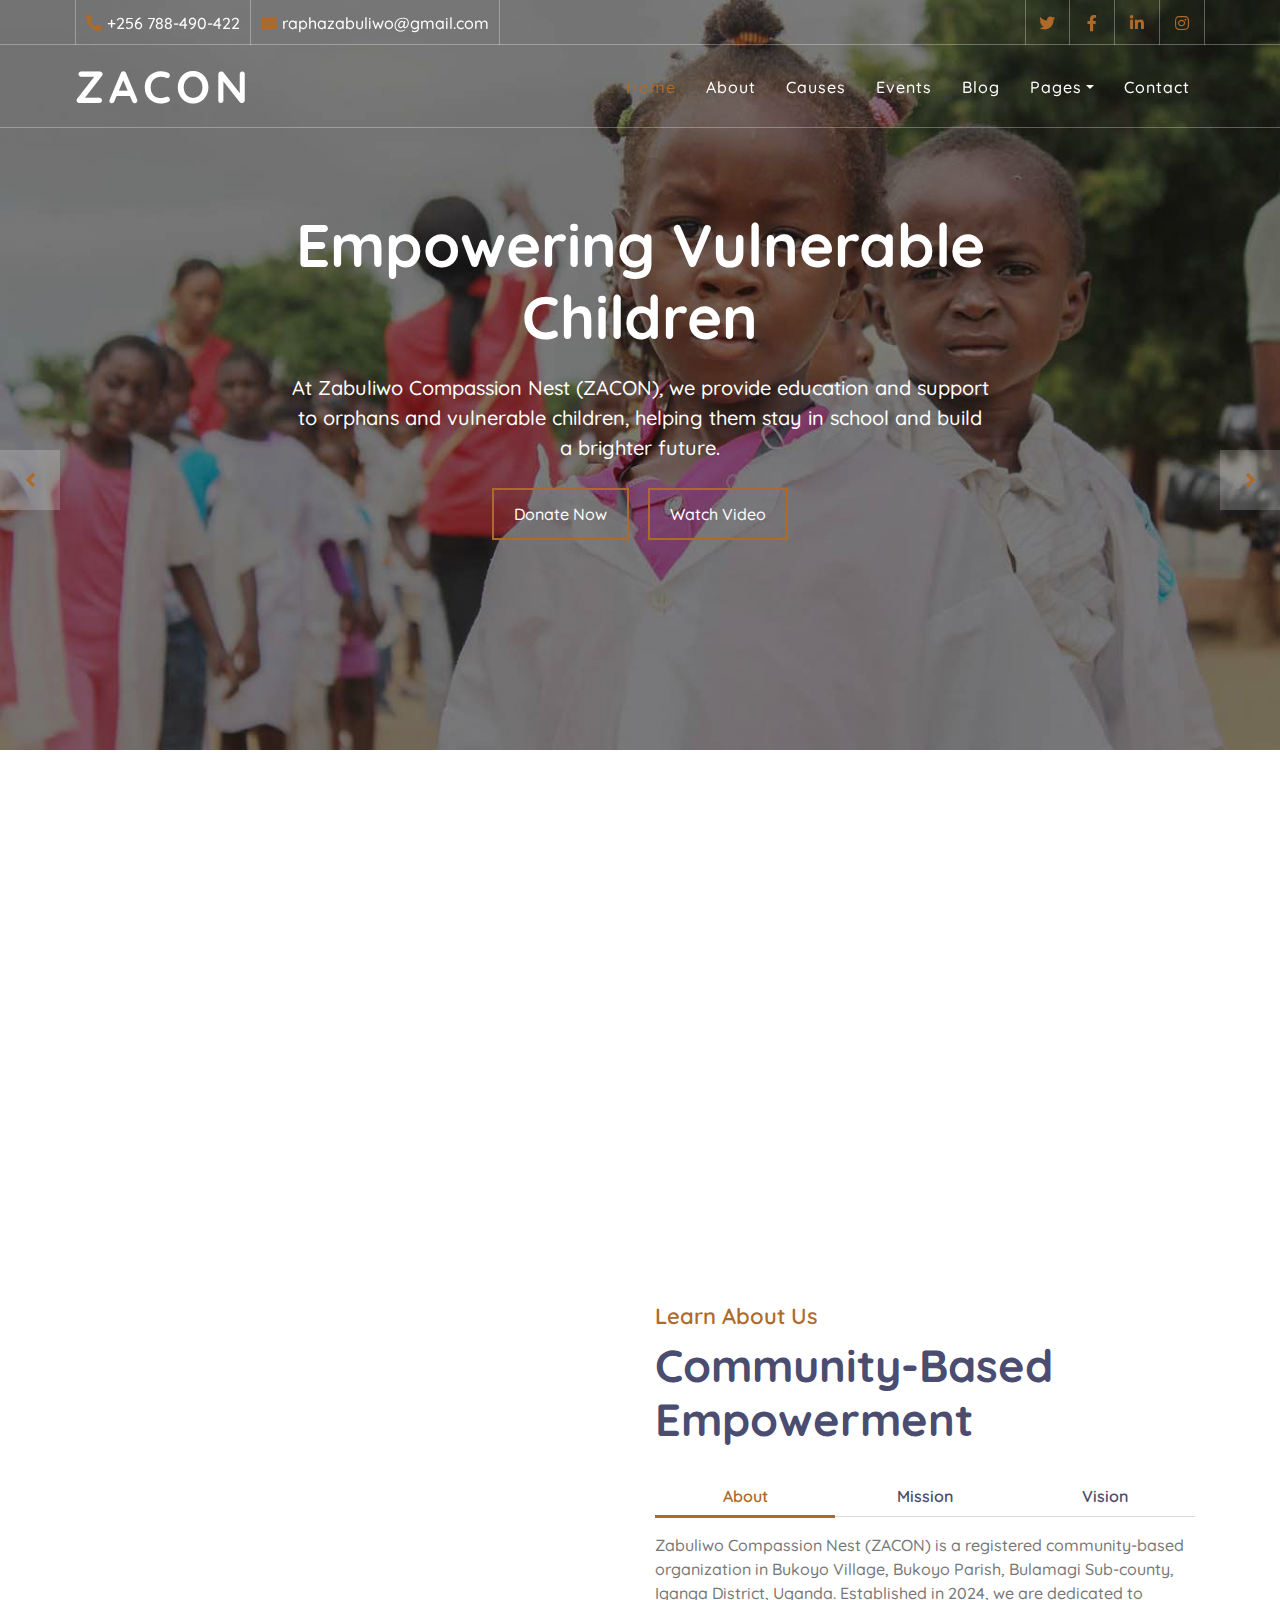
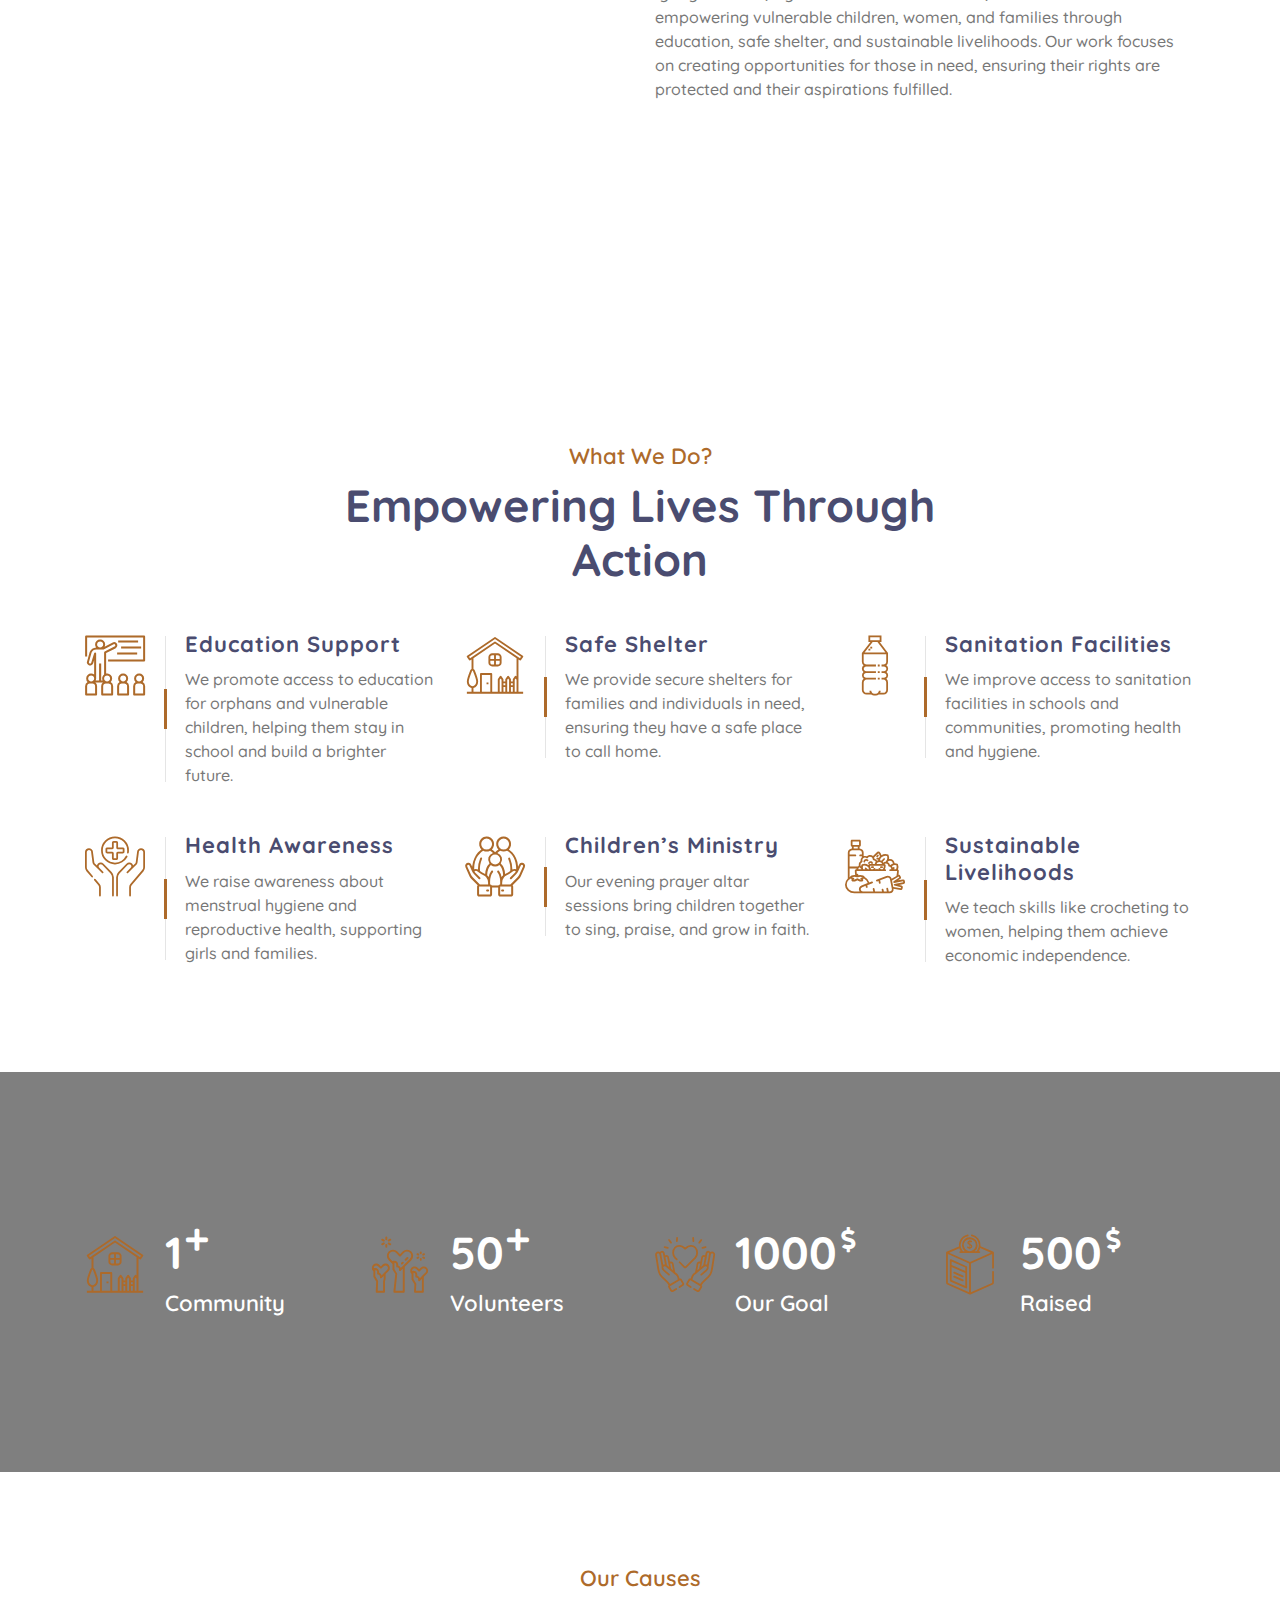
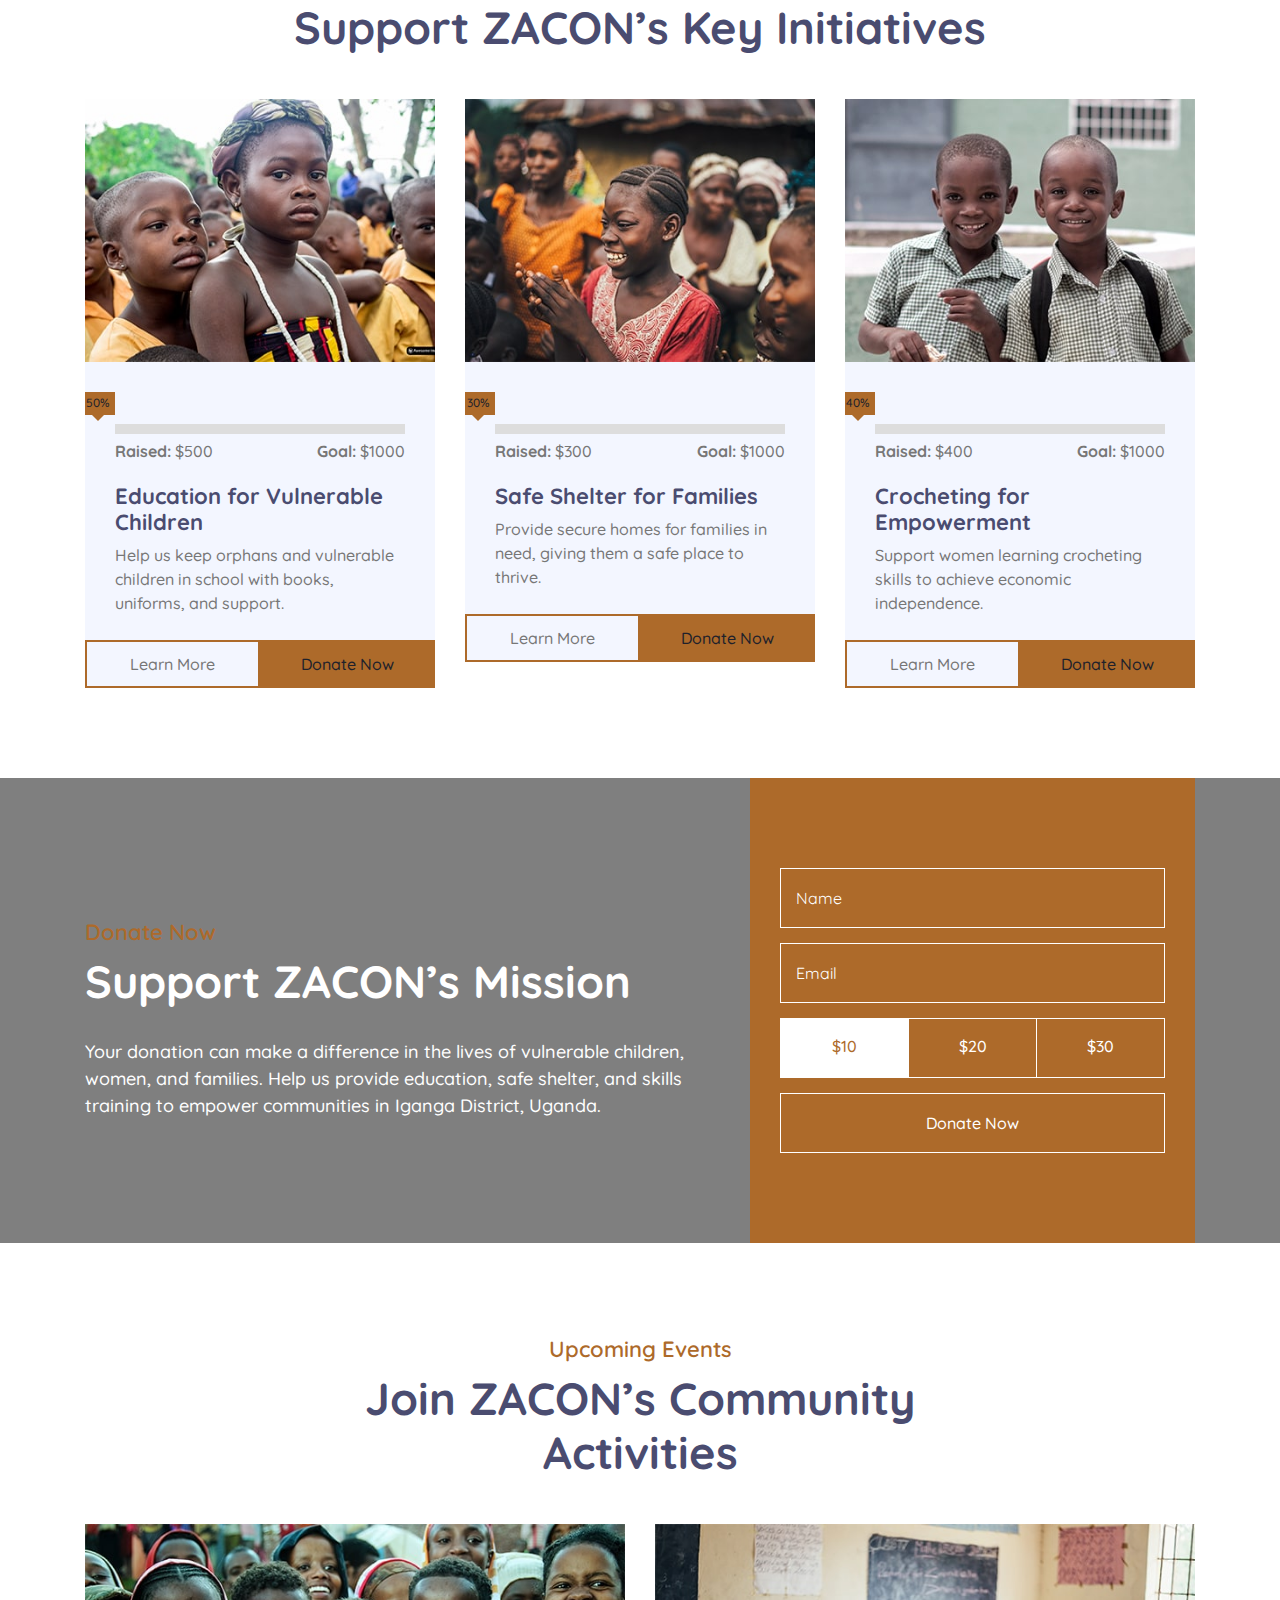
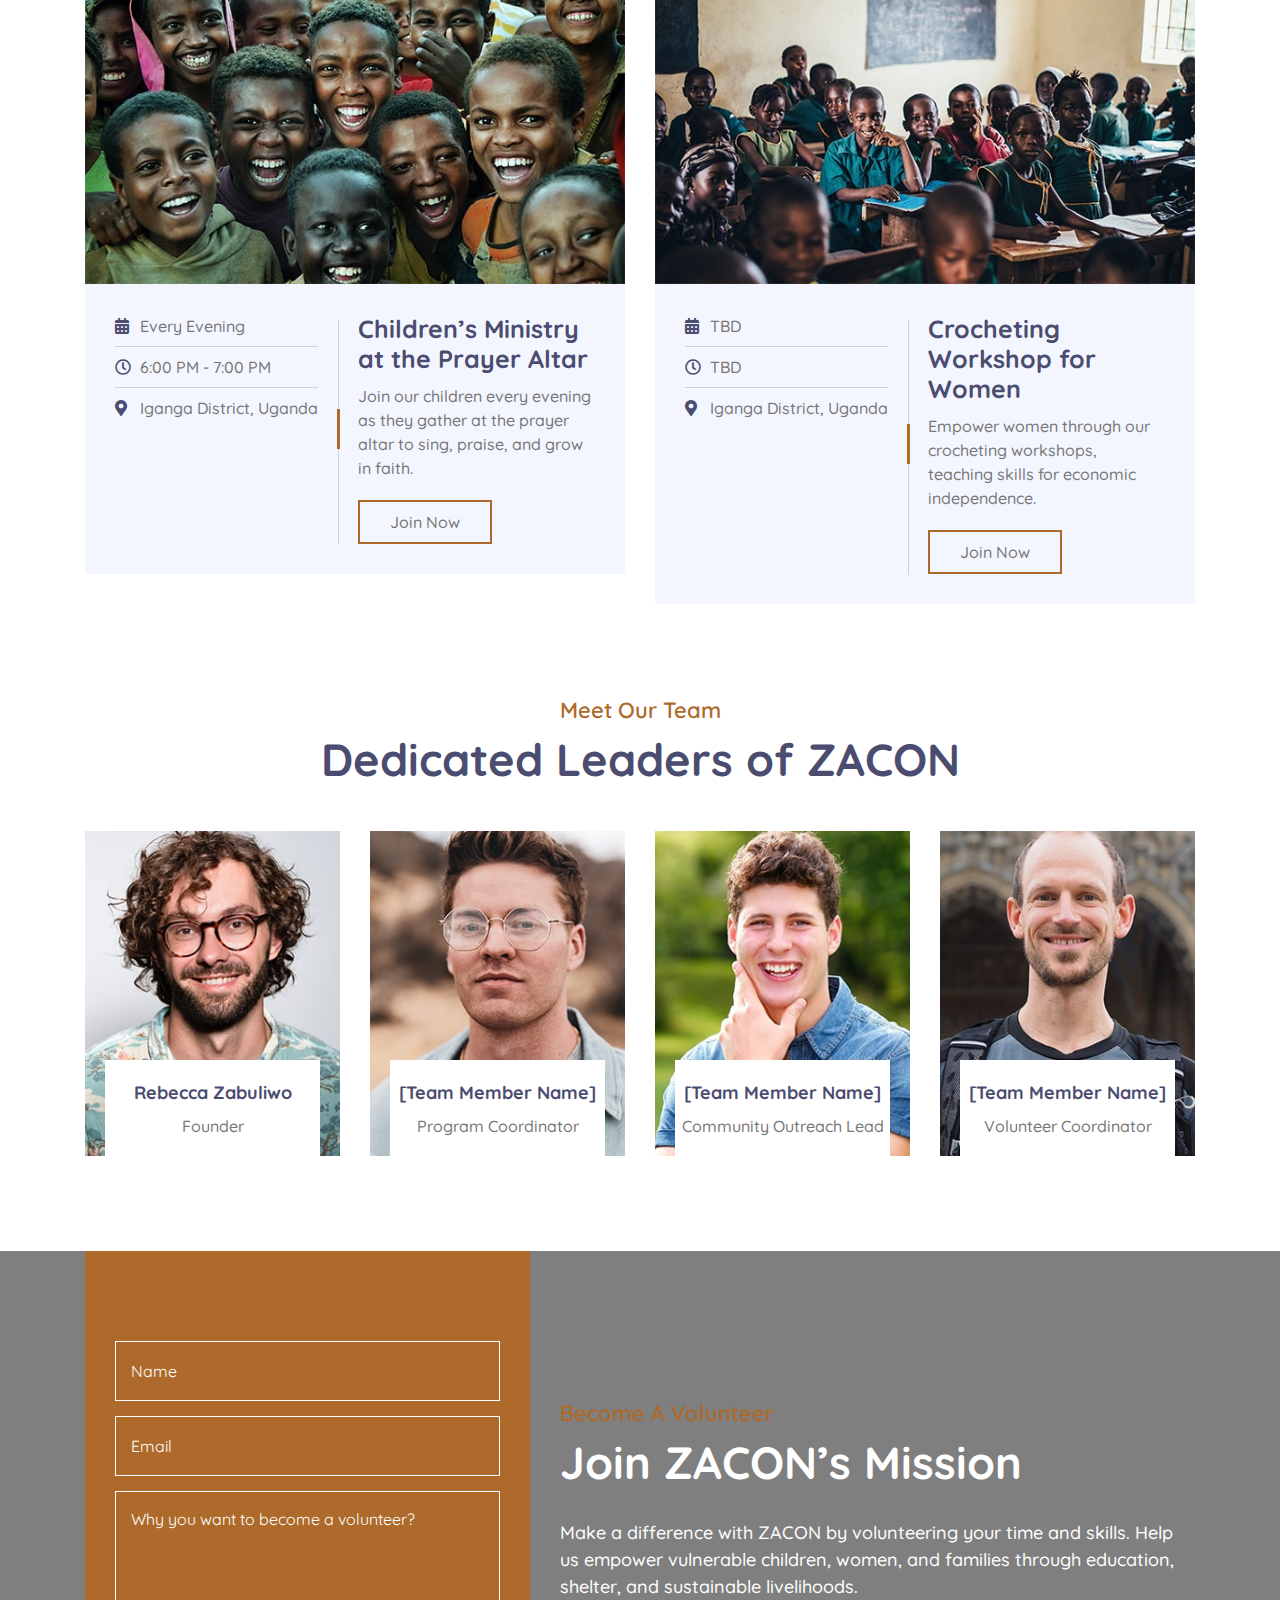
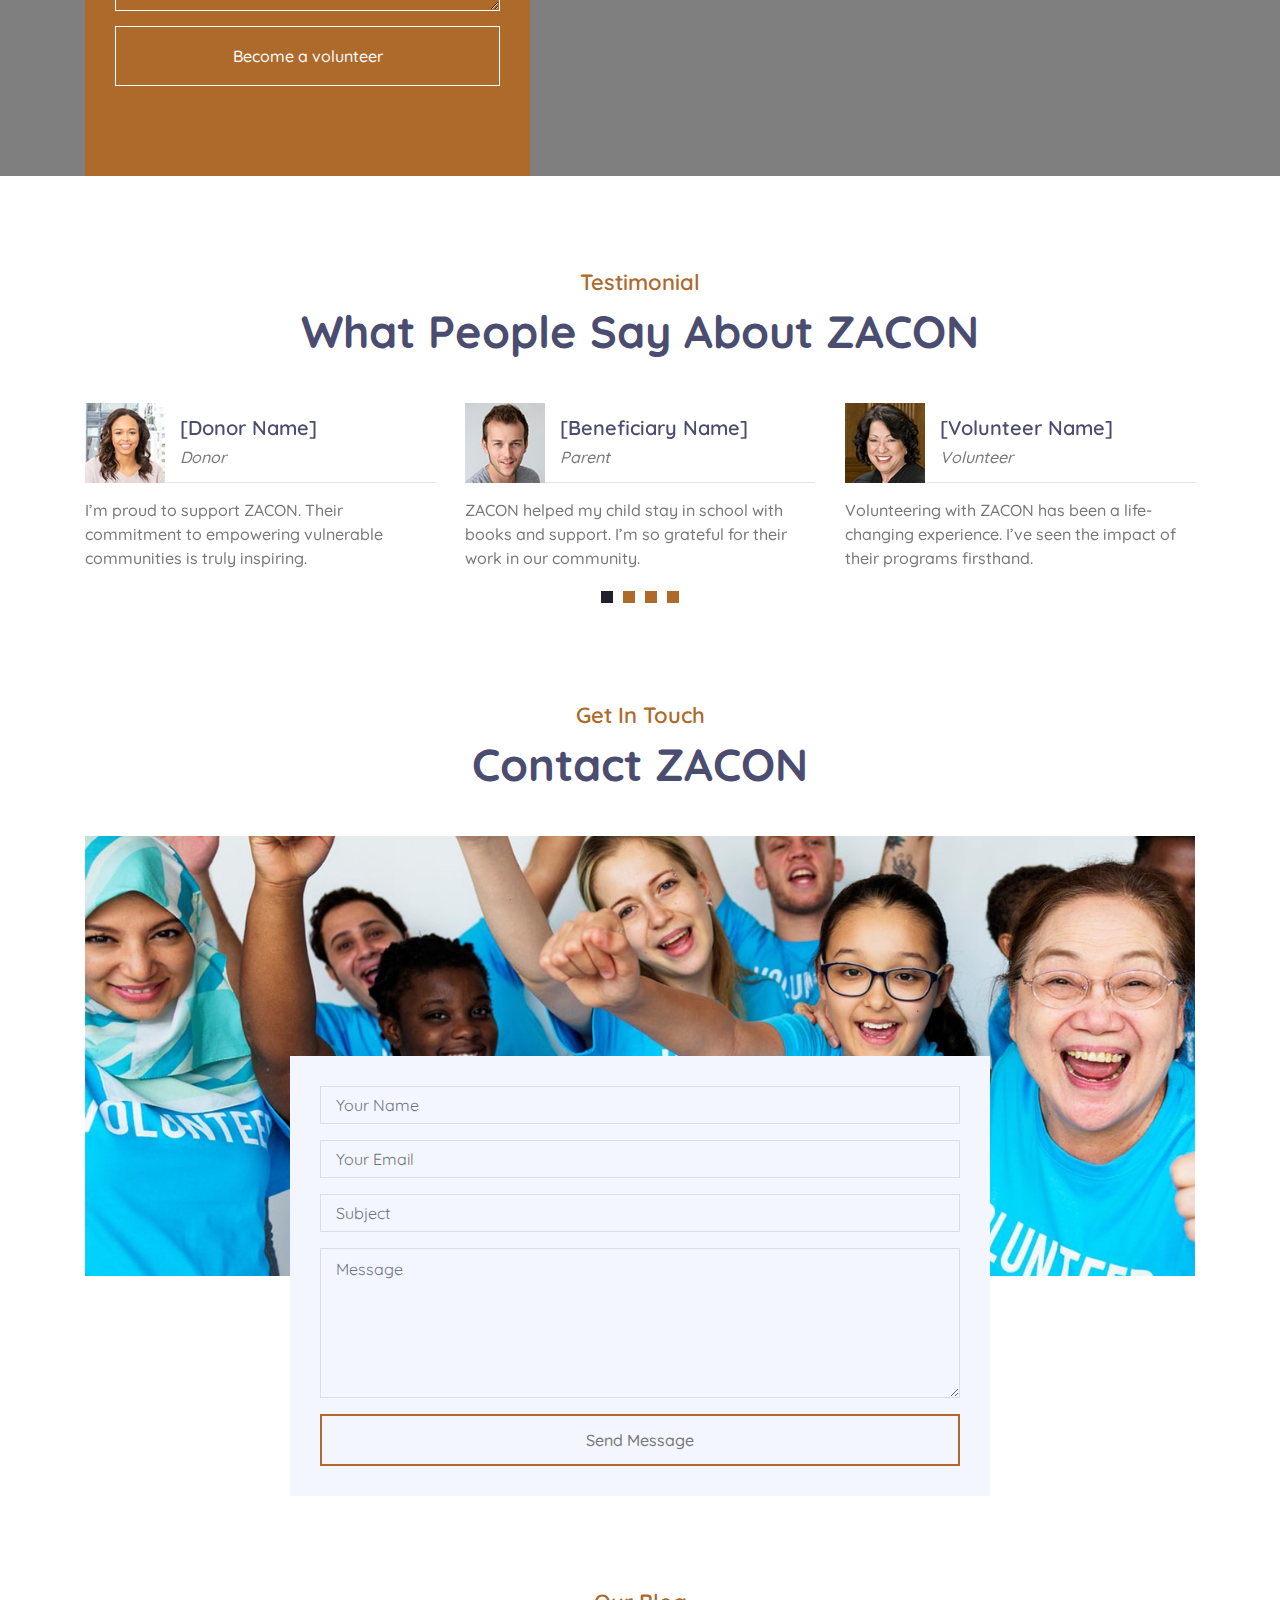
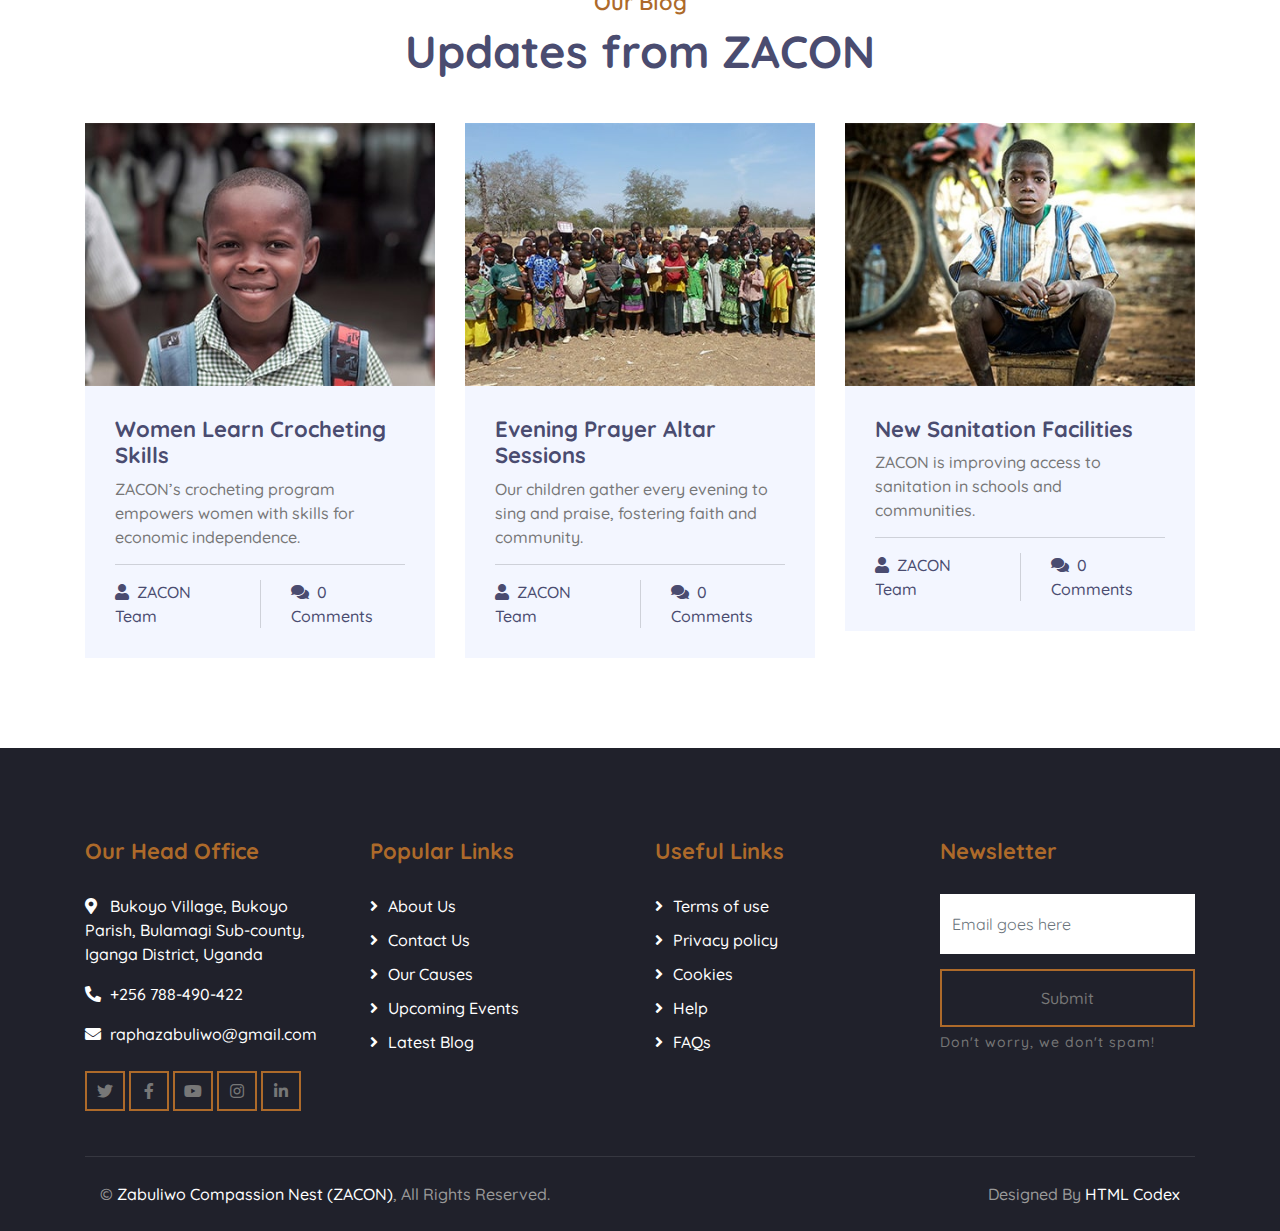
<file: index.html>
<!DOCTYPE html>
<html lang="en">
    <head>
        <meta charset="utf-8">
        <title>ZACON - Empowering Communities</title>
        <meta content="width=device-width, initial-scale=1.0" name="viewport">
        <meta content="ZACON, vulnerable children, sustainable livelihoods, education, shelter, Iganga" name="keywords">
        <meta content="Zabuliwo Compassion Nest (ZACON) empowers vulnerable children, women, and families in Iganga District, Uganda, through education, shelter, and sustainable livelihoods." name="description">

        <!-- Favicon -->
        <link href="img/favicon.ico" rel="icon">

        <!-- Google Font -->
        <link href="https://fonts.googleapis.com/css2?family=Quicksand:wght@300;400;500;600;700&display=swap" rel="stylesheet">
        
        <!-- CSS Libraries -->
        <link href="https://stackpath.bootstrapcdn.com/bootstrap/4.4.1/css/bootstrap.min.css" rel="stylesheet">
        <link href="https://cdnjs.cloudflare.com/ajax/libs/font-awesome/5.10.0/css/all.min.css" rel="stylesheet">
        <link href="lib/flaticon/font/flaticon.css" rel="stylesheet">
        <link href="lib/animate/animate.min.css" rel="stylesheet">
        <link href="lib/owlcarousel/assets/owl.carousel.min.css" rel="stylesheet">

        <!-- Template Stylesheet -->
        <link href="css/style.css" rel="stylesheet">
    </head>

    <body>
        <!-- Top Bar Start -->
        <div class="top-bar d-none d-md-block">
            <div class="container-fluid">
                <div class="row">
                    <div class="col-md-8">
                        <div class="top-bar-left">
                            <div class="text">
                                <i class="fa fa-phone-alt"></i>
                                <p>+256 788-490-422</p>
                            </div>
                            <div class="text">
                                <i class="fa fa-envelope"></i>
                                <p>raphazabuliwo@gmail.com</p>
                            </div>
                        </div>
                    </div>
                    <div class="col-md-4">
                        <div class="top-bar-right">
                            <div class="social">
                                <a href=""><i class="fab fa-twitter"></i></a>
                                <a href="https://www.facebook.com/ZACON"><i class="fab fa-facebook-f"></i></a>
                                <a href=""><i class="fab fa-linkedin-in"></i></a>
                                <a href=""><i class="fab fa-instagram"></i></a>
                            </div>
                        </div>
                    </div>
                </div>
            </div>
        </div>
        <!-- Top Bar End -->

        <!-- Nav Bar Start -->
        <div class="navbar navbar-expand-lg bg-dark navbar-dark">
            <div class="container-fluid">
                <a href="index.html" class="navbar-brand">ZACON</a>
                <button type="button" class="navbar-toggler" data-toggle="collapse" data-target="#navbarCollapse">
                    <span class="navbar-toggler-icon"></span>
                </button>

                <div class="collapse navbar-collapse justify-content-between" id="navbarCollapse">
                    <div class="navbar-nav ml-auto">
                        <a href="index.html" class="nav-item nav-link active">Home</a>
                        <a href="about.html" class="nav-item nav-link">About</a>
                        <a href="causes.html" class="nav-item nav-link">Causes</a>
                        <a href="event.html" class="nav-item nav-link">Events</a>
                        <a href="blog.html" class="nav-item nav-link">Blog</a>
                        <div class="nav-item dropdown">
                            <a href="#" class="nav-link dropdown-toggle" data-toggle="dropdown">Pages</a>
                            <div class="dropdown-menu">
                                <a href="single.html" class="dropdown-item">Detail Page</a>
                                <a href="service.html" class="dropdown-item">What We Do</a>
                                <a href="team.html" class="dropdown-item">Meet The Team</a>
                                <a href="donate.html" class="dropdown-item">Donate Now</a>
                                <a href="volunteer.html" class="dropdown-item">Become A Volunteer</a>
                            </div>
                        </div>
                        <a href="contact.html" class="nav-item nav-link">Contact</a>
                    </div>
                </div>
            </div>
        </div>
        <!-- Nav Bar End -->

        <!-- Carousel Start -->
        <div class="carousel">
            <div class="container-fluid">
                <div class="owl-carousel">
                    <div class="carousel-item">
                        <div class="carousel-img">
                            <img src="img/carousel-1.jpg" alt="Children at ZACON">
                        </div>
                        <div class="carousel-text">
                            <h1>Empowering Vulnerable Children</h1>
                            <p>
                                At Zabuliwo Compassion Nest (ZACON), we provide education and support to orphans and vulnerable children, helping them stay in school and build a brighter future.
                            </p>
                            <div class="carousel-btn">
                                <a class="btn btn-custom" href="donate.html">Donate Now</a>
                                <a class="btn btn-custom btn-play" data-toggle="modal" data-src="https://www.youtube.com/embed/DWRcNpR6Kdc" data-target="#videoModal">Watch Video</a>
                            </div>
                        </div>
                    </div>
                    <div class="carousel-item">
                        <div class="carousel-img">
                            <img src="img/carousel-2.jpg" alt="Women Crocheting at ZACON">
                        </div>
                        <div class="carousel-text">
                            <h1>Skills for Sustainable Livelihoods</h1>
                            <p>
                                ZACON empowers women with skills like crocheting, creating opportunities for economic independence and a better life.
                            </p>
                            <div class="carousel-btn">
                                <a class="btn btn-custom" href="donate.html">Donate Now</a>
                                <a class="btn btn-custom btn-play" data-toggle="modal" data-src="https://www.youtube.com/embed/DWRcNpR6Kdc" data-target="#videoModal">Watch Video</a>
                            </div>
                        </div>
                    </div>
                    <div class="carousel-item">
                        <div class="carousel-img">
                            <img src="img/carousel-3.jpg" alt="ZACON Community">
                        </div>
                        <div class="carousel-text">
                            <h1>Building Strong Communities</h1>
                            <p>
                                Through safe shelters, sanitation, and health awareness, ZACON is transforming lives in Iganga District, Uganda.
                            </p>
                            <div class="carousel-btn">
                                <a class="btn btn-custom" href="donate.html">Donate Now</a>
                                <a class="btn btn-custom btn-play" data-toggle="modal" data-src="https://www.youtube.com/embed/DWRcNpR6Kdc" data-target="#videoModal">Watch Video</a>
                            </div>
                        </div>
                    </div>
                </div>
            </div>
        </div>
        <!-- Carousel End -->

        <!-- Video Modal Start-->
        <div class="modal fade" id="videoModal" tabindex="-1" role="dialog" aria-labelledby="exampleModalLabel" aria-hidden="true">
            <div class="modal-dialog" role="document">
                <div class="modal-content">
                    <div class="modal-body">
                        <button type="button" class="close" data-dismiss="modal" aria-label="Close">
                            <span aria-hidden="true">×</span>
                        </button>        
                        <!-- 16:9 aspect ratio -->
                        <div class="embed-responsive embed-responsive-16by9">
                            <iframe class="embed-responsive-item" src="" id="video"  allowscriptaccess="always" allow="autoplay"></iframe>
                        </div>
                    </div>
                </div>
            </div>
        </div> 
        <!-- Video Modal End -->
        
        <!-- About Start -->
        <div class="about">
            <div class="container">
                <div class="row align-items-center">
                    <div class="col-lg-6">
                        <div class="about-img" data-parallax="scroll" data-image-src="img/about.jpg"></div>
                    </div>
                    <div class="col-lg-6">
                        <div class="section-header">
                            <p>Learn About Us</p>
                            <h2>Community-Based Empowerment</h2>
                        </div>
                        <div class="about-tab">
                            <ul class="nav nav-pills nav-justified">
                                <li class="nav-item">
                                    <a class="nav-link active" data-toggle="pill" href="#tab-content-1">About</a>
                                </li>
                                <li class="nav-item">
                                    <a class="nav-link" data-toggle="pill" href="#tab-content-2">Mission</a>
                                </li>
                                <li class="nav-item">
                                    <a class="nav-link" data-toggle="pill" href="#tab-content-3">Vision</a>
                                </li>
                            </ul>

                            <div class="tab-content">
                                <div id="tab-content-1" class="container tab-pane active">
                                    Zabuliwo Compassion Nest (ZACON) is a registered community-based organization in Bukoyo Village, Bukoyo Parish, Bulamagi Sub-county, Iganga District, Uganda. Established in 2024, we are dedicated to empowering vulnerable children, women, and families through education, safe shelter, and sustainable livelihoods. Our work focuses on creating opportunities for those in need, ensuring their rights are protected and their aspirations fulfilled.
                                </div>
                                <div id="tab-content-2" class="container tab-pane fade">
                                    Our mission is to empower individuals by providing accessible economic opportunities, quality healthcare, and advocating for their rights. We aim to address social and cultural barriers, improve access to education and sanitation, and support sustainable development for vulnerable communities.
                                </div>
                                <div id="tab-content-3" class="container tab-pane fade">
                                    We envision a community where the vulnerable can easily access economic empowerment and healthcare opportunities, ensuring their rights and aspirations are fulfilled. ZACON strives to build a future where every child, woman, and family can thrive with dignity and hope.
                                </div>
                            </div>
                        </div>
                    </div>
                </div>
            </div>
        </div>
        <!-- About End -->

        <!-- Service Start -->
        <div class="service">
            <div class="container">
                <div class="section-header text-center">
                    <p>What We Do?</p>
                    <h2>Empowering Lives Through Action</h2>
                </div>
                <div class="row">
                    <div class="col-lg-4 col-md-6">
                        <div class="service-item">
                            <div class="service-icon">
                                <i class="flaticon-education"></i>
                            </div>
                            <div class="service-text">
                                <h3>Education Support</h3>
                                <p>We promote access to education for orphans and vulnerable children, helping them stay in school and build a brighter future.</p>
                            </div>
                        </div>
                    </div>
                    <div class="col-lg-4 col-md-6">
                        <div class="service-item">
                            <div class="service-icon">
                                <i class="flaticon-home"></i>
                            </div>
                            <div class="service-text">
                                <h3>Safe Shelter</h3>
                                <p>We provide secure shelters for families and individuals in need, ensuring they have a safe place to call home.</p>
                            </div>
                        </div>
                    </div>
                    <div class="col-lg-4 col-md-6">
                        <div class="service-item">
                            <div class="service-icon">
                                <i class="flaticon-water"></i>
                            </div>
                            <div class="service-text">
                                <h3>Sanitation Facilities</h3>
                                <p>We improve access to sanitation facilities in schools and communities, promoting health and hygiene.</p>
                            </div>
                        </div>
                    </div>
                    <div class="col-lg-4 col-md-6">
                        <div class="service-item">
                            <div class="service-icon">
                                <i class="flaticon-healthcare"></i>
                            </div>
                            <div class="service-text">
                                <h3>Health Awareness</h3>
                                <p>We raise awareness about menstrual hygiene and reproductive health, supporting girls and families.</p>
                            </div>
                        </div>
                    </div>
                    <div class="col-lg-4 col-md-6">
                        <div class="service-item">
                            <div class="service-icon">
                                <i class="flaticon-social-care"></i>
                            </div>
                            <div class="service-text">
                                <h3>Children’s Ministry</h3>
                                <p>Our evening prayer altar sessions bring children together to sing, praise, and grow in faith.</p>
                            </div>
                        </div>
                    </div>
                    <div class="col-lg-4 col-md-6">
                        <div class="service-item">
                            <div class="service-icon">
                                <i class="flaticon-diet"></i>
                            </div>
                            <div class="service-text">
                                <h3>Sustainable Livelihoods</h3>
                                <p>We teach skills like crocheting to women, helping them achieve economic independence.</p>
                            </div>
                        </div>
                    </div>
                </div>
            </div>
        </div>
        <!-- Service End -->
        
        <!-- Facts Start -->
        <div class="facts" data-parallax="scroll" data-image-src="img/facts.jpg">
            <div class="container">
                <div class="row">
                    <div class="col-lg-3 col-md-6">
                        <div class="facts-item">
                            <i class="flaticon-home"></i>
                            <div class="facts-text">
                                <h3 class="facts-plus" data-toggle="counter-up">1</h3>
                                <p>Community</p>
                            </div>
                        </div>
                    </div>
                    <div class="col-lg-3 col-md-6">
                        <div class="facts-item">
                            <i class="flaticon-charity"></i>
                            <div class="facts-text">
                                <h3 class="facts-plus" data-toggle="counter-up">50</h3>
                                <p>Volunteers</p>
                            </div>
                        </div>
                    </div>
                    <div class="col-lg-3 col-md-6">
                        <div class="facts-item">
                            <i class="flaticon-kindness"></i>
                            <div class="facts-text">
                                <h3 class="facts-dollar" data-toggle="counter-up">1000</h3>
                                <p>Our Goal</p>
                            </div>
                        </div>
                    </div>
                    <div class="col-lg-3 col-md-6">
                        <div class="facts-item">
                            <i class="flaticon-donation"></i>
                            <div class="facts-text">
                                <h3 class="facts-dollar" data-toggle="counter-up">500</h3>
                                <p>Raised</p>
                            </div>
                        </div>
                    </div>
                </div>
            </div>
        </div>
        <!-- Facts End -->
        
        <!-- Causes Start -->
        <div class="causes">
            <div class="container">
                <div class="section-header text-center">
                    <p>Our Causes</p>
                    <h2>Support ZACON’s Key Initiatives</h2>
                </div>
                <div class="owl-carousel causes-carousel">
                    <div class="causes-item">
                        <div class="causes-img">
                            <img src="img/causes-1.jpg" alt="Education Support">
                        </div>
                        <div class="causes-progress">
                            <div class="progress">
                                <div class="progress-bar" role="progressbar" aria-valuenow="50" aria-valuemin="0" aria-valuemax="100">
                                    <span>50%</span>
                                </div>
                            </div>
                            <div class="progress-text">
                                <p><strong>Raised:</strong> $500</p>
                                <p><strong>Goal:</strong> $1000</p>
                            </div>
                        </div>
                        <div class="causes-text">
                            <h3>Education for Vulnerable Children</h3>
                            <p>Help us keep orphans and vulnerable children in school with books, uniforms, and support.</p>
                        </div>
                        <div class="causes-btn">
                            <a class="btn btn-custom" href="causes.html">Learn More</a>
                            <a class="btn btn-custom" href="donate.html">Donate Now</a>
                        </div>
                    </div>
                    <div class="causes-item">
                        <div class="causes-img">
                            <img src="img/causes-2.jpg" alt="Safe Shelter">
                        </div>
                        <div class="causes-progress">
                            <div class="progress">
                                <div class="progress-bar" role="progressbar" aria-valuenow="30" aria-valuemin="0" aria-valuemax="100">
                                    <span>30%</span>
                                </div>
                            </div>
                            <div class="progress-text">
                                <p><strong>Raised:</strong> $300</p>
                                <p><strong>Goal:</strong> $1000</p>
                            </div>
                        </div>
                        <div class="causes-text">
                            <h3>Safe Shelter for Families</h3>
                            <p>Provide secure homes for families in need, giving them a safe place to thrive.</p>
                        </div>
                        <div class="causes-btn">
                            <a class="btn btn-custom" href="causes.html">Learn More</a>
                            <a class="btn btn-custom" href="donate.html">Donate Now</a>
                        </div>
                    </div>
                    <div class="causes-item">
                        <div class="causes-img">
                            <img src="img/causes-3.jpg" alt="Crocheting Program">
                        </div>
                        <div class="causes-progress">
                            <div class="progress">
                                <div class="progress-bar" role="progressbar" aria-valuenow="40" aria-valuemin="0" aria-valuemax="100">
                                    <span>40%</span>
                                </div>
                            </div>
                            <div class="progress-text">
                                <p><strong>Raised:</strong> $400</p>
                                <p><strong>Goal:</strong> $1000</p>
                            </div>
                        </div>
                        <div class="causes-text">
                            <h3>Crocheting for Empowerment</h3>
                            <p>Support women learning crocheting skills to achieve economic independence.</p>
                        </div>
                        <div class="causes-btn">
                            <a class="btn btn-custom" href="causes.html">Learn More</a>
                            <a class="btn btn-custom" href="donate.html">Donate Now</a>
                        </div>
                    </div>
                    <div class="causes-item">
                        <div class="causes-img">
                            <img src="img/causes-4.jpg" alt="Health Awareness">
                        </div>
                        <div class="causes-progress">
                            <div class="progress">
                                <div class="progress-bar" role="progressbar" aria-valuenow="60" aria-valuemin="0" aria-valuemax="100">
                                    <span>60%</span>
                                </div>
                            </div>
                            <div class="progress-text">
                                <p><strong>Raised:</strong> $600</p>
                                <p><strong>Goal:</strong> $1000</p>
                            </div>
                        </div>
                        <div class="causes-text">
                            <h3>Menstrual Hygiene Awareness</h3>
                            <p>Educate girls and families about menstrual hygiene, providing access to sanitary products.</p>
                        </div>
                        <div class="causes-btn">
                            <a class="btn btn-custom" href="causes.html">Learn More</a>
                            <a class="btn btn-custom" href="donate.html">Donate Now</a>
                        </div>
                    </div>
                </div>
            </div>
        </div>
        <!-- Causes End -->
        
        <!-- Donate Start -->
        <div class="donate" data-parallax="scroll" data-image-src="img/donate.jpg">
            <div class="container">
                <div class="row align-items-center">
                    <div class="col-lg-7">
                        <div class="donate-content">
                            <div class="section-header">
                                <p>Donate Now</p>
                                <h2>Support ZACON’s Mission</h2>
                            </div>
                            <div class="donate-text">
                                <p>
                                    Your donation can make a difference in the lives of vulnerable children, women, and families. Help us provide education, safe shelter, and skills training to empower communities in Iganga District, Uganda.
                                </p>
                            </div>
                        </div>
                    </div>
                    <div class="col-lg-5">
                        <div class="donate-form">
                            <form>
                                <div class="control-group">
                                    <input type="text" class="form-control" placeholder="Name" required="required" />
                                </div>
                                <div class="control-group">
                                    <input type="email" class="form-control" placeholder="Email" required="required" />
                                </div>
                                <div class="btn-group btn-group-toggle" data-toggle="buttons">
                                    <label class="btn btn-custom active">
                                        <input type="radio" name="options" checked> $10
                                    </label>
                                    <label class="btn btn-custom">
                                        <input type="radio" name="options"> $20
                                    </label>
                                    <label class="btn btn-custom">
                                        <input type="radio" name="options"> $30
                                    </label>
                                </div>
                                <div>
                                    <button class="btn btn-custom" type="submit">Donate Now</button>
                                </div>
                            </form>
                        </div>
                    </div>
                </div>
            </div>
        </div>
        <!-- Donate End -->
        
        <!-- Event Start -->
        <div class="event">
            <div class="container">
                <div class="section-header text-center">
                    <p>Upcoming Events</p>
                    <h2>Join ZACON’s Community Activities</h2>
                </div>
                <div class="row">
                    <div class="col-lg-6">
                        <div class="event-item">
                            <img src="img/event-1.jpg" alt="Children’s Ministry">
                            <div class="event-content">
                                <div class="event-meta">
                                    <p><i class="fa fa-calendar-alt"></i>Every Evening</p>
                                    <p><i class="far fa-clock"></i>6:00 PM - 7:00 PM</p>
                                    <p><i class="fa fa-map-marker-alt"></i>Iganga District, Uganda</p>
                                </div>
                                <div class="event-text">
                                    <h3>Children’s Ministry at the Prayer Altar</h3>
                                    <p>
                                        Join our children every evening as they gather at the prayer altar to sing, praise, and grow in faith.
                                    </p>
                                    <a class="btn btn-custom" href="event.html">Join Now</a>
                                </div>
                            </div>
                        </div>
                    </div>
                    <div class="col-lg-6">
                        <div class="event-item">
                            <img src="img/event-2.jpg" alt="Crocheting Workshop">
                            <div class="event-content">
                                <div class="event-meta">
                                    <p><i class="fa fa-calendar-alt"></i>TBD</p>
                                    <p><i class="far fa-clock"></i>TBD</p>
                                    <p><i class="fa fa-map-marker-alt"></i>Iganga District, Uganda</p>
                                </div>
                                <div class="event-text">
                                    <h3>Crocheting Workshop for Women</h3>
                                    <p>
                                        Empower women through our crocheting workshops, teaching skills for economic independence.
                                    </p>
                                    <a class="btn btn-custom" href="event.html">Join Now</a>
                                </div>
                            </div>
                        </div>
                    </div>
                </div>
            </div>
        </div>
        <!-- Event End -->

        <!-- Team Start -->
        <div class="team">
            <div class="container">
                <div class="section-header text-center">
                    <p>Meet Our Team</p>
                    <h2>Dedicated Leaders of ZACON</h2>
                </div>
                <div class="row">
                    <div class="col-lg-3 col-md-6">
                        <div class="team-item">
                            <div class="team-img">
                                <img src="img/team-1.jpg" alt="Team Image">
                            </div>
                            <div class="team-text">
                                <h2>Rebecca Zabuliwo</h2>
                                <p>Founder</p>
                                <div class="team-social">
                                    <a href=""><i class="fab fa-twitter"></i></a>
                                    <a href="https://www.facebook.com/ZACON"><i class="fab fa-facebook-f"></i></a>
                                    <a href=""><i class="fab fa-linkedin-in"></i></a>
                                    <a href=""><i class="fab fa-instagram"></i></a>
                                </div>
                            </div>
                        </div>
                    </div>
                    <div class="col-lg-3 col-md-6">
                        <div class="team-item">
                            <div class="team-img">
                                <img src="img/team-2.jpg" alt="Team Image">
                            </div>
                            <div class="team-text">
                                <h2>[Team Member Name]</h2>
                                <p>Program Coordinator</p>
                                <div class="team-social">
                                    <a href=""><i class="fab fa-twitter"></i></a>
                                    <a href="https://www.facebook.com/ZACON"><i class="fab fa-facebook-f"></i></a>
                                    <a href=""><i class="fab fa-linkedin-in"></i></a>
                                    <a href=""><i class="fab fa-instagram"></i></a>
                                </div>
                            </div>
                        </div>
                    </div>
                    <div class="col-lg-3 col-md-6">
                        <div class="team-item">
                            <div class="team-img">
                                <img src="img/team-3.jpg" alt="Team Image">
                            </div>
                            <div class="team-text">
                                <h2>[Team Member Name]</h2>
                                <p>Community Outreach Lead</p>
                                <div class="team-social">
                                    <a href=""><i class="fab fa-twitter"></i></a>
                                    <a href="https://www.facebook.com/ZACON"><i class="fab fa-facebook-f"></i></a>
                                    <a href=""><i class="fab fa-linkedin-in"></i></a>
                                    <a href=""><i class="fab fa-instagram"></i></a>
                                </div>
                            </div>
                        </div>
                    </div>
                    <div class="col-lg-3 col-md-6">
                        <div class="team-item">
                            <div class="team-img">
                                <img src="img/team-4.jpg" alt="Team Image">
                            </div>
                            <div class="team-text">
                                <h2>[Team Member Name]</h2>
                                <p>Volunteer Coordinator</p>
                                <div class="team-social">
                                    <a href=""><i class="fab fa-twitter"></i></a>
                                    <a href="https://www.facebook.com/ZACON"><i class="fab fa-facebook-f"></i></a>
                                    <a href=""><i class="fab fa-linkedin-in"></i></a>
                                    <a href=""><i class="fab fa-instagram"></i></a>
                                </div>
                            </div>
                        </div>
                    </div>
                </div>
            </div>
        </div>
        <!-- Team End -->
        
        <!-- Volunteer Start -->
        <div class="volunteer" data-parallax="scroll" data-image-src="img/volunteer.jpg">
            <div class="container">
                <div class="row align-items-center">
                    <div class="col-lg-5">
                        <div class="volunteer-form">
                            <form>
                                <div class="control-group">
                                    <input type="text" class="form-control" placeholder="Name" required="required" />
                                </div>
                                <div class="control-group">
                                    <input type="email" class="form-control" placeholder="Email" required="required" />
                                </div>
                                <div class="control-group">
                                    <textarea class="form-control" placeholder="Why you want to become a volunteer?" required="required"></textarea>
                                </div>
                                <div>
                                    <button class="btn btn-custom" type="submit">Become a volunteer</button>
                                </div>
                            </form>
                        </div>
                    </div>
                    <div class="col-lg-7">
                        <div class="volunteer-content">
                            <div class="section-header">
                                <p>Become A Volunteer</p>
                                <h2>Join ZACON’s Mission</h2>
                            </div>
                            <div class="volunteer-text">
                                <p>
                                    Make a difference with ZACON by volunteering your time and skills. Help us empower vulnerable children, women, and families through education, shelter, and sustainable livelihoods.
                                </p>
                            </div>
                        </div>
                    </div>
                </div>
            </div>
        </div>
        <!-- Volunteer End -->
        
        <!-- Testimonial Start -->
        <div class="testimonial">
            <div class="container">
                <div class="section-header text-center">
                    <p>Testimonial</p>
                    <h2>What People Say About ZACON</h2>
                </div>
                <div class="owl-carousel testimonials-carousel">
                    <div class="testimonial-item">
                        <div class="testimonial-profile">
                            <img src="img/testimonial-1.jpg" alt="Image">
                            <div class="testimonial-name">
                                <h3>[Beneficiary Name]</h3>
                                <p>Parent</p>
                            </div>
                        </div>
                        <div class="testimonial-text">
                            <p>
                                ZACON helped my child stay in school with books and support. I’m so grateful for their work in our community.
                            </p>
                        </div>
                    </div>
                    <div class="testimonial-item">
                        <div class="testimonial-profile">
                            <img src="img/testimonial-2.jpg" alt="Image">
                            <div class="testimonial-name">
                                <h3>[Volunteer Name]</h3>
                                <p>Volunteer</p>
                            </div>
                        </div>
                        <div class="testimonial-text">
                            <p>
                                Volunteering with ZACON has been a life-changing experience. I’ve seen the impact of their programs firsthand.
                            </p>
                        </div>
                    </div>
                    <div class="testimonial-item">
                        <div class="testimonial-profile">
                            <img src="img/testimonial-3.jpg" alt="Image">
                            <div class="testimonial-name">
                                <h3>[Community Leader Name]</h3>
                                <p>Community Leader</p>
                            </div>
                        </div>
                        <div class="testimonial-text">
                            <p>
                                ZACON’s efforts in providing shelter and skills training have transformed lives in Iganga District.
                            </p>
                        </div>
                    </div>
                    <div class="testimonial-item">
                        <div class="testimonial-profile">
                            <img src="img/testimonial-4.jpg" alt="Image">
                            <div class="testimonial-name">
                                <h3>[Donor Name]</h3>
                                <p>Donor</p>
                            </div>
                        </div>
                        <div class="testimonial-text">
                            <p>
                                I’m proud to support ZACON. Their commitment to empowering vulnerable communities is truly inspiring.
                            </p>
                        </div>
                    </div>
                </div>
            </div>
        </div>
        <!-- Testimonial End -->
        
        <!-- Contact Start -->
        <div class="contact">
            <div class="container">
                <div class="section-header text-center">
                    <p>Get In Touch</p>
                    <h2>Contact ZACON</h2>
                </div>
                <div class="contact-img">
                    <img src="img/contact.jpg" alt="ZACON Community">
                </div>
                <div class="contact-form">
                        <div id="success"></div>
                        <form name="sentMessage" id="contactForm" novalidate="novalidate">
                            <div class="control-group">
                                <input type="text" class="form-control" id="name" placeholder="Your Name" required="required" data-validation-required-message="Please enter your name" />
                                <p class="help-block text-danger"></p>
                            </div>
                            <div class="control-group">
                                <input type="email" class="form-control" id="email" placeholder="Your Email" required="required" data-validation-required-message="Please enter your email" />
                                <p class="help-block text-danger"></p>
                            </div>
                            <div class="control-group">
                                <input type="text" class="form-control" id="subject" placeholder="Subject" required="required" data-validation-required-message="Please enter a subject" />
                                <p class="help-block text-danger"></p>
                            </div>
                            <div class="control-group">
                                <textarea class="form-control" id="message" placeholder="Message" required="required" data-validation-required-message="Please enter your message"></textarea>
                                <p class="help-block text-danger"></p>
                            </div>
                            <div>
                                <button class="btn btn-custom" type="submit" id="sendMessageButton">Send Message</button>
                            </div>
                        </form>
                    </div>
            </div>
        </div>
        <!-- Contact End -->

        <!-- Blog Start -->
        <div class="blog">
            <div class="container">
                <div class="section-header text-center">
                    <p>Our Blog</p>
                    <h2>Updates from ZACON</h2>
                </div>
                <div class="row">
                    <div class="col-lg-4">
                        <div class="blog-item">
                            <div class="blog-img">
                                <img src="img/blog-1.jpg" alt="Crocheting Workshop">
                            </div>
                            <div class="blog-text">
                                <h3><a href="blog.html">Women Learn Crocheting Skills</a></h3>
                                <p>
                                    ZACON’s crocheting program empowers women with skills for economic independence.
                                </p>
                            </div>
                            <div class="blog-meta">
                                <p><i class="fa fa-user"></i><a href="">ZACON Team</a></p>
                                <p><i class="fa fa-comments"></i><a href="">0 Comments</a></p>
                            </div>
                        </div>
                    </div>
                    <div class="col-lg-4">
                        <div class="blog-item">
                            <div class="blog-img">
                                <img src="img/blog-2.jpg" alt="Children’s Ministry">
                            </div>
                            <div class="blog-text">
                                <h3><a href="blog.html">Evening Prayer Altar Sessions</a></h3>
                                <p>
                                    Our children gather every evening to sing and praise, fostering faith and community.
                                </p>
                            </div>
                            <div class="blog-meta">
                                <p><i class="fa fa-user"></i><a href="">ZACON Team</a></p>
                                <p><i class="fa fa-comments"></i><a href="">0 Comments</a></p>
                            </div>
                        </div>
                    </div>
                    <div class="col-lg-4">
                        <div class="blog-item">
                            <div class="blog-img">
                                <img src="img/blog-3.jpg" alt="Sanitation Project">
                            </div>
                            <div class="blog-text">
                                <h3><a href="blog.html">New Sanitation Facilities</a></h3>
                                <p>
                                    ZACON is improving access to sanitation in schools and communities.
                                </p>
                            </div>
                            <div class="blog-meta">
                                <p><i class="fa fa-user"></i><a href="">ZACON Team</a></p>
                                <p><i class="fa fa-comments"></i><a href="">0 Comments</a></p>
                            </div>
                        </div>
                    </div>
                </div>
            </div>
        </div>
        <!-- Blog End -->

        <!-- Footer Start -->
        <div class="footer">
            <div class="container">
                <div class="row">
                    <div class="col-lg-3 col-md-6">
                        <div class="footer-contact">
                            <h2>Our Head Office</h2>
                            <p><i class="fa fa-map-marker-alt"></i>Bukoyo Village, Bukoyo Parish, Bulamagi Sub-county, Iganga District, Uganda</p>
                            <p><i class="fa fa-phone-alt"></i>+256 788-490-422</p>
                            <p><i class="fa fa-envelope"></i>raphazabuliwo@gmail.com</p>
                            <div class="footer-social">
                                <a class="btn btn-custom" href=""><i class="fab fa-twitter"></i></a>
                                <a class="btn btn-custom" href="https://www.facebook.com/ZACON"><i class="fab fa-facebook-f"></i></a>
                                <a class="btn btn-custom" href=""><i class="fab fa-youtube"></i></a>
                                <a class="btn btn-custom" href=""><i class="fab fa-instagram"></i></a>
                                <a class="btn btn-custom" href=""><i class="fab fa-linkedin-in"></i></a>
                            </div>
                        </div>
                    </div>
                    <div class="col-lg-3 col-md-6">
                        <div class="footer-link">
                            <h2>Popular Links</h2>
                            <a href="about.html">About Us</a>
                            <a href="contact.html">Contact Us</a>
                            <a href="causes.html">Our Causes</a>
                            <a href="event.html">Upcoming Events</a>
                            <a href="blog.html">Latest Blog</a>
                        </div>
                    </div>
                    <div class="col-lg-3 col-md-6">
                        <div class="footer-link">
                            <h2>Useful Links</h2>
                            <a href="">Terms of use</a>
                            <a href="">Privacy policy</a>
                            <a href="">Cookies</a>
                            <a href="">Help</a>
                            <a href="">FAQs</a>
                        </div>
                    </div>
                    <div class="col-lg-3 col-md-6">
                        <div class="footer-newsletter">
                            <h2>Newsletter</h2>
                            <form>
                                <input class="form-control" placeholder="Email goes here">
                                <button class="btn btn-custom">Submit</button>
                                <label>Don't worry, we don't spam!</label>
                            </form>
                        </div>
                    </div>
                </div>
            </div>
            <div class="container copyright">
                <div class="row">
                    <div class="col-md-6">
                        <p>© <a href="#">Zabuliwo Compassion Nest (ZACON)</a>, All Rights Reserved.</p>
                    </div>
                    <div class="col-md-6">
                        <p>Designed By <a href="https://htmlcodex.com">HTML Codex</a></p>
                    </div>
                </div>
            </div>
        </div>
        <!-- Footer End -->
        
        <!-- Back to top button -->
        <a href="#" class="back-to-top"><i class="fa fa-chevron-up"></i></a>
        
        <!-- Pre Loader -->
        <div id="loader" class="show">
            <div class="loader"></div>
        </div>

        <!-- JavaScript Libraries -->
        <script src="https://code.jquery.com/jquery-3.4.1.min.js"></script>
        <script src="https://stackpath.bootstrapcdn.com/bootstrap/4.4.1/js/bootstrap.bundle.min.js"></script>
        <script src="lib/easing/easing.min.js"></script>
        <script src="lib/owlcarousel/owl.carousel.min.js"></script>
        <script src="lib/waypoints/waypoints.min.js"></script>
        <script src="lib/counterup/counterup.min.js"></script>
        <script src="lib/parallax/parallax.min.js"></script>
        
        <!-- Contact Javascript File -->
        <script src="mail/jqBootstrapValidation.min.js"></script>
        <script src="mail/contact.js"></script>

        <!-- Template Javascript -->
        <script src="js/main.js"></script>
    </body>
</html>
</file>
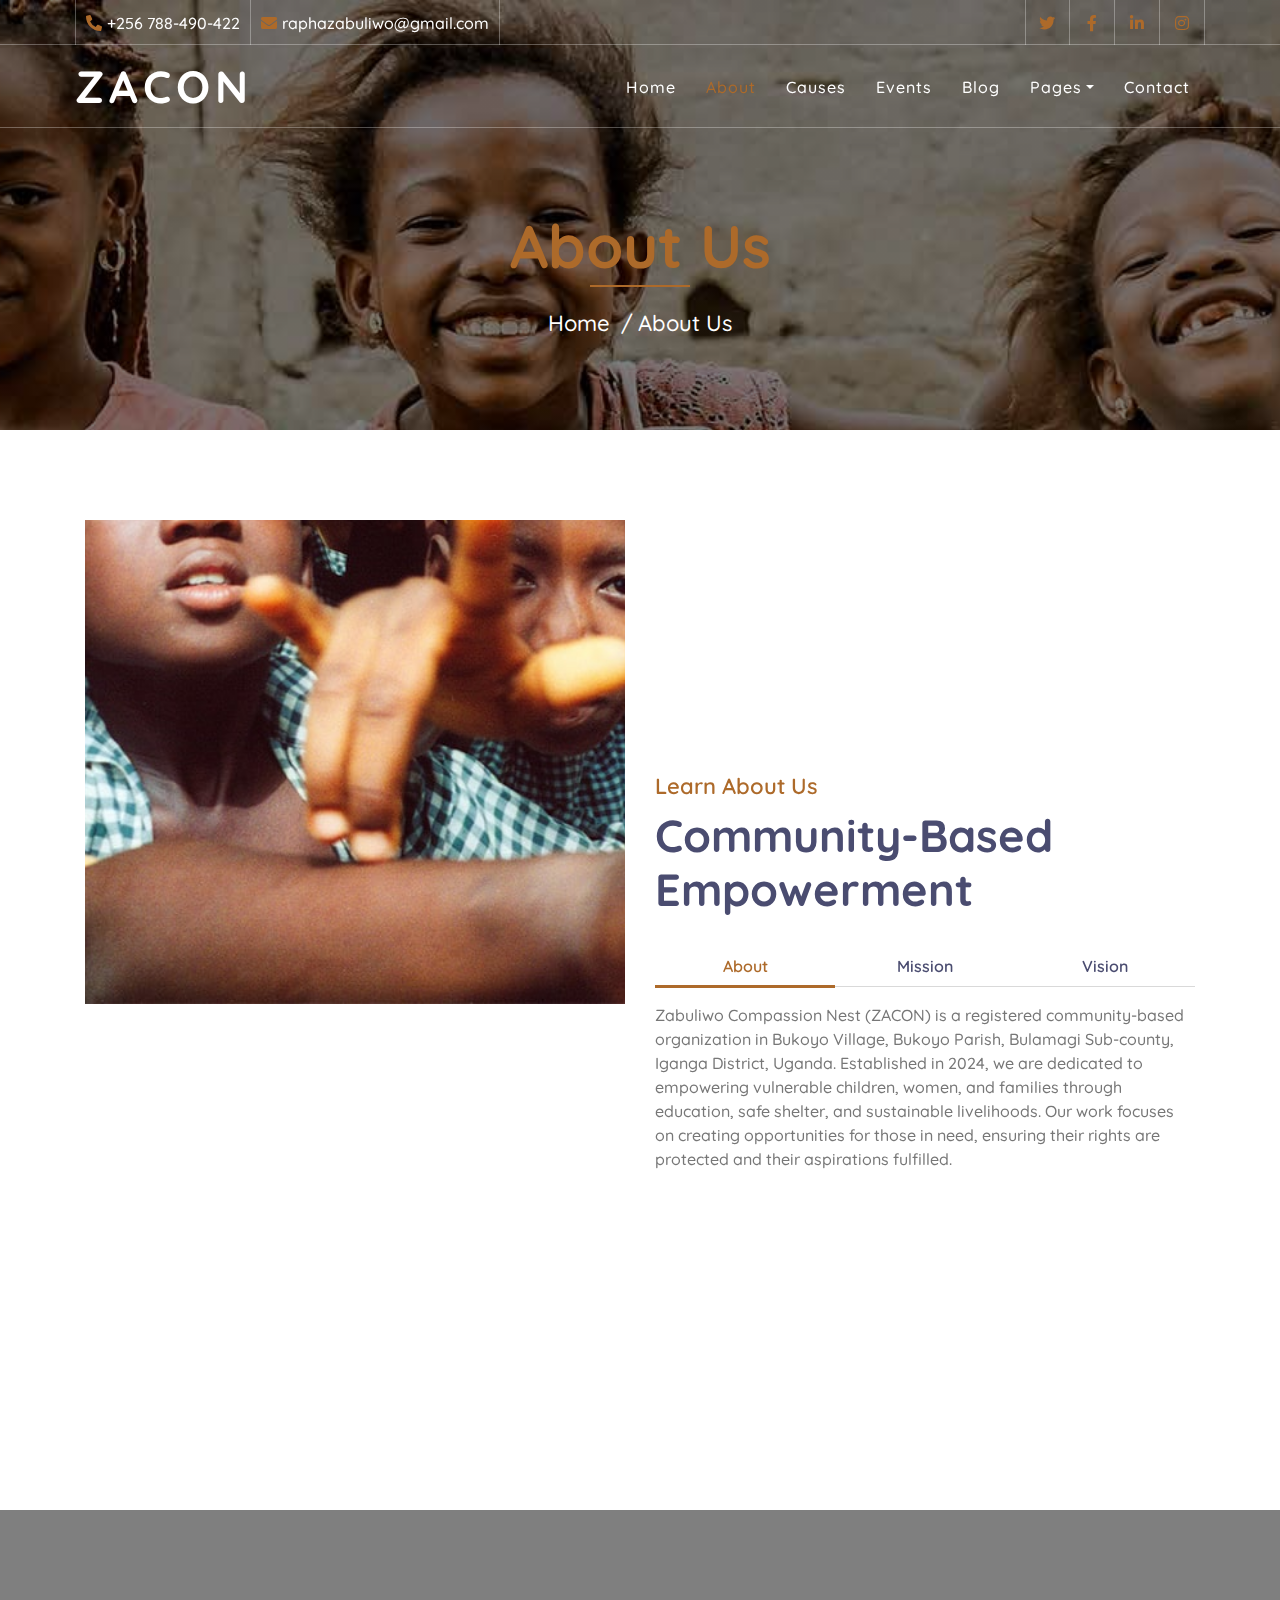
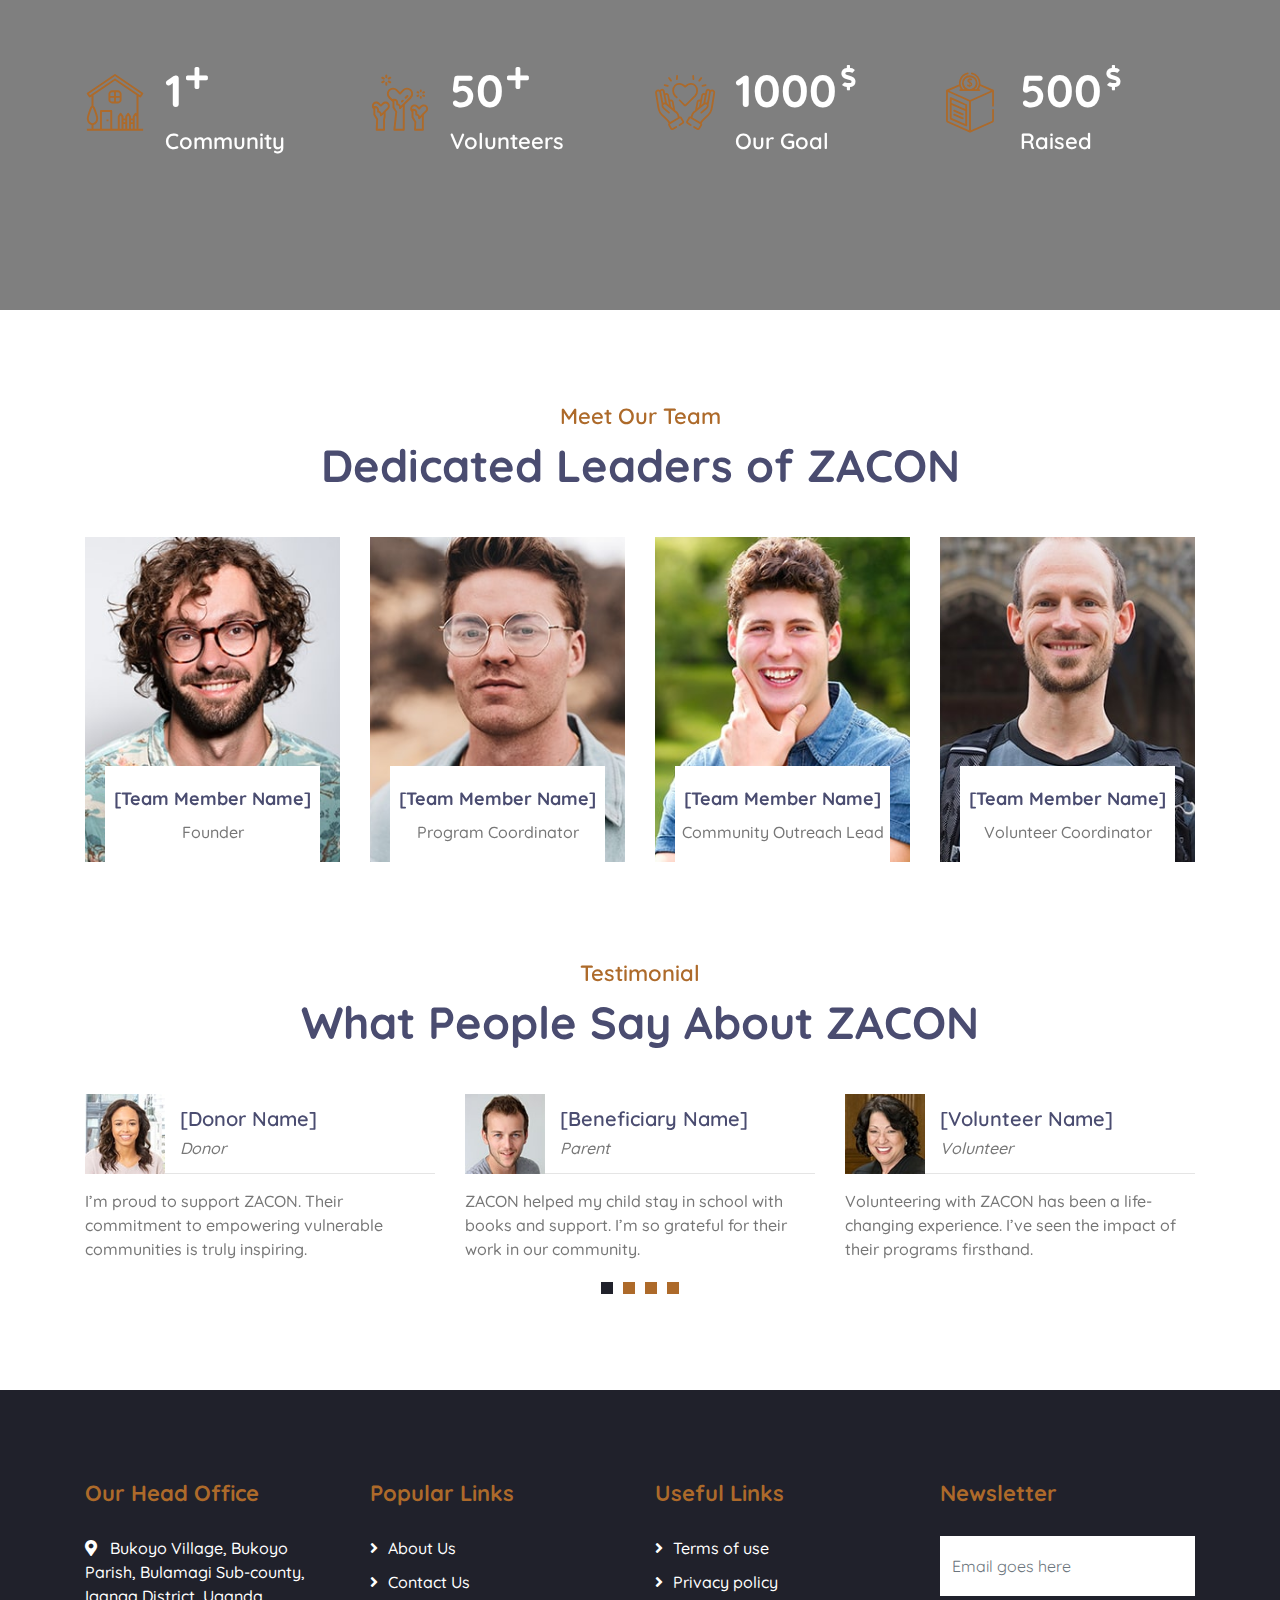
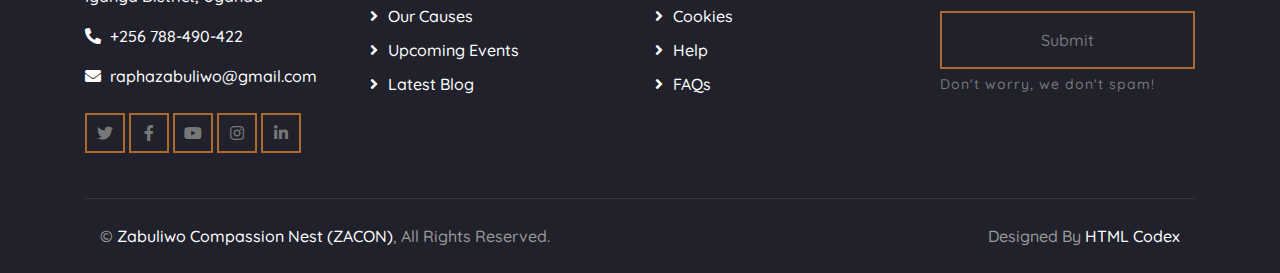
<file: about.html>
<!DOCTYPE html>
<html lang="en">
    <head>
        <meta charset="utf-8">
        <title>ZACON - About Us</title>
        <meta content="width=device-width, initial-scale=1.0" name="viewport">
        <meta content="ZACON, vulnerable children, sustainable livelihoods, education, shelter, Iganga" name="keywords">
        <meta content="Zabuliwo Compassion Nest (ZACON) empowers vulnerable children, women, and families in Iganga District, Uganda, through education, shelter, and sustainable livelihoods." name="description">

        <!-- Favicon -->
        <link href="img/favicon.ico" rel="icon">

        <!-- Google Font -->
        <link href="https://fonts.googleapis.com/css2?family=Quicksand:wght@300;400;500;600;700&display=swap" rel="stylesheet">
        
        <!-- CSS Libraries -->
        <link href="https://stackpath.bootstrapcdn.com/bootstrap/4.4.1/css/bootstrap.min.css" rel="stylesheet">
        <link href="https://cdnjs.cloudflare.com/ajax/libs/font-awesome/5.10.0/css/all.min.css" rel="stylesheet">
        <link href="lib/flaticon/font/flaticon.css" rel="stylesheet">
        <link href="lib/animate/animate.min.css" rel="stylesheet">
        <link href="lib/owlcarousel/assets/owl.carousel.min.css" rel="stylesheet">

        <!-- Template Stylesheet -->
        <link href="css/style.css" rel="stylesheet">
    </head>

    <body>
        <!-- Top Bar Start -->
        <div class="top-bar d-none d-md-block">
            <div class="container-fluid">
                <div class="row">
                    <div class="col-md-8">
                        <div class="top-bar-left">
                            <div class="text">
                                <i class="fa fa-phone-alt"></i>
                                <p>+256 788-490-422</p>
                            </div>
                            <div class="text">
                                <i class="fa fa-envelope"></i>
                                <p>raphazabuliwo@gmail.com</p>
                            </div>
                        </div>
                    </div>
                    <div class="col-md-4">
                        <div class="top-bar-right">
                            <div class="social">
                                <a href=""><i class="fab fa-twitter"></i></a>
                                <a href="https://www.facebook.com/ZACON"><i class="fab fa-facebook-f"></i></a>
                                <a href=""><i class="fab fa-linkedin-in"></i></a>
                                <a href=""><i class="fab fa-instagram"></i></a>
                            </div>
                        </div>
                    </div>
                </div>
            </div>
        </div>
        <!-- Top Bar End -->

        <!-- Nav Bar Start -->
        <div class="navbar navbar-expand-lg bg-dark navbar-dark">
            <div class="container-fluid">
                <a href="index.html" class="navbar-brand">ZACON</a>
                <button type="button" class="navbar-toggler" data-toggle="collapse" data-target="#navbarCollapse">
                    <span class="navbar-toggler-icon"></span>
                </button>

                <div class="collapse navbar-collapse justify-content-between" id="navbarCollapse">
                    <div class="navbar-nav ml-auto">
                        <a href="index.html" class="nav-item nav-link">Home</a>
                        <a href="about.html" class="nav-item nav-link active">About</a>
                        <a href="causes.html" class="nav-item nav-link">Causes</a>
                        <a href="event.html" class="nav-item nav-link">Events</a>
                        <a href="blog.html" class="nav-item nav-link">Blog</a>
                        <div class="nav-item dropdown">
                            <a href="#" class="nav-link dropdown-toggle" data-toggle="dropdown">Pages</a>
                            <div class="dropdown-menu">
                                <a href="single.html" class="dropdown-item">Detail Page</a>
                                <a href="service.html" class="dropdown-item">What We Do</a>
                                <a href="team.html" class="dropdown-item">Meet The Team</a>
                                <a href="donate.html" class="dropdown-item">Donate Now</a>
                                <a href="volunteer.html" class="dropdown-item">Become A Volunteer</a>
                            </div>
                        </div>
                        <a href="contact.html" class="nav-item nav-link">Contact</a>
                    </div>
                </div>
            </div>
        </div>
        <!-- Nav Bar End -->
        
        <!-- Page Header Start -->
        <div class="page-header">
            <div class="container">
                <div class="row">
                    <div class="col-12">
                        <h2>About Us</h2>
                    </div>
                    <div class="col-12">
                        <a href="index.html">Home</a>
                        <a href="about.html">About Us</a>
                    </div>
                </div>
            </div>
        </div>
        <!-- Page Header End -->

        <!-- About Start -->
        <div class="about">
            <div class="container">
                <div class="row align-items-center">
                    <div class="col-lg-6">
                        <div class="about-img" data-parallax="scroll" data-image-src="img/about.jpg"></div>
                    </div>
                    <div class="col-lg-6">
                        <div class="section-header">
                            <p>Learn About Us</p>
                            <h2>Community-Based Empowerment</h2>
                        </div>
                        <div class="about-tab">
                            <ul class="nav nav-pills nav-justified">
                                <li class="nav-item">
                                    <a class="nav-link active" data-toggle="pill" href="#tab-content-1">About</a>
                                </li>
                                <li class="nav-item">
                                    <a class="nav-link" data-toggle="pill" href="#tab-content-2">Mission</a>
                                </li>
                                <li class="nav-item">
                                    <a class="nav-link" data-toggle="pill" href="#tab-content-3">Vision</a>
                                </li>
                            </ul>

                            <div class="tab-content">
                                <div id="tab-content-1" class="container tab-pane active">
                                    Zabuliwo Compassion Nest (ZACON) is a registered community-based organization in Bukoyo Village, Bukoyo Parish, Bulamagi Sub-county, Iganga District, Uganda. Established in 2024, we are dedicated to empowering vulnerable children, women, and families through education, safe shelter, and sustainable livelihoods. Our work focuses on creating opportunities for those in need, ensuring their rights are protected and their aspirations fulfilled.
                                </div>
                                <div id="tab-content-2" class="container tab-pane fade">
                                    Our mission is to empower individuals by providing accessible economic opportunities, quality healthcare, and advocating for their rights. We aim to address social and cultural barriers, improve access to education and sanitation, and support sustainable development for vulnerable communities.
                                </div>
                                <div id="tab-content-3" class="container tab-pane fade">
                                    We envision a community where the vulnerable can easily access economic empowerment and healthcare opportunities, ensuring their rights and aspirations are fulfilled. ZACON strives to build a future where every child, woman, and family can thrive with dignity and hope.
                                </div>
                            </div>
                        </div>
                    </div>
                </div>
            </div>
        </div>
        <!-- About End -->
        
        <!-- Facts Start -->
        <div class="facts" data-parallax="scroll" data-image-src="img/facts.jpg">
            <div class="container">
                <div class="row">
                    <div class="col-lg-3 col-md-6">
                        <div class="facts-item">
                            <i class="flaticon-home"></i>
                            <div class="facts-text">
                                <h3 class="facts-plus" data-toggle="counter-up">1</h3>
                                <p>Community</p>
                            </div>
                        </div>
                    </div>
                    <div class="col-lg-3 col-md-6">
                        <div class="facts-item">
                            <i class="flaticon-charity"></i>
                            <div class="facts-text">
                                <h3 class="facts-plus" data-toggle="counter-up">50</h3>
                                <p>Volunteers</p>
                            </div>
                        </div>
                    </div>
                    <div class="col-lg-3 col-md-6">
                        <div class="facts-item">
                            <i class="flaticon-kindness"></i>
                            <div class="facts-text">
                                <h3 class="facts-dollar" data-toggle="counter-up">1000</h3>
                                <p>Our Goal</p>
                            </div>
                        </div>
                    </div>
                    <div class="col-lg-3 col-md-6">
                        <div class="facts-item">
                            <i class="flaticon-donation"></i>
                            <div class="facts-text">
                                <h3 class="facts-dollar" data-toggle="counter-up">500</h3>
                                <p>Raised</p>
                            </div>
                        </div>
                    </div>
                </div>
            </div>
        </div>
        <!-- Facts End -->

        <!-- Team Start -->
        <div class="team">
            <div class="container">
                <div class="section-header text-center">
                    <p>Meet Our Team</p>
                    <h2>Dedicated Leaders of ZACON</h2>
                </div>
                <div class="row">
                    <div class="col-lg-3 col-md-6">
                        <div class="team-item">
                            <div class="team-img">
                                <img src="img/team-1.jpg" alt="Team Image">
                            </div>
                            <div class="team-text">
                                <h2>[Team Member Name]</h2>
                                <p>Founder</p>
                                <div class="team-social">
                                    <a href=""><i class="fab fa-twitter"></i></a>
                                    <a href="https://www.facebook.com/ZACON"><i class="fab fa-facebook-f"></i></a>
                                    <a href=""><i class="fab fa-linkedin-in"></i></a>
                                    <a href=""><i class="fab fa-instagram"></i></a>
                                </div>
                            </div>
                        </div>
                    </div>
                    <div class="col-lg-3 col-md-6">
                        <div class="team-item">
                            <div class="team-img">
                                <img src="img/team-2.jpg" alt="Team Image">
                            </div>
                            <div class="team-text">
                                <h2>[Team Member Name]</h2>
                                <p>Program Coordinator</p>
                                <div class="team-social">
                                    <a href=""><i class="fab fa-twitter"></i></a>
                                    <a href="https://www.facebook.com/ZACON"><i class="fab fa-facebook-f"></i></a>
                                    <a href=""><i class="fab fa-linkedin-in"></i></a>
                                    <a href=""><i class="fab fa-instagram"></i></a>
                                </div>
                            </div>
                        </div>
                    </div>
                    <div class="col-lg-3 col-md-6">
                        <div class="team-item">
                            <div class="team-img">
                                <img src="img/team-3.jpg" alt="Team Image">
                            </div>
                            <div class="team-text">
                                <h2>[Team Member Name]</h2>
                                <p>Community Outreach Lead</p>
                                <div class="team-social">
                                    <a href=""><i class="fab fa-twitter"></i></a>
                                    <a href="https://www.facebook.com/ZACON"><i class="fab fa-facebook-f"></i></a>
                                    <a href=""><i class="fab fa-linkedin-in"></i></a>
                                    <a href=""><i class="fab fa-instagram"></i></a>
                                </div>
                            </div>
                        </div>
                    </div>
                    <div class="col-lg-3 col-md-6">
                        <div class="team-item">
                            <div class="team-img">
                                <img src="img/team-4.jpg" alt="Team Image">
                            </div>
                            <div class="team-text">
                                <h2>[Team Member Name]</h2>
                                <p>Volunteer Coordinator</p>
                                <div class="team-social">
                                    <a href=""><i class="fab fa-twitter"></i></a>
                                    <a href="https://www.facebook.com/ZACON"><i class="fab fa-facebook-f"></i></a>
                                    <a href=""><i class="fab fa-linkedin-in"></i></a>
                                    <a href=""><i class="fab fa-instagram"></i></a>
                                </div>
                            </div>
                        </div>
                    </div>
                </div>
            </div>
        </div>
        <!-- Team End -->
        
        <!-- Testimonial Start -->
        <div class="testimonial">
            <div class="container">
                <div class="section-header text-center">
                    <p>Testimonial</p>
                    <h2>What People Say About ZACON</h2>
                </div>
                <div class="owl-carousel testimonials-carousel">
                    <div class="testimonial-item">
                        <div class="testimonial-profile">
                            <img src="img/testimonial-1.jpg" alt="Image">
                            <div class="testimonial-name">
                                <h3>[Beneficiary Name]</h3>
                                <p>Parent</p>
                            </div>
                        </div>
                        <div class="testimonial-text">
                            <p>
                                ZACON helped my child stay in school with books and support. I’m so grateful for their work in our community.
                            </p>
                        </div>
                    </div>
                    <div class="testimonial-item">
                        <div class="testimonial-profile">
                            <img src="img/testimonial-2.jpg" alt="Image">
                            <div class="testimonial-name">
                                <h3>[Volunteer Name]</h3>
                                <p>Volunteer</p>
                            </div>
                        </div>
                        <div class="testimonial-text">
                            <p>
                                Volunteering with ZACON has been a life-changing experience. I’ve seen the impact of their programs firsthand.
                            </p>
                        </div>
                    </div>
                    <div class="testimonial-item">
                        <div class="testimonial-profile">
                            <img src="img/testimonial-3.jpg" alt="Image">
                            <div class="testimonial-name">
                                <h3>[Community Leader Name]</h3>
                                <p>Community Leader</p>
                            </div>
                        </div>
                        <div class="testimonial-text">
                            <p>
                                ZACON’s efforts in providing shelter and skills training have transformed lives in Iganga District.
                            </p>
                        </div>
                    </div>
                    <div class="testimonial-item">
                        <div class="testimonial-profile">
                            <img src="img/testimonial-4.jpg" alt="Image">
                            <div class="testimonial-name">
                                <h3>[Donor Name]</h3>
                                <p>Donor</p>
                            </div>
                        </div>
                        <div class="testimonial-text">
                            <p>
                                I’m proud to support ZACON. Their commitment to empowering vulnerable communities is truly inspiring.
                            </p>
                        </div>
                    </div>
                </div>
            </div>
        </div>
        <!-- Testimonial End -->

        <!-- Footer Start -->
        <div class="footer">
            <div class="container">
                <div class="row">
                    <div class="col-lg-3 col-md-6">
                        <div class="footer-contact">
                            <h2>Our Head Office</h2>
                            <p><i class="fa fa-map-marker-alt"></i>Bukoyo Village, Bukoyo Parish, Bulamagi Sub-county, Iganga District, Uganda</p>
                            <p><i class="fa fa-phone-alt"></i>+256 788-490-422</p>
                            <p><i class="fa fa-envelope"></i>raphazabuliwo@gmail.com</p>
                            <div class="footer-social">
                                <a class="btn btn-custom" href=""><i class="fab fa-twitter"></i></a>
                                <a class="btn btn-custom" href="https://www.facebook.com/ZACON"><i class="fab fa-facebook-f"></i></a>
                                <a class="btn btn-custom" href=""><i class="fab fa-youtube"></i></a>
                                <a class="btn btn-custom" href=""><i class="fab fa-instagram"></i></a>
                                <a class="btn btn-custom" href=""><i class="fab fa-linkedin-in"></i></a>
                            </div>
                        </div>
                    </div>
                    <div class="col-lg-3 col-md-6">
                        <div class="footer-link">
                            <h2>Popular Links</h2>
                            <a href="about.html">About Us</a>
                            <a href="contact.html">Contact Us</a>
                            <a href="causes.html">Our Causes</a>
                            <a href="event.html">Upcoming Events</a>
                            <a href="blog.html">Latest Blog</a>
                        </div>
                    </div>
                    <div class="col-lg-3 col-md-6">
                        <div class="footer-link">
                            <h2>Useful Links</h2>
                            <a href="">Terms of use</a>
                            <a href="">Privacy policy</a>
                            <a href="">Cookies</a>
                            <a href="">Help</a>
                            <a href="">FAQs</a>
                        </div>
                    </div>
                    <div class="col-lg-3 col-md-6">
                        <div class="footer-newsletter">
                            <h2>Newsletter</h2>
                            <form>
                                <input class="form-control" placeholder="Email goes here">
                                <button class="btn btn-custom">Submit</button>
                                <label>Don't worry, we don't spam!</label>
                            </form>
                        </div>
                    </div>
                </div>
            </div>
            <div class="container copyright">
                <div class="row">
                    <div class="col-md-6">
                        <p>© <a href="#">Zabuliwo Compassion Nest (ZACON)</a>, All Rights Reserved.</p>
                    </div>
                    <div class="col-md-6">
                        <p>Designed By <a href="https://htmlcodex.com">HTML Codex</a></p>
                    </div>
                </div>
            </div>
        </div>
        <!-- Footer End -->

        <!-- Back to top button -->
        <a href="#" class="back-to-top"><i class="fa fa-chevron-up"></i></a>
        
        <!-- Pre Loader -->
        <div id="loader" class="show">
            <div class="loader"></div>
        </div>

        <!-- JavaScript Libraries -->
        <script src="https://code.jquery.com/jquery-3.4.1.min.js"></script>
        <script src="https://stackpath.bootstrapcdn.com/bootstrap/4.4.1/js/bootstrap.bundle.min.js"></script>
        <script src="lib/easing/easing.min.js"></script>
        <script src="lib/owlcarousel/owl.carousel.min.js"></script>
        <script src="lib/waypoints/waypoints.min.js"></script>
        <script src="lib/counterup/counterup.min.js"></script>
        <script src="lib/parallax/parallax.min.js"></script>
        
        <!-- Contact Javascript File -->
        <script src="mail/jqBootstrapValidation.min.js"></script>
        <script src="mail/contact.js"></script>

        <!-- Template Javascript -->
        <script src="js/main.js"></script>
    </body>
</html>
</file>
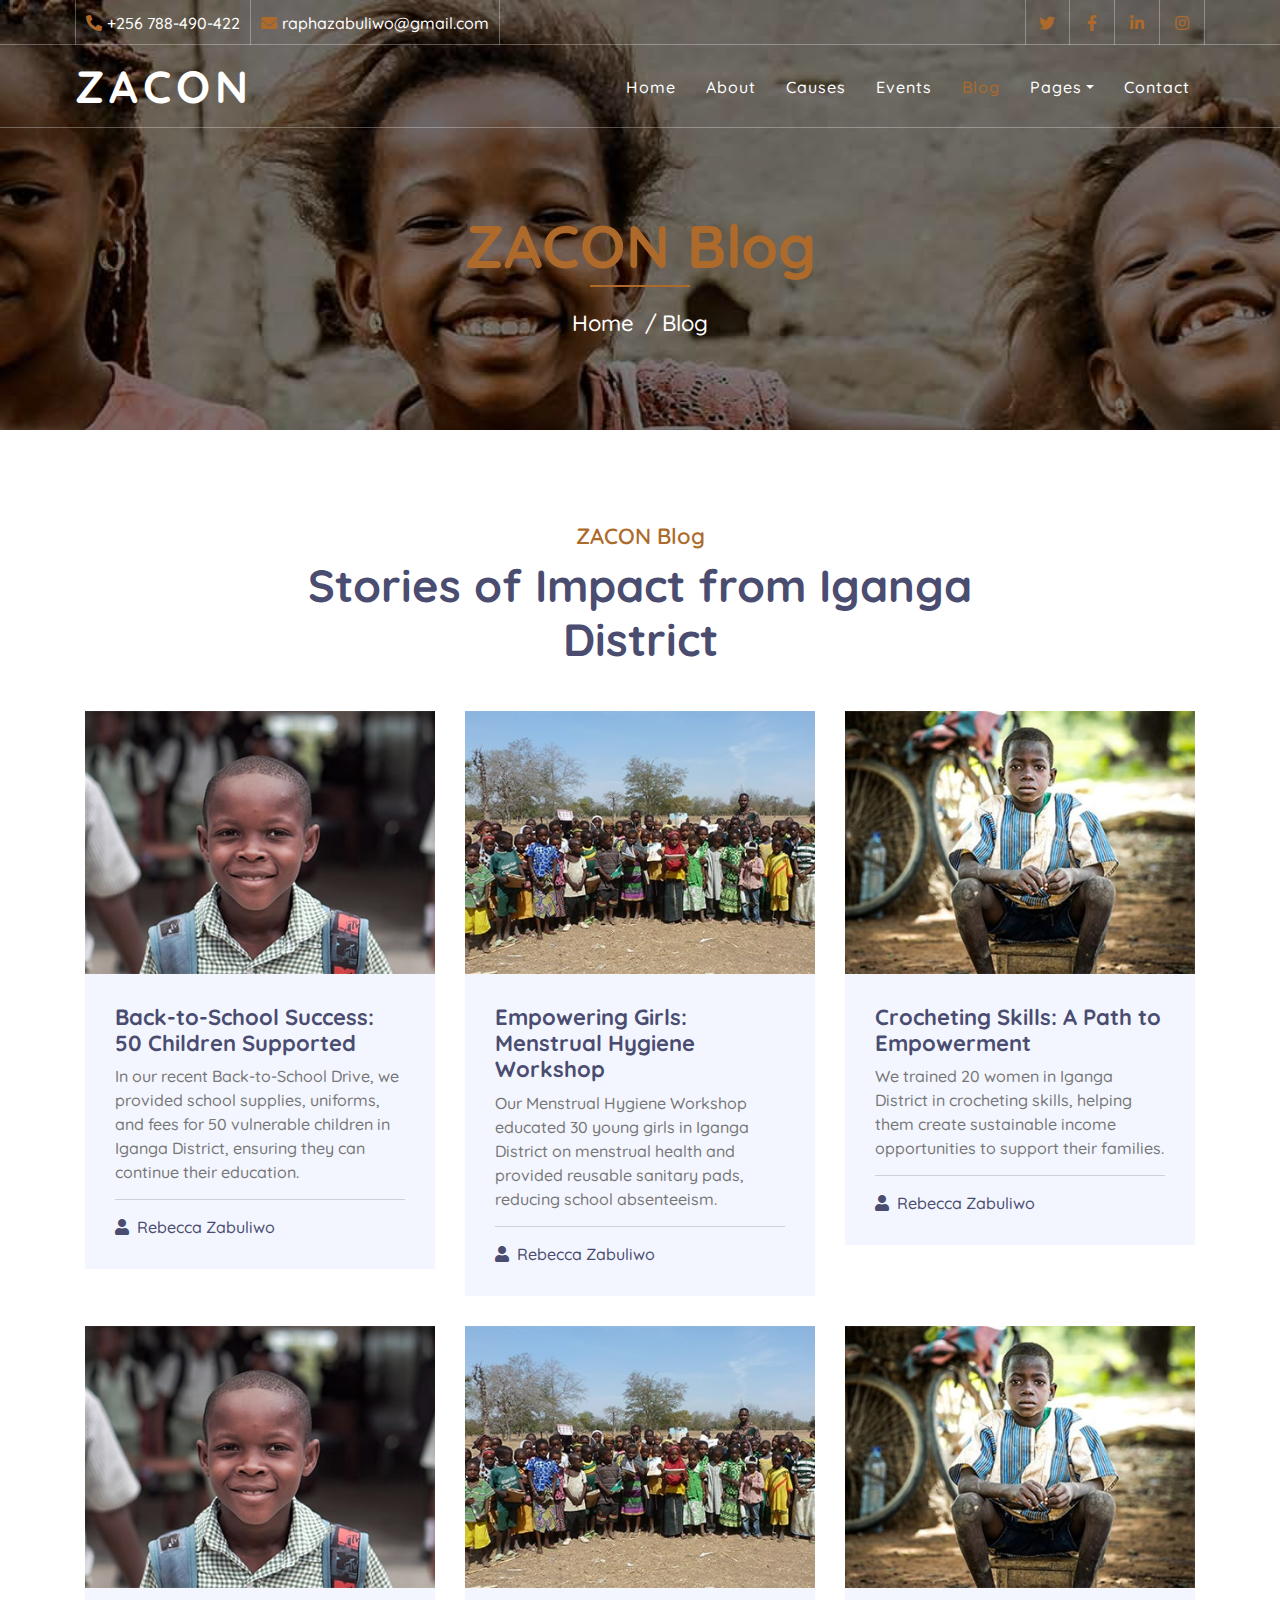
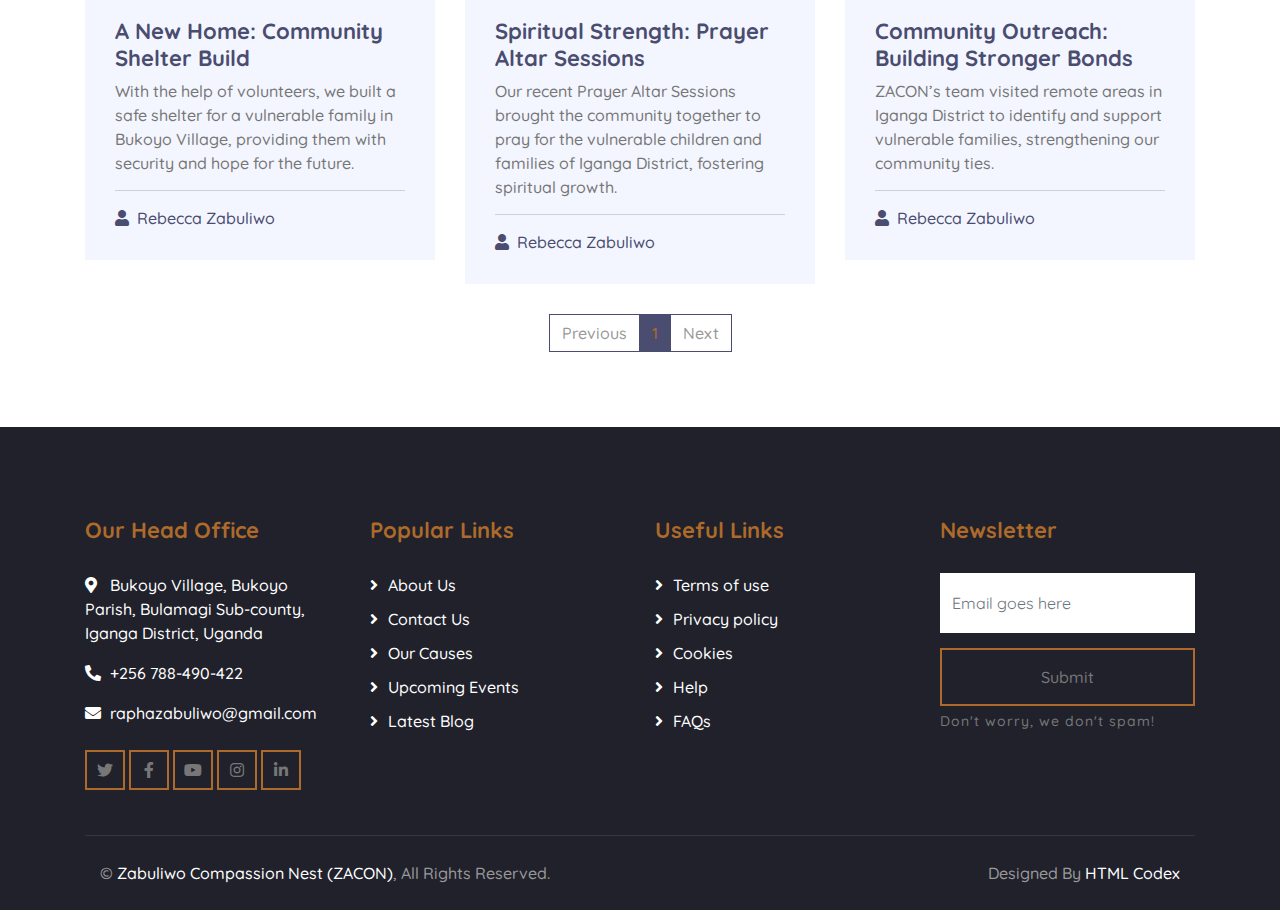
<file: blog.html>
<!DOCTYPE html>
<html lang="en">
    <head>
        <meta charset="utf-8">
        <title>ZACON - Blog</title>
        <meta content="width=device-width, initial-scale=1.0" name="viewport">
        <meta content="ZACON, blog, vulnerable children, Iganga, education, shelter, prayer" name="keywords">
        <meta content="Read the latest news and updates from Zabuliwo Compassion Nest (ZACON) about our work with vulnerable children, women, and families in Iganga District, Uganda." name="description">

        <!-- Favicon -->
        <link href="img/favicon.ico" rel="icon">

        <!-- Google Font -->
        <link href="https://fonts.googleapis.com/css2?family=Quicksand:wght@300;400;500;600;700&display=swap" rel="stylesheet">
        
        <!-- CSS Libraries -->
        <link href="https://stackpath.bootstrapcdn.com/bootstrap/4.4.1/css/bootstrap.min.css" rel="stylesheet">
        <link href="https://cdnjs.cloudflare.com/ajax/libs/font-awesome/5.10.0/css/all.min.css" rel="stylesheet">
        <link href="lib/flaticon/font/flaticon.css" rel="stylesheet">
        <link href="lib/animate/animate.min.css" rel="stylesheet">
        <link href="lib/owlcarousel/assets/owl.carousel.min.css" rel="stylesheet">

        <!-- Template Stylesheet -->
        <link href="css/style.css" rel="stylesheet">
    </head>

    <body>
        <!-- Top Bar Start -->
        <div class="top-bar d-none d-md-block">
            <div class="container-fluid">
                <div class="row">
                    <div class="col-md-8">
                        <div class="top-bar-left">
                            <div class="text">
                                <i class="fa fa-phone-alt"></i>
                                <p>+256 788-490-422</p>
                            </div>
                            <div class="text">
                                <i class="fa fa-envelope"></i>
                                <p>raphazabuliwo@gmail.com</p>
                            </div>
                        </div>
                    </div>
                    <div class="col-md-4">
                        <div class="top-bar-right">
                            <div class="social">
                                <a href=""><i class="fab fa-twitter"></i></a>
                                <a href="https://www.facebook.com/ZACON"><i class="fab fa-facebook-f"></i></a>
                                <a href=""><i class="fab fa-linkedin-in"></i></a>
                                <a href=""><i class="fab fa-instagram"></i></a>
                            </div>
                        </div>
                    </div>
                </div>
            </div>
        </div>
        <!-- Top Bar End -->

        <!-- Nav Bar Start -->
        <div class="navbar navbar-expand-lg bg-dark navbar-dark">
            <div class="container-fluid">
                <a href="index.html" class="navbar-brand">ZACON</a>
                <button type="button" class="navbar-toggler" data-toggle="collapse" data-target="#navbarCollapse">
                    <span class="navbar-toggler-icon"></span>
                </button>

                <div class="collapse navbar-collapse justify-content-between" id="navbarCollapse">
                    <div class="navbar-nav ml-auto">
                        <a href="index.html" class="nav-item nav-link">Home</a>
                        <a href="about.html" class="nav-item nav-link">About</a>
                        <a href="causes.html" class="nav-item nav-link">Causes</a>
                        <a href="event.html" class="nav-item nav-link">Events</a>
                        <a href="blog.html" class="nav-item nav-link active">Blog</a>
                        <div class="nav-item dropdown">
                            <a href="#" class="nav-link dropdown-toggle" data-toggle="dropdown">Pages</a>
                            <div class="dropdown-menu">
                                <a href="single.html" class="dropdown-item">Detail Page</a>
                                <a href="service.html" class="dropdown-item">What We Do</a>
                                <a href="team.html" class="dropdown-item">Meet The Team</a>
                                <a href="donate.html" class="dropdown-item">Donate Now</a>
                                <a href="volunteer.html" class="dropdown-item">Become A Volunteer</a>
                            </div>
                        </div>
                        <a href="contact.html" class="nav-item nav-link">Contact</a>
                    </div>
                </div>
            </div>
        </div>
        <!-- Nav Bar End -->
        
        <!-- Page Header Start -->
        <div class="page-header">
            <div class="container">
                <div class="row">
                    <div class="col-12">
                        <h2>ZACON Blog</h2>
                    </div>
                    <div class="col-12">
                        <a href="index.html">Home</a>
                        <a href="blog.html">Blog</a>
                    </div>
                </div>
            </div>
        </div>
        <!-- Page Header End -->
        
        <!-- Blog Start -->
        <div class="blog">
            <div class="container">
                <div class="section-header text-center">
                    <p>ZACON Blog</p>
                    <h2>Stories of Impact from Iganga District</h2>
                </div>
                <div class="row">
                    <div class="col-lg-4">
                        <div class="blog-item">
                            <div class="blog-img">
                                <img src="img/blog-1.jpg" alt="Back-to-School Success">
                            </div>
                            <div class="blog-text">
                                <h3><a href="single.html">Back-to-School Success: 50 Children Supported</a></h3>
                                <p>
                                    In our recent Back-to-School Drive, we provided school supplies, uniforms, and fees for 50 vulnerable children in Iganga District, ensuring they can continue their education.
                                </p>
                            </div>
                            <div class="blog-meta">
                                <p><i class="fa fa-user"></i><a href="">Rebecca Zabuliwo</a></p>
                            </div>
                        </div>
                    </div>
                    <div class="col-lg-4">
                        <div class="blog-item">
                            <div class="blog-img">
                                <img src="img/blog-2.jpg" alt="Menstrual Hygiene Workshop">
                            </div>
                            <div class="blog-text">
                                <h3><a href="single.html">Empowering Girls: Menstrual Hygiene Workshop</a></h3>
                                <p>
                                    Our Menstrual Hygiene Workshop educated 30 young girls in Iganga District on menstrual health and provided reusable sanitary pads, reducing school absenteeism.
                                </p>
                            </div>
                            <div class="blog-meta">
                                <p><i class="fa fa-user"></i><a href="">Rebecca Zabuliwo</a></p>
                            </div>
                        </div>
                    </div>
                    <div class="col-lg-4">
                        <div class="blog-item">
                            <div class="blog-img">
                                <img src="img/blog-3.jpg" alt="Crocheting Skills Training">
                            </div>
                            <div class="blog-text">
                                <h3><a href="single.html">Crocheting Skills: A Path to Empowerment</a></h3>
                                <p>
                                    We trained 20 women in Iganga District in crocheting skills, helping them create sustainable income opportunities to support their families.
                                </p>
                            </div>
                            <div class="blog-meta">
                                <p><i class="fa fa-user"></i><a href="">Rebecca Zabuliwo</a></p>
                            </div>
                        </div>
                    </div>
                    <div class="col-lg-4">
                        <div class="blog-item">
                            <div class="blog-img">
                                <img src="img/blog-1.jpg" alt="Community Shelter Build">
                            </div>
                            <div class="blog-text">
                                <h3><a href="single.html">A New Home: Community Shelter Build</a></h3>
                                <p>
                                    With the help of volunteers, we built a safe shelter for a vulnerable family in Bukoyo Village, providing them with security and hope for the future.
                                </p>
                            </div>
                            <div class="blog-meta">
                                <p><i class="fa fa-user"></i><a href="">Rebecca Zabuliwo</a></p>
                            </div>
                        </div>
                    </div>
                    <div class="col-lg-4">
                        <div class="blog-item">
                            <div class="blog-img">
                                <img src="img/blog-2.jpg" alt="Prayer Altar Sessions">
                            </div>
                            <div class="blog-text">
                                <h3><a href="single.html">Spiritual Strength: Prayer Altar Sessions</a></h3>
                                <p>
                                    Our recent Prayer Altar Sessions brought the community together to pray for the vulnerable children and families of Iganga District, fostering spiritual growth.
                                </p>
                            </div>
                            <div class="blog-meta">
                                <p><i class="fa fa-user"></i><a href="">Rebecca Zabuliwo</a></p>
                            </div>
                        </div>
                    </div>
                    <div class="col-lg-4">
                        <div class="blog-item">
                            <div class="blog-img">
                                <img src="img/blog-3.jpg" alt="Community Outreach">
                            </div>
                            <div class="blog-text">
                                <h3><a href="single.html">Community Outreach: Building Stronger Bonds</a></h3>
                                <p>
                                    ZACON’s team visited remote areas in Iganga District to identify and support vulnerable families, strengthening our community ties.
                                </p>
                            </div>
                            <div class="blog-meta">
                                <p><i class="fa fa-user"></i><a href="">Rebecca Zabuliwo</a></p>
                            </div>
                        </div>
                    </div>
                </div>
                <div class="row">
                    <div class="col-12">
                        <ul class="pagination justify-content-center">
                            <li class="page-item disabled"><a class="page-link" href="#">Previous</a></li>
                            <li class="page-item active"><a class="page-link" href="#">1</a></li>
                            <li class="page-item disabled"><a class="page-link" href="#">Next</a></li>
                        </ul> 
                    </div>
                </div>
            </div>
        </div>
        <!-- Blog End -->

        <!-- Footer Start -->
        <div class="footer">
            <div class="container">
                <div class="row">
                    <div class="col-lg-3 col-md-6">
                        <div class="footer-contact">
                            <h2>Our Head Office</h2>
                            <p><i class="fa fa-map-marker-alt"></i>Bukoyo Village, Bukoyo Parish, Bulamagi Sub-county, Iganga District, Uganda</p>
                            <p><i class="fa fa-phone-alt"></i>+256 788-490-422</p>
                            <p><i class="fa fa-envelope"></i>raphazabuliwo@gmail.com</p>
                            <div class="footer-social">
                                <a class="btn btn-custom" href=""><i class="fab fa-twitter"></i></a>
                                <a class="btn btn-custom" href="https://www.facebook.com/ZACON"><i class="fab fa-facebook-f"></i></a>
                                <a class="btn btn-custom" href=""><i class="fab fa-youtube"></i></a>
                                <a class="btn btn-custom" href=""><i class="fab fa-instagram"></i></a>
                                <a class="btn btn-custom" href=""><i class="fab fa-linkedin-in"></i></a>
                            </div>
                        </div>
                    </div>
                    <div class="col-lg-3 col-md-6">
                        <div class="footer-link">
                            <h2>Popular Links</h2>
                            <a href="about.html">About Us</a>
                            <a href="contact.html">Contact Us</a>
                            <a href="causes.html">Our Causes</a>
                            <a href="event.html">Upcoming Events</a>
                            <a href="blog.html">Latest Blog</a>
                        </div>
                    </div>
                    <div class="col-lg-3 col-md-6">
                        <div class="footer-link">
                            <h2>Useful Links</h2>
                            <a href="">Terms of use</a>
                            <a href="">Privacy policy</a>
                            <a href="">Cookies</a>
                            <a href="">Help</a>
                            <a href="">FAQs</a>
                        </div>
                    </div>
                    <div class="col-lg-3 col-md-6">
                        <div class="footer-newsletter">
                            <h2>Newsletter</h2>
                            <form>
                                <input class="form-control" placeholder="Email goes here">
                                <button class="btn btn-custom">Submit</button>
                                <label>Don't worry, we don't spam!</label>
                            </form>
                        </div>
                    </div>
                </div>
            </div>
            <div class="container copyright">
                <div class="row">
                    <div class="col-md-6">
                        <p>© <a href="#">Zabuliwo Compassion Nest (ZACON)</a>, All Rights Reserved.</p>
                    </div>
                    <div class="col-md-6">
                        <p>Designed By <a href="https://htmlcodex.com">HTML Codex</a></p>
                    </div>
                </div>
            </div>
        </div>
        <!-- Footer End -->

        <!-- Back to top button -->
        <a href="#" class="back-to-top"><i class="fa fa-chevron-up"></i></a>
        
        <!-- Pre Loader -->
        <div id="loader" class="show">
            <div class="loader"></div>
        </div>

        <!-- JavaScript Libraries -->
        <script src="https://code.jquery.com/jquery-3.4.1.min.js"></script>
        <script src="https://stackpath.bootstrapcdn.com/bootstrap/4.4.1/js/bootstrap.bundle.min.js"></script>
        <script src="lib/easing/easing.min.js"></script>
        <script src="lib/owlcarousel/owl.carousel.min.js"></script>
        <script src="lib/waypoints/waypoints.min.js"></script>
        <script src="lib/counterup/counterup.min.js"></script>
        <script src="lib/parallax/parallax.min.js"></script>
        
        <!-- Contact Javascript File -->
        <script src="mail/jqBootstrapValidation.min.js"></script>
        <script src="mail/contact.js"></script>

        <!-- Template Javascript -->
        <script src="js/main.js"></script>
    </body>
</html>
</file>
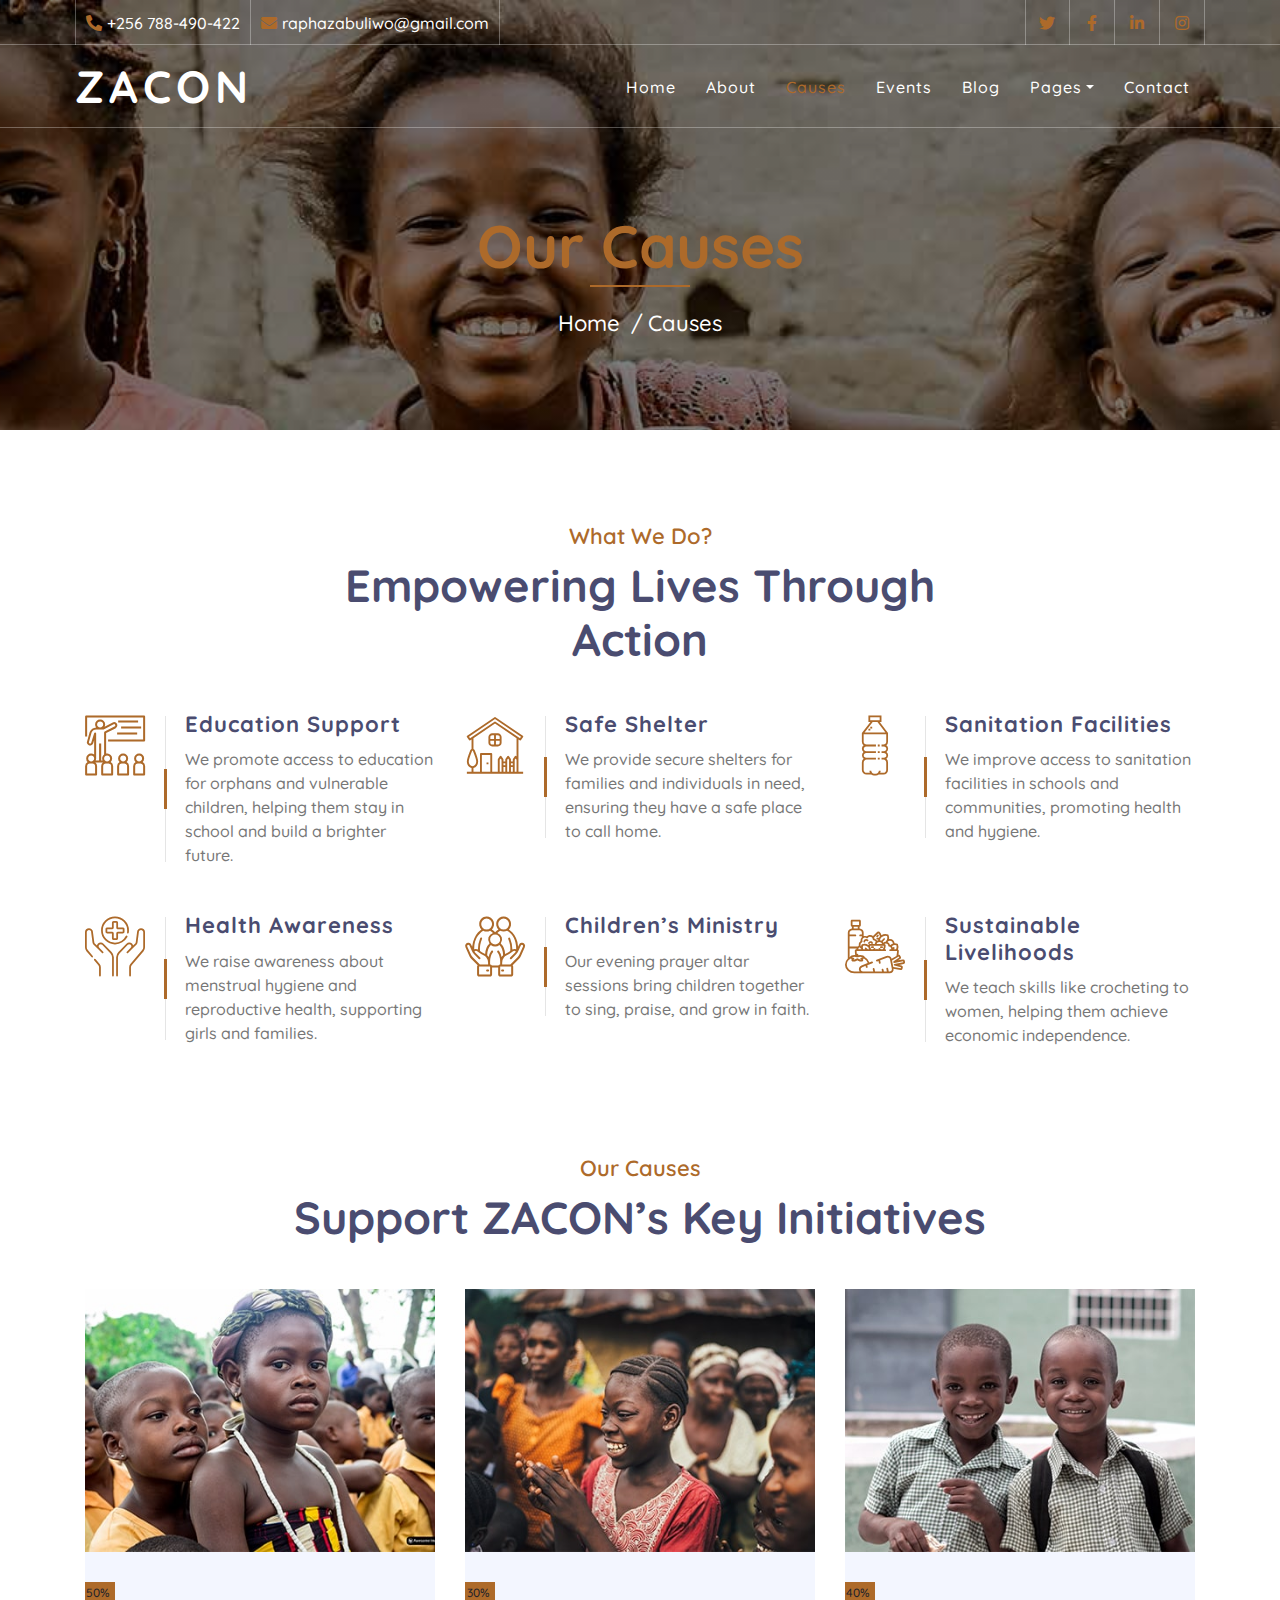
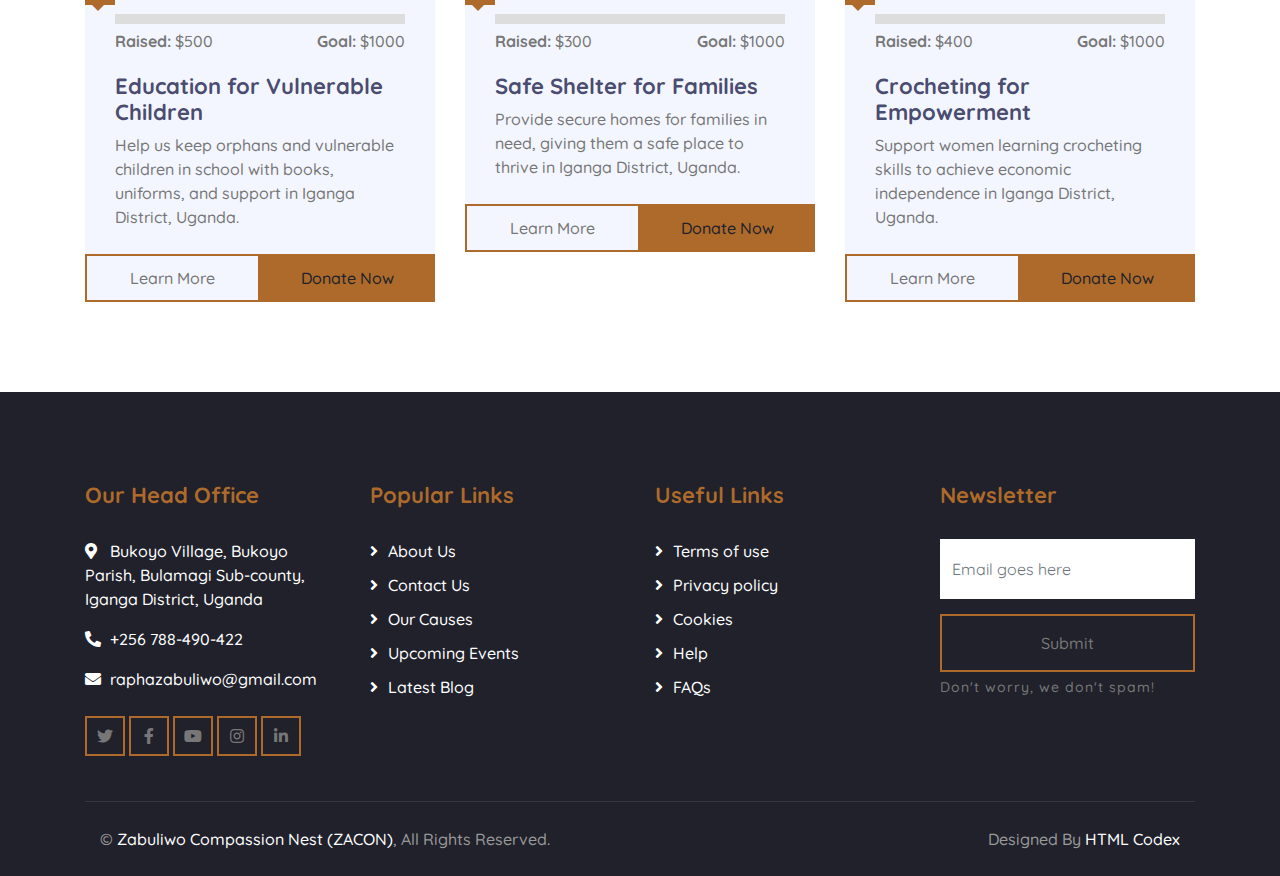
<file: causes.html>
<!DOCTYPE html>
<html lang="en">
    <head>
        <meta charset="utf-8">
        <title>ZACON - Our Causes</title>
        <meta content="width=device-width, initial-scale=1.0" name="viewport">
        <meta content="ZACON, vulnerable children, sustainable livelihoods, education, shelter, Iganga" name="keywords">
        <meta content="Zabuliwo Compassion Nest (ZACON) empowers vulnerable children, women, and families in Iganga District, Uganda, through education, shelter, and sustainable livelihoods." name="description">

        <!-- Favicon -->
        <link href="img/favicon.ico" rel="icon">

        <!-- Google Font -->
        <link href="https://fonts.googleapis.com/css2?family=Quicksand:wght@300;400;500;600;700&display=swap" rel="stylesheet">
        
        <!-- CSS Libraries -->
        <link href="https://stackpath.bootstrapcdn.com/bootstrap/4.4.1/css/bootstrap.min.css" rel="stylesheet">
        <link href="https://cdnjs.cloudflare.com/ajax/libs/font-awesome/5.10.0/css/all.min.css" rel="stylesheet">
        <link href="lib/flaticon/font/flaticon.css" rel="stylesheet">
        <link href="lib/animate/animate.min.css" rel="stylesheet">
        <link href="lib/owlcarousel/assets/owl.carousel.min.css" rel="stylesheet">

        <!-- Template Stylesheet -->
        <link href="css/style.css" rel="stylesheet">
    </head>

    <body>
        <!-- Top Bar Start -->
        <div class="top-bar d-none d-md-block">
            <div class="container-fluid">
                <div class="row">
                    <div class="col-md-8">
                        <div class="top-bar-left">
                            <div class="text">
                                <i class="fa fa-phone-alt"></i>
                                <p>+256 788-490-422</p>
                            </div>
                            <div class="text">
                                <i class="fa fa-envelope"></i>
                                <p>raphazabuliwo@gmail.com</p>
                            </div>
                        </div>
                    </div>
                    <div class="col-md-4">
                        <div class="top-bar-right">
                            <div class="social">
                                <a href=""><i class="fab fa-twitter"></i></a>
                                <a href="https://www.facebook.com/ZACON"><i class="fab fa-facebook-f"></i></a>
                                <a href=""><i class="fab fa-linkedin-in"></i></a>
                                <a href=""><i class="fab fa-instagram"></i></a>
                            </div>
                        </div>
                    </div>
                </div>
            </div>
        </div>
        <!-- Top Bar End -->

        <!-- Nav Bar Start -->
        <div class="navbar navbar-expand-lg bg-dark navbar-dark">
            <div class="container-fluid">
                <a href="index.html" class="navbar-brand">ZACON</a>
                <button type="button" class="navbar-toggler" data-toggle="collapse" data-target="#navbarCollapse">
                    <span class="navbar-toggler-icon"></span>
                </button>

                <div class="collapse navbar-collapse justify-content-between" id="navbarCollapse">
                    <div class="navbar-nav ml-auto">
                        <a href="index.html" class="nav-item nav-link">Home</a>
                        <a href="about.html" class="nav-item nav-link">About</a>
                        <a href="causes.html" class="nav-item nav-link active">Causes</a>
                        <a href="event.html" class="nav-item nav-link">Events</a>
                        <a href="blog.html" class="nav-item nav-link">Blog</a>
                        <div class="nav-item dropdown">
                            <a href="#" class="nav-link dropdown-toggle" data-toggle="dropdown">Pages</a>
                            <div class="dropdown-menu">
                                <a href="single.html" class="dropdown-item">Detail Page</a>
                                <a href="service.html" class="dropdown-item">What We Do</a>
                                <a href="team.html" class="dropdown-item">Meet The Team</a>
                                <a href="donate.html" class="dropdown-item">Donate Now</a>
                                <a href="volunteer.html" class="dropdown-item">Become A Volunteer</a>
                            </div>
                        </div>
                        <a href="contact.html" class="nav-item nav-link">Contact</a>
                    </div>
                </div>
            </div>
        </div>
        <!-- Nav Bar End -->
        
        <!-- Page Header Start -->
        <div class="page-header">
            <div class="container">
                <div class="row">
                    <div class="col-12">
                        <h2>Our Causes</h2>
                    </div>
                    <div class="col-12">
                        <a href="index.html">Home</a>
                        <a href="causes.html">Causes</a>
                    </div>
                </div>
            </div>
        </div>
        <!-- Page Header End -->
        
        <!-- Service Start -->
        <div class="service">
            <div class="container">
                <div class="section-header text-center">
                    <p>What We Do?</p>
                    <h2>Empowering Lives Through Action</h2>
                </div>
                <div class="row">
                    <div class="col-lg-4 col-md-6">
                        <div class="service-item">
                            <div class="service-icon">
                                <i class="flaticon-education"></i>
                            </div>
                            <div class="service-text">
                                <h3>Education Support</h3>
                                <p>We promote access to education for orphans and vulnerable children, helping them stay in school and build a brighter future.</p>
                            </div>
                        </div>
                    </div>
                    <div class="col-lg-4 col-md-6">
                        <div class="service-item">
                            <div class="service-icon">
                                <i class="flaticon-home"></i>
                            </div>
                            <div class="service-text">
                                <h3>Safe Shelter</h3>
                                <p>We provide secure shelters for families and individuals in need, ensuring they have a safe place to call home.</p>
                            </div>
                        </div>
                    </div>
                    <div class="col-lg-4 col-md-6">
                        <div class="service-item">
                            <div class="service-icon">
                                <i class="flaticon-water"></i>
                            </div>
                            <div class="service-text">
                                <h3>Sanitation Facilities</h3>
                                <p>We improve access to sanitation facilities in schools and communities, promoting health and hygiene.</p>
                            </div>
                        </div>
                    </div>
                    <div class="col-lg-4 col-md-6">
                        <div class="service-item">
                            <div class="service-icon">
                                <i class="flaticon-healthcare"></i>
                            </div>
                            <div class="service-text">
                                <h3>Health Awareness</h3>
                                <p>We raise awareness about menstrual hygiene and reproductive health, supporting girls and families.</p>
                            </div>
                        </div>
                    </div>
                    <div class="col-lg-4 col-md-6">
                        <div class="service-item">
                            <div class="service-icon">
                                <i class="flaticon-social-care"></i>
                            </div>
                            <div class="service-text">
                                <h3>Children’s Ministry</h3>
                                <p>Our evening prayer altar sessions bring children together to sing, praise, and grow in faith.</p>
                            </div>
                        </div>
                    </div>
                    <div class="col-lg-4 col-md-6">
                        <div class="service-item">
                            <div class="service-icon">
                                <i class="flaticon-diet"></i>
                            </div>
                            <div class="service-text">
                                <h3>Sustainable Livelihoods</h3>
                                <p>We teach skills like crocheting to women, helping them achieve economic independence.</p>
                            </div>
                        </div>
                    </div>
                </div>
            </div>
        </div>
        <!-- Service End -->

        <!-- Causes Start -->
        <div class="causes">
            <div class="container">
                <div class="section-header text-center">
                    <p>Our Causes</p>
                    <h2>Support ZACON’s Key Initiatives</h2>
                </div>
                <div class="owl-carousel causes-carousel">
                    <div class="causes-item">
                        <div class="causes-img">
                            <img src="img/causes-1.jpg" alt="Education Support">
                        </div>
                        <div class="causes-progress">
                            <div class="progress">
                                <div class="progress-bar" role="progressbar" aria-valuenow="50" aria-valuemin="0" aria-valuemax="100">
                                    <span>50%</span>
                                </div>
                            </div>
                            <div class="progress-text">
                                <p><strong>Raised:</strong> $500</p>
                                <p><strong>Goal:</strong> $1000</p>
                            </div>
                        </div>
                        <div class="causes-text">
                            <h3>Education for Vulnerable Children</h3>
                            <p>Help us keep orphans and vulnerable children in school with books, uniforms, and support in Iganga District, Uganda.</p>
                        </div>
                        <div class="causes-btn">
                            <a class="btn btn-custom" href="single.html">Learn More</a>
                            <a class="btn btn-custom" href="donate.html">Donate Now</a>
                        </div>
                    </div>
                    <div class="causes-item">
                        <div class="causes-img">
                            <img src="img/causes-2.jpg" alt="Safe Shelter">
                        </div>
                        <div class="causes-progress">
                            <div class="progress">
                                <div class="progress-bar" role="progressbar" aria-valuenow="30" aria-valuemin="0" aria-valuemax="100">
                                    <span>30%</span>
                                </div>
                            </div>
                            <div class="progress-text">
                                <p><strong>Raised:</strong> $300</p>
                                <p><strong>Goal:</strong> $1000</p>
                            </div>
                        </div>
                        <div class="causes-text">
                            <h3>Safe Shelter for Families</h3>
                            <p>Provide secure homes for families in need, giving them a safe place to thrive in Iganga District, Uganda.</p>
                        </div>
                        <div class="causes-btn">
                            <a class="btn btn-custom" href="single.html">Learn More</a>
                            <a class="btn btn-custom" href="donate.html">Donate Now</a>
                        </div>
                    </div>
                    <div class="causes-item">
                        <div class="causes-img">
                            <img src="img/causes-3.jpg" alt="Crocheting Program">
                        </div>
                        <div class="causes-progress">
                            <div class="progress">
                                <div class="progress-bar" role="progressbar" aria-valuenow="40" aria-valuemin="0" aria-valuemax="100">
                                    <span>40%</span>
                                </div>
                            </div>
                            <div class="progress-text">
                                <p><strong>Raised:</strong> $400</p>
                                <p><strong>Goal:</strong> $1000</p>
                            </div>
                        </div>
                        <div class="causes-text">
                            <h3>Crocheting for Empowerment</h3>
                            <p>Support women learning crocheting skills to achieve economic independence in Iganga District, Uganda.</p>
                        </div>
                        <div class="causes-btn">
                            <a class="btn btn-custom" href="single.html">Learn More</a>
                            <a class="btn btn-custom" href="donate.html">Donate Now</a>
                        </div>
                    </div>
                    <div class="causes-item">
                        <div class="causes-img">
                            <img src="img/causes-4.jpg" alt="Health Awareness">
                        </div>
                        <div class="causes-progress">
                            <div class="progress">
                                <div class="progress-bar" role="progressbar" aria-valuenow="60" aria-valuemin="0" aria-valuemax="100">
                                    <span>60%</span>
                                </div>
                            </div>
                            <div class="progress-text">
                                <p><strong>Raised:</strong> $600</p>
                                <p><strong>Goal:</strong> $1000</p>
                            </div>
                        </div>
                        <div class="causes-text">
                            <h3>Menstrual Hygiene Awareness</h3>
                            <p>Educate girls and families about menstrual hygiene, providing access to sanitary products in Iganga District, Uganda.</p>
                        </div>
                        <div class="causes-btn">
                            <a class="btn btn-custom" href="single.html">Learn More</a>
                            <a class="btn btn-custom" href="donate.html">Donate Now</a>
                        </div>
                    </div>
                </div>
            </div>
        </div>
        <!-- Causes End -->

        <!-- Footer Start -->
        <div class="footer">
            <div class="container">
                <div class="row">
                    <div class="col-lg-3 col-md-6">
                        <div class="footer-contact">
                            <h2>Our Head Office</h2>
                            <p><i class="fa fa-map-marker-alt"></i>Bukoyo Village, Bukoyo Parish, Bulamagi Sub-county, Iganga District, Uganda</p>
                            <p><i class="fa fa-phone-alt"></i>+256 788-490-422</p>
                            <p><i class="fa fa-envelope"></i>raphazabuliwo@gmail.com</p>
                            <div class="footer-social">
                                <a class="btn btn-custom" href=""><i class="fab fa-twitter"></i></a>
                                <a class="btn btn-custom" href="https://www.facebook.com/ZACON"><i class="fab fa-facebook-f"></i></a>
                                <a class="btn btn-custom" href=""><i class="fab fa-youtube"></i></a>
                                <a class="btn btn-custom" href=""><i class="fab fa-instagram"></i></a>
                                <a class="btn btn-custom" href=""><i class="fab fa-linkedin-in"></i></a>
                            </div>
                        </div>
                    </div>
                    <div class="col-lg-3 col-md-6">
                        <div class="footer-link">
                            <h2>Popular Links</h2>
                            <a href="about.html">About Us</a>
                            <a href="contact.html">Contact Us</a>
                            <a href="causes.html">Our Causes</a>
                            <a href="event.html">Upcoming Events</a>
                            <a href="blog.html">Latest Blog</a>
                        </div>
                    </div>
                    <div class="col-lg-3 col-md-6">
                        <div class="footer-link">
                            <h2>Useful Links</h2>
                            <a href="">Terms of use</a>
                            <a href="">Privacy policy</a>
                            <a href="">Cookies</a>
                            <a href="">Help</a>
                            <a href="">FAQs</a>
                        </div>
                    </div>
                    <div class="col-lg-3 col-md-6">
                        <div class="footer-newsletter">
                            <h2>Newsletter</h2>
                            <form>
                                <input class="form-control" placeholder="Email goes here">
                                <button class="btn btn-custom">Submit</button>
                                <label>Don't worry, we don't spam!</label>
                            </form>
                        </div>
                    </div>
                </div>
            </div>
            <div class="container copyright">
                <div class="row">
                    <div class="col-md-6">
                        <p>© <a href="#">Zabuliwo Compassion Nest (ZACON)</a>, All Rights Reserved.</p>
                    </div>
                    <div class="col-md-6">
                        <p>Designed By <a href="https://htmlcodex.com">HTML Codex</a></p>
                    </div>
                </div>
            </div>
        </div>
        <!-- Footer End -->

        <!-- Back to top button -->
        <a href="#" class="back-to-top"><i class="fa fa-chevron-up"></i></a>
        
        <!-- Pre Loader -->
        <div id="loader" class="show">
            <div class="loader"></div>
        </div>

        <!-- JavaScript Libraries -->
        <script src="https://code.jquery.com/jquery-3.4.1.min.js"></script>
        <script src="https://stackpath.bootstrapcdn.com/bootstrap/4.4.1/js/bootstrap.bundle.min.js"></script>
        <script src="lib/easing/easing.min.js"></script>
        <script src="lib/owlcarousel/owl.carousel.min.js"></script>
        <script src="lib/waypoints/waypoints.min.js"></script>
        <script src="lib/counterup/counterup.min.js"></script>
        <script src="lib/parallax/parallax.min.js"></script>
        
        <!-- Contact Javascript File -->
        <script src="mail/jqBootstrapValidation.min.js"></script>
        <script src="mail/contact.js"></script>

        <!-- Template Javascript -->
        <script src="js/main.js"></script>
    </body>
</html>
</file>
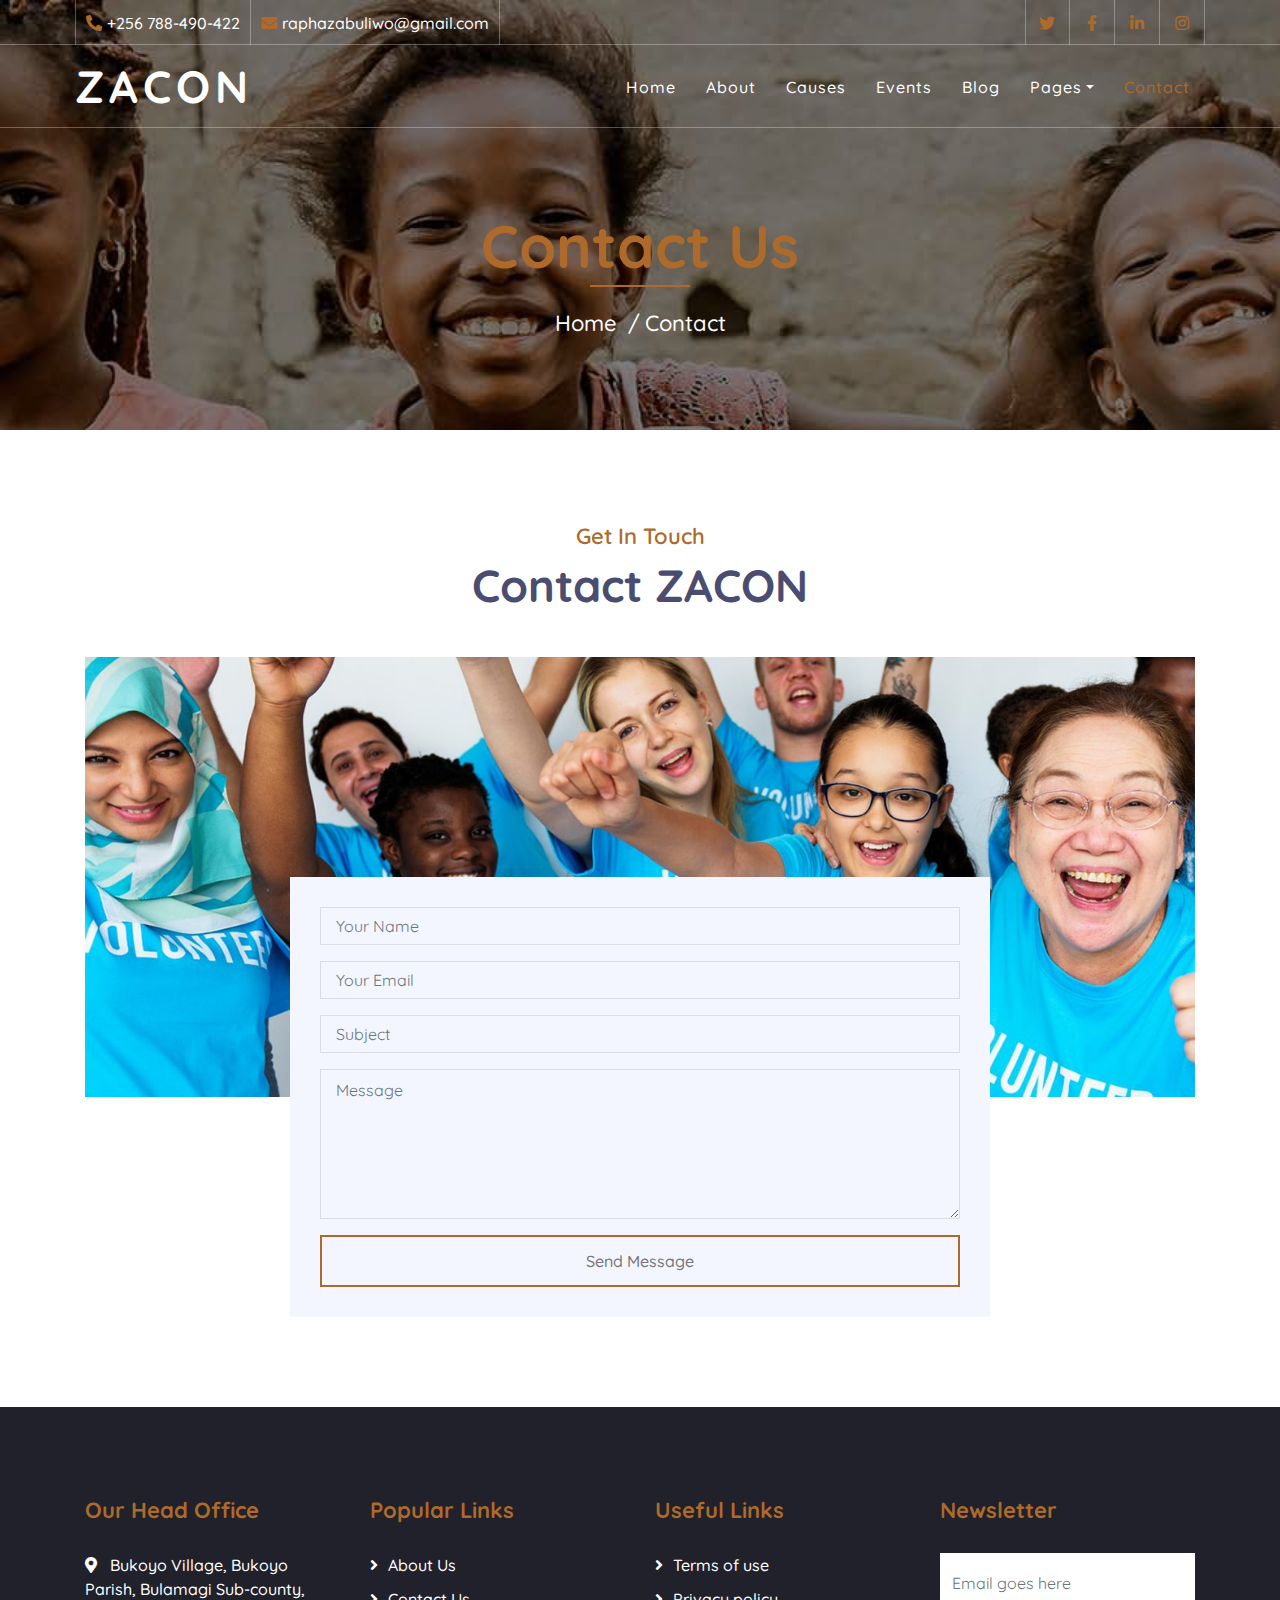
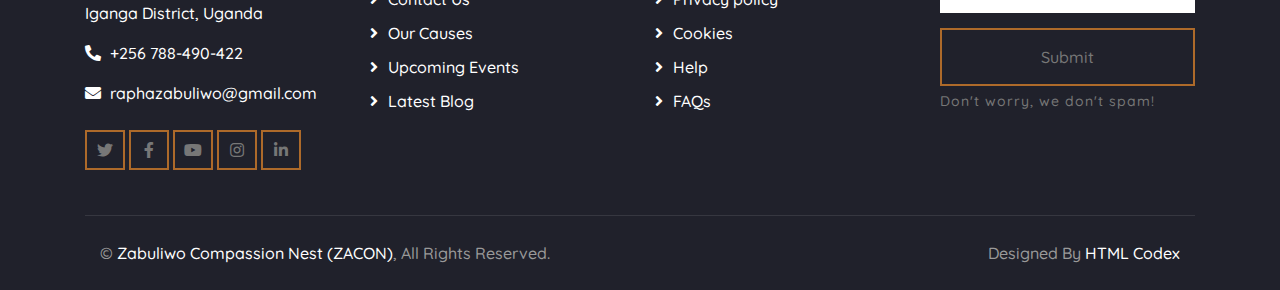
<file: contact.html>
<!DOCTYPE html>
<html lang="en">
    <head>
        <meta charset="utf-8">
        <title>ZACON - Contact Us</title>
        <meta content="width=device-width, initial-scale=1.0" name="viewport">
        <meta content="ZACON, vulnerable children, sustainable livelihoods, education, shelter, Iganga" name="keywords">
        <meta content="Zabuliwo Compassion Nest (ZACON) empowers vulnerable children, women, and families in Iganga District, Uganda, through education, shelter, and sustainable livelihoods." name="description">

        <!-- Favicon -->
        <link href="img/favicon.ico" rel="icon">

        <!-- Google Font -->
        <link href="https://fonts.googleapis.com/css2?family=Quicksand:wght@300;400;500;600;700&display=swap" rel="stylesheet">
        
        <!-- CSS Libraries -->
        <link href="https://stackpath.bootstrapcdn.com/bootstrap/4.4.1/css/bootstrap.min.css" rel="stylesheet">
        <link href="https://cdnjs.cloudflare.com/ajax/libs/font-awesome/5.10.0/css/all.min.css" rel="stylesheet">
        <link href="lib/flaticon/font/flaticon.css" rel="stylesheet">
        <link href="lib/animate/animate.min.css" rel="stylesheet">
        <link href="lib/owlcarousel/assets/owl.carousel.min.css" rel="stylesheet">

        <!-- Template Stylesheet -->
        <link href="css/style.css" rel="stylesheet">
    </head>

    <body>
        <!-- Top Bar Start -->
        <div class="top-bar d-none d-md-block">
            <div class="container-fluid">
                <div class="row">
                    <div class="col-md-8">
                        <div class="top-bar-left">
                            <div class="text">
                                <i class="fa fa-phone-alt"></i>
                                <p>+256 788-490-422</p>
                            </div>
                            <div class="text">
                                <i class="fa fa-envelope"></i>
                                <p>raphazabuliwo@gmail.com</p>
                            </div>
                        </div>
                    </div>
                    <div class="col-md-4">
                        <div class="top-bar-right">
                            <div class="social">
                                <a href=""><i class="fab fa-twitter"></i></a>
                                <a href="https://www.facebook.com/ZACON"><i class="fab fa-facebook-f"></i></a>
                                <a href=""><i class="fab fa-linkedin-in"></i></a>
                                <a href=""><i class="fab fa-instagram"></i></a>
                            </div>
                        </div>
                    </div>
                </div>
            </div>
        </div>
        <!-- Top Bar End -->

        <!-- Nav Bar Start -->
        <div class="navbar navbar-expand-lg bg-dark navbar-dark">
            <div class="container-fluid">
                <a href="index.html" class="navbar-brand">ZACON</a>
                <button type="button" class="navbar-toggler" data-toggle="collapse" data-target="#navbarCollapse">
                    <span class="navbar-toggler-icon"></span>
                </button>

                <div class="collapse navbar-collapse justify-content-between" id="navbarCollapse">
                    <div class="navbar-nav ml-auto">
                        <a href="index.html" class="nav-item nav-link">Home</a>
                        <a href="about.html" class="nav-item nav-link">About</a>
                        <a href="causes.html" class="nav-item nav-link">Causes</a>
                        <a href="event.html" class="nav-item nav-link">Events</a>
                        <a href="blog.html" class="nav-item nav-link">Blog</a>
                        <div class="nav-item dropdown">
                            <a href="#" class="nav-link dropdown-toggle" data-toggle="dropdown">Pages</a>
                            <div class="dropdown-menu">
                                <a href="single.html" class="dropdown-item">Detail Page</a>
                                <a href="service.html" class="dropdown-item">What We Do</a>
                                <a href="team.html" class="dropdown-item">Meet The Team</a>
                                <a href="donate.html" class="dropdown-item">Donate Now</a>
                                <a href="volunteer.html" class="dropdown-item">Become A Volunteer</a>
                            </div>
                        </div>
                        <a href="contact.html" class="nav-item nav-link active">Contact</a>
                    </div>
                </div>
            </div>
        </div>
        <!-- Nav Bar End -->
        
        <!-- Page Header Start -->
        <div class="page-header">
            <div class="container">
                <div class="row">
                    <div class="col-12">
                        <h2>Contact Us</h2>
                    </div>
                    <div class="col-12">
                        <a href="index.html">Home</a>
                        <a href="contact.html">Contact</a>
                    </div>
                </div>
            </div>
        </div>
        <!-- Page Header End -->
        
        <!-- Contact Start -->
        <div class="contact">
            <div class="container">
                <div class="section-header text-center">
                    <p>Get In Touch</p>
                    <h2>Contact ZACON</h2>
                </div>
                <div class="contact-img">
                    <img src="img/contact.jpg" alt="ZACON Community">
                </div>
                <div class="contact-form">
                    <div id="success"></div>
                    <form name="sentMessage" id="contactForm" novalidate="novalidate">
                        <div class="control-group">
                            <input type="text" class="form-control" id="name" placeholder="Your Name" required="required" data-validation-required-message="Please enter your name" />
                            <p class="help-block text-danger"></p>
                        </div>
                        <div class="control-group">
                            <input type="email" class="form-control" id="email" placeholder="Your Email" required="required" data-validation-required-message="Please enter your email" />
                            <p class="help-block text-danger"></p>
                        </div>
                        <div class="control-group">
                            <input type="text" class="form-control" id="subject" placeholder="Subject" required="required" data-validation-required-message="Please enter a subject" />
                            <p class="help-block text-danger"></p>
                        </div>
                        <div class="control-group">
                            <textarea class="form-control" id="message" placeholder="Message" required="required" data-validation-required-message="Please enter your message"></textarea>
                            <p class="help-block text-danger"></p>
                        </div>
                        <div>
                            <button class="btn btn-custom" type="submit" id="sendMessageButton">Send Message</button>
                        </div>
                    </form>
                </div>
            </div>
        </div>
        <!-- Contact End -->

        <!-- Footer Start -->
        <div class="footer">
            <div class="container">
                <div class="row">
                    <div class="col-lg-3 col-md-6">
                        <div class="footer-contact">
                            <h2>Our Head Office</h2>
                            <p><i class="fa fa-map-marker-alt"></i>Bukoyo Village, Bukoyo Parish, Bulamagi Sub-county, Iganga District, Uganda</p>
                            <p><i class="fa fa-phone-alt"></i>+256 788-490-422</p>
                            <p><i class="fa fa-envelope"></i>raphazabuliwo@gmail.com</p>
                            <div class="footer-social">
                                <a class="btn btn-custom" href=""><i class="fab fa-twitter"></i></a>
                                <a class="btn btn-custom" href="https://www.facebook.com/ZACON"><i class="fab fa-facebook-f"></i></a>
                                <a class="btn btn-custom" href=""><i class="fab fa-youtube"></i></a>
                                <a class="btn btn-custom" href=""><i class="fab fa-instagram"></i></a>
                                <a class="btn btn-custom" href=""><i class="fab fa-linkedin-in"></i></a>
                            </div>
                        </div>
                    </div>
                    <div class="col-lg-3 col-md-6">
                        <div class="footer-link">
                            <h2>Popular Links</h2>
                            <a href="about.html">About Us</a>
                            <a href="contact.html">Contact Us</a>
                            <a href="causes.html">Our Causes</a>
                            <a href="event.html">Upcoming Events</a>
                            <a href="blog.html">Latest Blog</a>
                        </div>
                    </div>
                    <div class="col-lg-3 col-md-6">
                        <div class="footer-link">
                            <h2>Useful Links</h2>
                            <a href="">Terms of use</a>
                            <a href="">Privacy policy</a>
                            <a href="">Cookies</a>
                            <a href="">Help</a>
                            <a href="">FAQs</a>
                        </div>
                    </div>
                    <div class="col-lg-3 col-md-6">
                        <div class="footer-newsletter">
                            <h2>Newsletter</h2>
                            <form>
                                <input class="form-control" placeholder="Email goes here">
                                <button class="btn btn-custom">Submit</button>
                                <label>Don't worry, we don't spam!</label>
                            </form>
                        </div>
                    </div>
                </div>
            </div>
            <div class="container copyright">
                <div class="row">
                    <div class="col-md-6">
                        <p>© <a href="#">Zabuliwo Compassion Nest (ZACON)</a>, All Rights Reserved.</p>
                    </div>
                    <div class="col-md-6">
                        <p>Designed By <a href="https://htmlcodex.com">HTML Codex</a></p>
                    </div>
                </div>
            </div>
        </div>
        <!-- Footer End -->

        <!-- Back to top button -->
        <a href="#" class="back-to-top"><i class="fa fa-chevron-up"></i></a>
        
        <!-- Pre Loader -->
        <div id="loader" class="show">
            <div class="loader"></div>
        </div>

        <!-- JavaScript Libraries -->
        <script src="https://code.jquery.com/jquery-3.4.1.min.js"></script>
        <script src="https://stackpath.bootstrapcdn.com/bootstrap/4.4.1/js/bootstrap.bundle.min.js"></script>
        <script src="lib/easing/easing.min.js"></script>
        <script src="lib/owlcarousel/owl.carousel.min.js"></script>
        <script src="lib/waypoints/waypoints.min.js"></script>
        <script src="lib/counterup/counterup.min.js"></script>
        <script src="lib/parallax/parallax.min.js"></script>
        
        <!-- Contact Javascript File -->
        <script src="mail/jqBootstrapValidation.min.js"></script>
        <script src="mail/contact.js"></script>

        <!-- Template Javascript -->
        <script src="js/main.js"></script>
    </body>
</html>
</file>
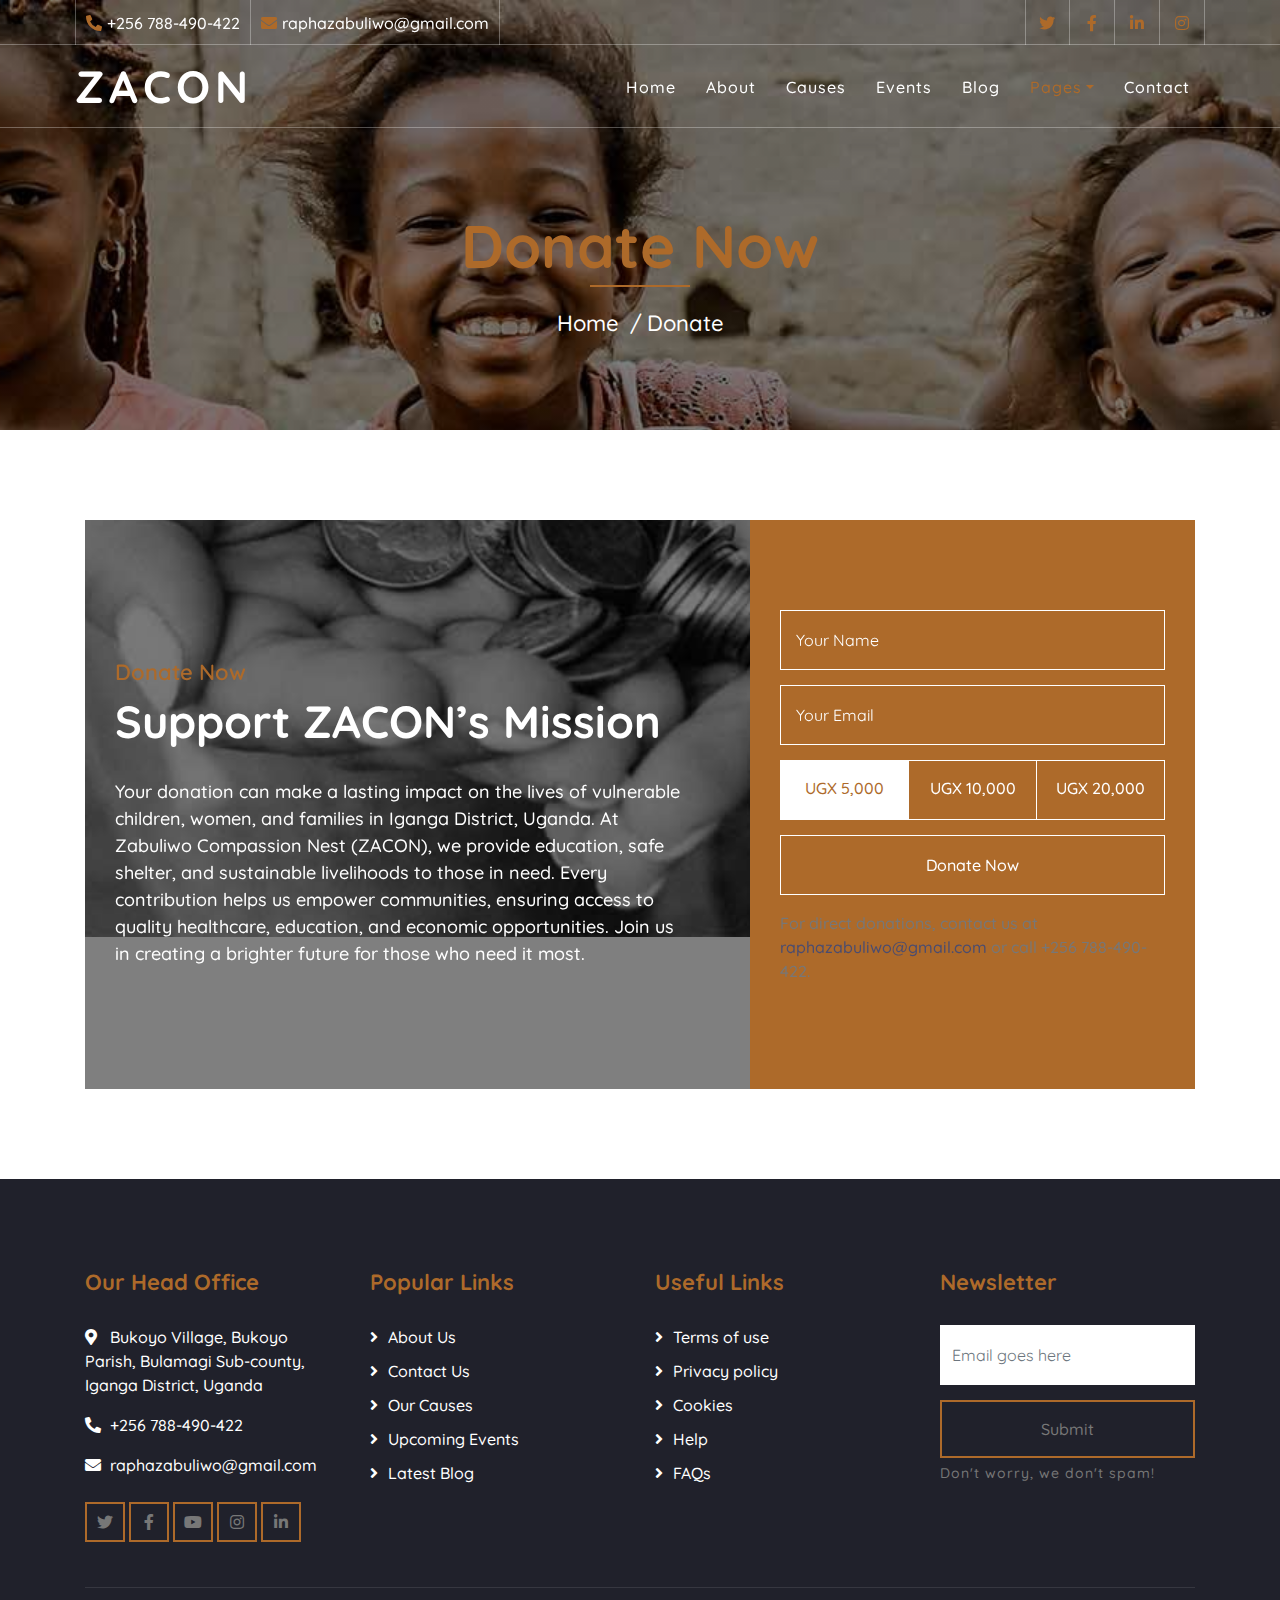
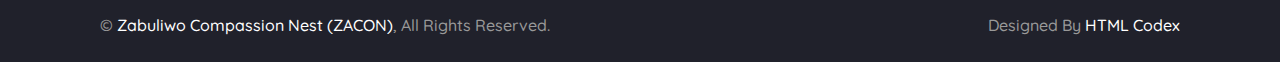
<file: donate.html>
<!DOCTYPE html>
<html lang="en">
    <head>
        <meta charset="utf-8">
        <title>ZACON - Donate Now</title>
        <meta content="width=device-width, initial-scale=1.0" name="viewport">
        <meta content="ZACON, vulnerable children, sustainable livelihoods, education, shelter, Iganga, donate" name="keywords">
        <meta content="Support Zabuliwo Compassion Nest (ZACON) in empowering vulnerable children, women, and families in Iganga District, Uganda, through education, shelter, and sustainable livelihoods." name="description">

        <!-- Favicon -->
        <link href="img/favicon.ico" rel="icon">

        <!-- Google Font -->
        <link href="https://fonts.googleapis.com/css2?family=Quicksand:wght@300;400;500;600;700&display=swap" rel="stylesheet">
        
        <!-- CSS Libraries -->
        <link href="https://stackpath.bootstrapcdn.com/bootstrap/4.4.1/css/bootstrap.min.css" rel="stylesheet">
        <link href="https://cdnjs.cloudflare.com/ajax/libs/font-awesome/5.10.0/css/all.min.css" rel="stylesheet">
        <link href="lib/flaticon/font/flaticon.css" rel="stylesheet">
        <link href="lib/animate/animate.min.css" rel="stylesheet">
        <link href="lib/owlcarousel/assets/owl.carousel.min.css" rel="stylesheet">

        <!-- Template Stylesheet -->
        <link href="css/style.css" rel="stylesheet">
    </head>

    <body>
        <!-- Top Bar Start -->
        <div class="top-bar d-none d-md-block">
            <div class="container-fluid">
                <div class="row">
                    <div class="col-md-8">
                        <div class="top-bar-left">
                            <div class="text">
                                <i class="fa fa-phone-alt"></i>
                                <p>+256 788-490-422</p>
                            </div>
                            <div class="text">
                                <i class="fa fa-envelope"></i>
                                <p>raphazabuliwo@gmail.com</p>
                            </div>
                        </div>
                    </div>
                    <div class="col-md-4">
                        <div class="top-bar-right">
                            <div class="social">
                                <a href=""><i class="fab fa-twitter"></i></a>
                                <a href="https://www.facebook.com/ZACON"><i class="fab fa-facebook-f"></i></a>
                                <a href=""><i class="fab fa-linkedin-in"></i></a>
                                <a href=""><i class="fab fa-instagram"></i></a>
                            </div>
                        </div>
                    </div>
                </div>
            </div>
        </div>
        <!-- Top Bar End -->

        <!-- Nav Bar Start -->
        <div class="navbar navbar-expand-lg bg-dark navbar-dark">
            <div class="container-fluid">
                <a href="index.html" class="navbar-brand">ZACON</a>
                <button type="button" class="navbar-toggler" data-toggle="collapse" data-target="#navbarCollapse">
                    <span class="navbar-toggler-icon"></span>
                </button>

                <div class="collapse navbar-collapse justify-content-between" id="navbarCollapse">
                    <div class="navbar-nav ml-auto">
                        <a href="index.html" class="nav-item nav-link">Home</a>
                        <a href="about.html" class="nav-item nav-link">About</a>
                        <a href="causes.html" class="nav-item nav-link">Causes</a>
                        <a href="event.html" class="nav-item nav-link">Events</a>
                        <a href="blog.html" class="nav-item nav-link">Blog</a>
                        <div class="nav-item dropdown">
                            <a href="#" class="nav-link dropdown-toggle active" data-toggle="dropdown">Pages</a>
                            <div class="dropdown-menu">
                                <a href="single.html" class="dropdown-item">Detail Page</a>
                                <a href="service.html" class="dropdown-item">What We Do</a>
                                <a href="team.html" class="dropdown-item">Meet The Team</a>
                                <a href="donate.html" class="dropdown-item active">Donate Now</a>
                                <a href="volunteer.html" class="dropdown-item">Become A Volunteer</a>
                            </div>
                        </div>
                        <a href="contact.html" class="nav-item nav-link">Contact</a>
                    </div>
                </div>
            </div>
        </div>
        <!-- Nav Bar End -->
        
        <!-- Page Header Start -->
        <div class="page-header">
            <div class="container">
                <div class="row">
                    <div class="col-12">
                        <h2>Donate Now</h2>
                    </div>
                    <div class="col-12">
                        <a href="index.html">Home</a>
                        <a href="donate.html">Donate</a>
                    </div>
                </div>
            </div>
        </div>
        <!-- Page Header End -->
        
        <!-- Donate Start -->
        <div class="container">
            <div class="donate" data-parallax="scroll" data-image-src="img/donate.jpg">
                <div class="row align-items-center">
                    <div class="col-lg-7">
                        <div class="donate-content">
                            <div class="section-header">
                                <p>Donate Now</p>
                                <h2>Support ZACON’s Mission</h2>
                            </div>
                            <div class="donate-text">
                                <p>
                                    Your donation can make a lasting impact on the lives of vulnerable children, women, and families in Iganga District, Uganda. At Zabuliwo Compassion Nest (ZACON), we provide education, safe shelter, and sustainable livelihoods to those in need. Every contribution helps us empower communities, ensuring access to quality healthcare, education, and economic opportunities. Join us in creating a brighter future for those who need it most.
                                </p>
                            </div>
                        </div>
                    </div>
                    <div class="col-lg-5">
                        <div class="donate-form">
                            <form action="https://formspree.io/f/your-form-id" method="POST">
                                <div class="control-group">
                                    <input type="text" class="form-control" name="name" placeholder="Your Name" required="required" />
                                </div>
                                <div class="control-group">
                                    <input type="email" class="form-control" name="email" placeholder="Your Email" required="required" />
                                </div>
                                <div class="btn-group btn-group-toggle" data-toggle="buttons">
                                    <label class="btn btn-custom active">
                                        <input type="radio" name="amount" value="5000" checked> UGX 5,000
                                    </label>
                                    <label class="btn btn-custom">
                                        <input type="radio" name="amount" value="10000"> UGX 10,000
                                    </label>
                                    <label class="btn btn-custom">
                                        <input type="radio" name="amount" value="20000"> UGX 20,000
                                    </label>
                                </div>
                                <div>
                                    <button class="btn btn-custom" type="submit">Donate Now</button>
                                </div>
                            </form>
                            <p class="mt-3">For direct donations, contact us at <a href="mailto:raphazabuliwo@gmail.com">raphazabuliwo@gmail.com</a> or call +256 788-490-422.</p>
                        </div>
                    </div>
                </div>
            </div>
        </div>
        <!-- Donate End -->

        <!-- Footer Start -->
        <div class="footer">
            <div class="container">
                <div class="row">
                    <div class="col-lg-3 col-md-6">
                        <div class="footer-contact">
                            <h2>Our Head Office</h2>
                            <p><i class="fa fa-map-marker-alt"></i>Bukoyo Village, Bukoyo Parish, Bulamagi Sub-county, Iganga District, Uganda</p>
                            <p><i class="fa fa-phone-alt"></i>+256 788-490-422</p>
                            <p><i class="fa fa-envelope"></i>raphazabuliwo@gmail.com</p>
                            <div class="footer-social">
                                <a class="btn btn-custom" href=""><i class="fab fa-twitter"></i></a>
                                <a class="btn btn-custom" href="https://www.facebook.com/ZACON"><i class="fab fa-facebook-f"></i></a>
                                <a class="btn btn-custom" href=""><i class="fab fa-youtube"></i></a>
                                <a class="btn btn-custom" href=""><i class="fab fa-instagram"></i></a>
                                <a class="btn btn-custom" href=""><i class="fab fa-linkedin-in"></i></a>
                            </div>
                        </div>
                    </div>
                    <div class="col-lg-3 col-md-6">
                        <div class="footer-link">
                            <h2>Popular Links</h2>
                            <a href="about.html">About Us</a>
                            <a href="contact.html">Contact Us</a>
                            <a href="causes.html">Our Causes</a>
                            <a href="event.html">Upcoming Events</a>
                            <a href="blog.html">Latest Blog</a>
                        </div>
                    </div>
                    <div class="col-lg-3 col-md-6">
                        <div class="footer-link">
                            <h2>Useful Links</h2>
                            <a href="">Terms of use</a>
                            <a href="">Privacy policy</a>
                            <a href="">Cookies</a>
                            <a href="">Help</a>
                            <a href="">FAQs</a>
                        </div>
                    </div>
                    <div class="col-lg-3 col-md-6">
                        <div class="footer-newsletter">
                            <h2>Newsletter</h2>
                            <form>
                                <input class="form-control" placeholder="Email goes here">
                                <button class="btn btn-custom">Submit</button>
                                <label>Don't worry, we don't spam!</label>
                            </form>
                        </div>
                    </div>
                </div>
            </div>
            <div class="container copyright">
                <div class="row">
                    <div class="col-md-6">
                        <p>© <a href="#">Zabuliwo Compassion Nest (ZACON)</a>, All Rights Reserved.</p>
                    </div>
                    <div class="col-md-6">
                        <p>Designed By <a href="https://htmlcodex.com">HTML Codex</a></p>
                    </div>
                </div>
            </div>
        </div>
        <!-- Footer End -->

        <!-- Back to top button -->
        <a href="#" class="back-to-top"><i class="fa fa-chevron-up"></i></a>
        
        <!-- Pre Loader -->
        <div id="loader" class="show">
            <div class="loader"></div>
        </div>

        <!-- JavaScript Libraries -->
        <script src="https://code.jquery.com/jquery-3.4.1.min.js"></script>
        <script src="https://stackpath.bootstrapcdn.com/bootstrap/4.4.1/js/bootstrap.bundle.min.js"></script>
        <script src="lib/easing/easing.min.js"></script>
        <script src="lib/owlcarousel/owl.carousel.min.js"></script>
        <script src="lib/waypoints/waypoints.min.js"></script>
        <script src="lib/counterup/counterup.min.js"></script>
        <script src="lib/parallax/parallax.min.js"></script>
        
        <!-- Contact Javascript File -->
        <script src="mail/jqBootstrapValidation.min.js"></script>
        <script src="mail/contact.js"></script>

        <!-- Template Javascript -->
        <script src="js/main.js"></script>
    </body>
</html>
</file>
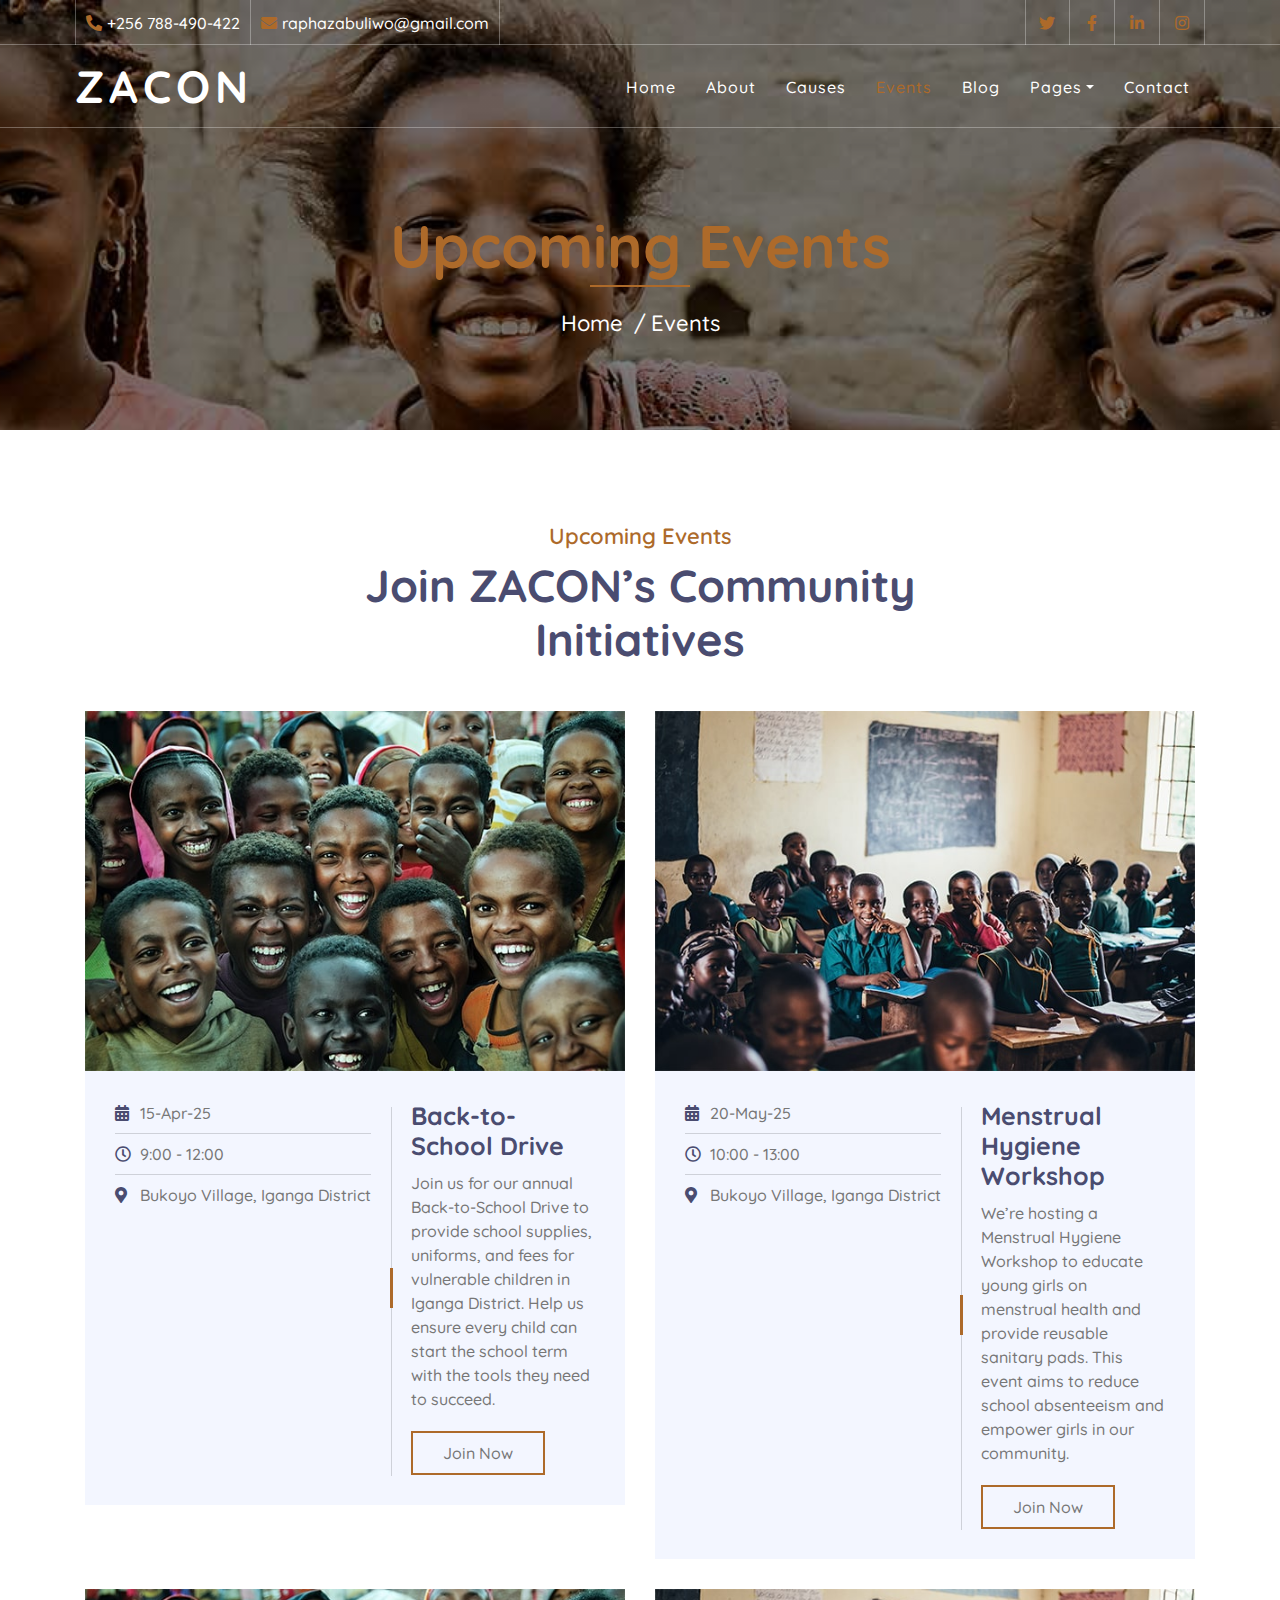
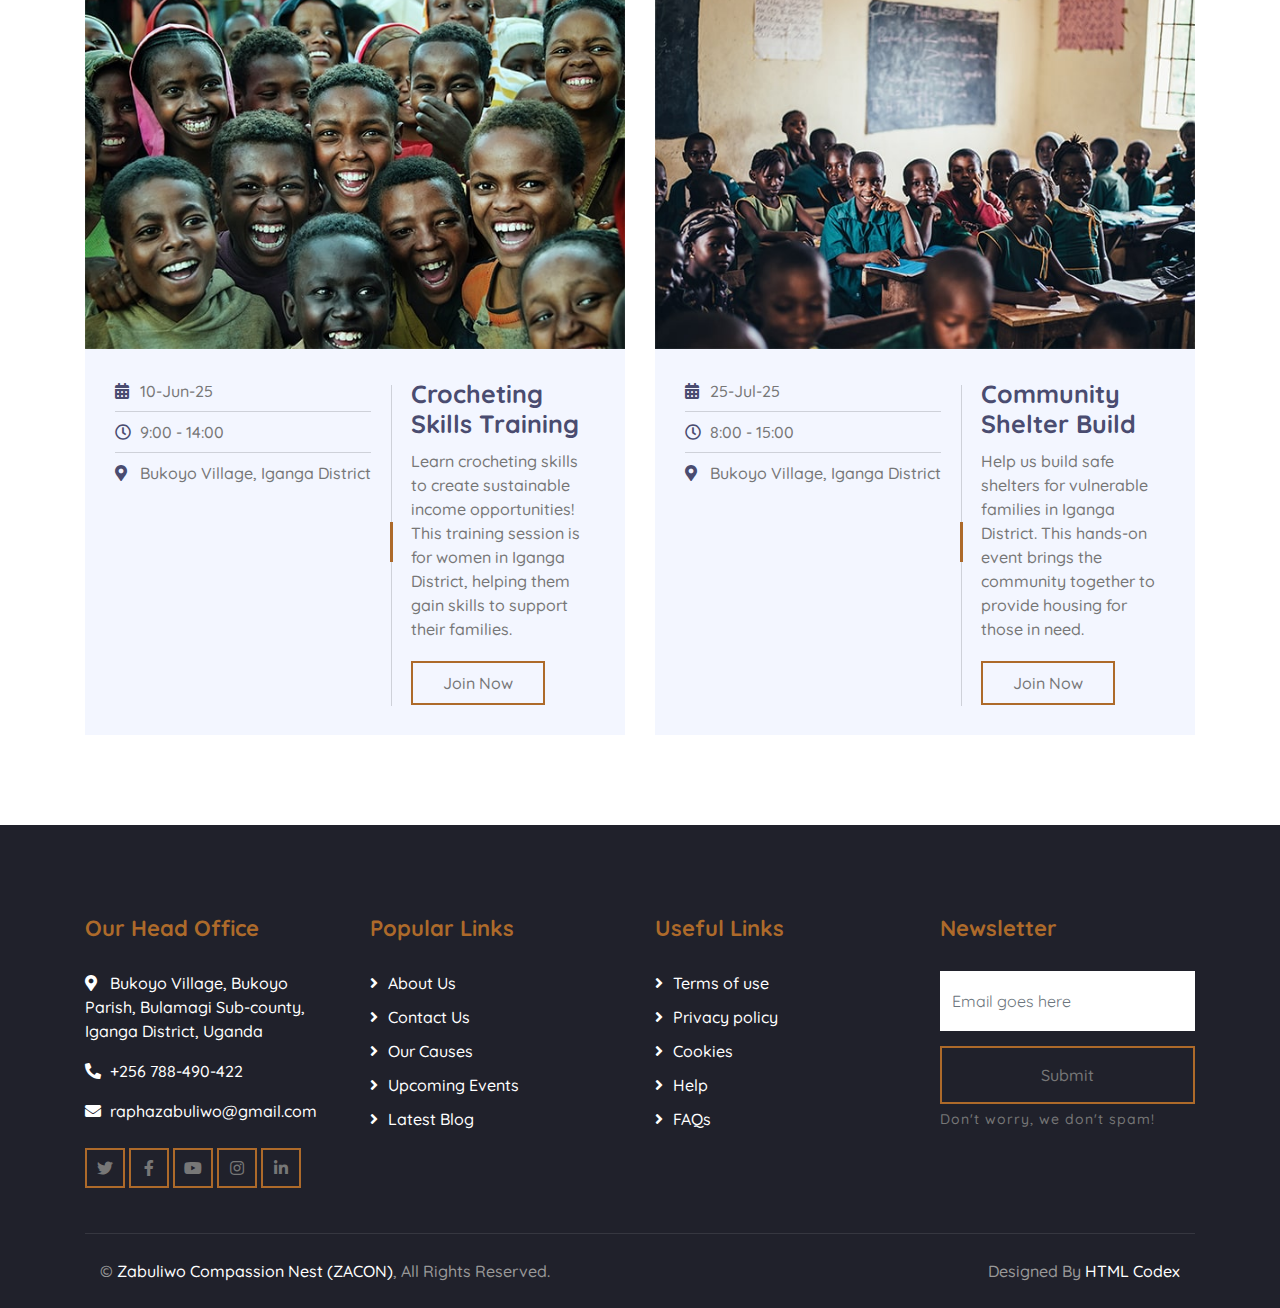
<file: event.html>
<!DOCTYPE html>
<html lang="en">
    <head>
        <meta charset="utf-8">
        <title>ZACON - Upcoming Events</title>
        <meta content="width=device-width, initial-scale=1.0" name="viewport">
        <meta content="ZACON, events, vulnerable children, Iganga, education, shelter" name="keywords">
        <meta content="Join Zabuliwo Compassion Nest (ZACON) for upcoming events in Iganga District, Uganda, to support vulnerable children, women, and families through education, shelter, and more." name="description">

        <!-- Favicon -->
        <link href="img/favicon.ico" rel="icon">

        <!-- Google Font -->
        <link href="https://fonts.googleapis.com/css2?family=Quicksand:wght@300;400;500;600;700&display=swap" rel="stylesheet">
        
        <!-- CSS Libraries -->
        <link href="https://stackpath.bootstrapcdn.com/bootstrap/4.4.1/css/bootstrap.min.css" rel="stylesheet">
        <link href="https://cdnjs.cloudflare.com/ajax/libs/font-awesome/5.10.0/css/all.min.css" rel="stylesheet">
        <link href="lib/flaticon/font/flaticon.css" rel="stylesheet">
        <link href="lib/animate/animate.min.css" rel="stylesheet">
        <link href="lib/owlcarousel/assets/owl.carousel.min.css" rel="stylesheet">

        <!-- Template Stylesheet -->
        <link href="css/style.css" rel="stylesheet">
    </head>

    <body>
        <!-- Top Bar Start -->
        <div class="top-bar d-none d-md-block">
            <div class="container-fluid">
                <div class="row">
                    <div class="col-md-8">
                        <div class="top-bar-left">
                            <div class="text">
                                <i class="fa fa-phone-alt"></i>
                                <p>+256 788-490-422</p>
                            </div>
                            <div class="text">
                                <i class="fa fa-envelope"></i>
                                <p>raphazabuliwo@gmail.com</p>
                            </div>
                        </div>
                    </div>
                    <div class="col-md-4">
                        <div class="top-bar-right">
                            <div class="social">
                                <a href=""><i class="fab fa-twitter"></i></a>
                                <a href="https://www.facebook.com/ZACON"><i class="fab fa-facebook-f"></i></a>
                                <a href=""><i class="fab fa-linkedin-in"></i></a>
                                <a href=""><i class="fab fa-instagram"></i></a>
                            </div>
                        </div>
                    </div>
                </div>
            </div>
        </div>
        <!-- Top Bar End -->

        <!-- Nav Bar Start -->
        <div class="navbar navbar-expand-lg bg-dark navbar-dark">
            <div class="container-fluid">
                <a href="index.html" class="navbar-brand">ZACON</a>
                <button type="button" class="navbar-toggler" data-toggle="collapse" data-target="#navbarCollapse">
                    <span class="navbar-toggler-icon"></span>
                </button>

                <div class="collapse navbar-collapse justify-content-between" id="navbarCollapse">
                    <div class="navbar-nav ml-auto">
                        <a href="index.html" class="nav-item nav-link">Home</a>
                        <a href="about.html" class="nav-item nav-link">About</a>
                        <a href="causes.html" class="nav-item nav-link">Causes</a>
                        <a href="event.html" class="nav-item nav-link active">Events</a>
                        <a href="blog.html" class="nav-item nav-link">Blog</a>
                        <div class="nav-item dropdown">
                            <a href="#" class="nav-link dropdown-toggle" data-toggle="dropdown">Pages</a>
                            <div class="dropdown-menu">
                                <a href="single.html" class="dropdown-item">Detail Page</a>
                                <a href="service.html" class="dropdown-item">What We Do</a>
                                <a href="team.html" class="dropdown-item">Meet The Team</a>
                                <a href="donate.html" class="dropdown-item">Donate Now</a>
                                <a href="volunteer.html" class="dropdown-item">Become A Volunteer</a>
                            </div>
                        </div>
                        <a href="contact.html" class="nav-item nav-link">Contact</a>
                    </div>
                </div>
            </div>
        </div>
        <!-- Nav Bar End -->
        
        <!-- Page Header Start -->
        <div class="page-header">
            <div class="container">
                <div class="row">
                    <div class="col-12">
                        <h2>Upcoming Events</h2>
                    </div>
                    <div class="col-12">
                        <a href="index.html">Home</a>
                        <a href="event.html">Events</a>
                    </div>
                </div>
            </div>
        </div>
        <!-- Page Header End -->
        
        <!-- Event Start -->
        <div class="event">
            <div class="container">
                <div class="section-header text-center">
                    <p>Upcoming Events</p>
                    <h2>Join ZACON’s Community Initiatives</h2>
                </div>
                <div class="row">
                    <div class="col-lg-6">
                        <div class="event-item">
                            <img src="img/event-1.jpg" alt="Back-to-School Drive">
                            <div class="event-content">
                                <div class="event-meta">
                                    <p><i class="fa fa-calendar-alt"></i>15-Apr-25</p>
                                    <p><i class="far fa-clock"></i>9:00 - 12:00</p>
                                    <p><i class="fa fa-map-marker-alt"></i>Bukoyo Village, Iganga District</p>
                                </div>
                                <div class="event-text">
                                    <h3>Back-to-School Drive</h3>
                                    <p>
                                        Join us for our annual Back-to-School Drive to provide school supplies, uniforms, and fees for vulnerable children in Iganga District. Help us ensure every child can start the school term with the tools they need to succeed.
                                    </p>
                                    <a class="btn btn-custom" href="volunteer.html">Join Now</a>
                                </div>
                            </div>
                        </div>
                    </div>
                    <div class="col-lg-6">
                        <div class="event-item">
                            <img src="img/event-2.jpg" alt="Menstrual Hygiene Workshop">
                            <div class="event-content">
                                <div class="event-meta">
                                    <p><i class="fa fa-calendar-alt"></i>20-May-25</p>
                                    <p><i class="far fa-clock"></i>10:00 - 13:00</p>
                                    <p><i class="fa fa-map-marker-alt"></i>Bukoyo Village, Iganga District</p>
                                </div>
                                <div class="event-text">
                                    <h3>Menstrual Hygiene Workshop</h3>
                                    <p>
                                        We’re hosting a Menstrual Hygiene Workshop to educate young girls on menstrual health and provide reusable sanitary pads. This event aims to reduce school absenteeism and empower girls in our community.
                                    </p>
                                    <a class="btn btn-custom" href="volunteer.html">Join Now</a>
                                </div>
                            </div>
                        </div>
                    </div>
                    <div class="col-lg-6">
                        <div class="event-item">
                            <img src="img/event-1.jpg" alt="Crocheting Skills Training">
                            <div class="event-content">
                                <div class="event-meta">
                                    <p><i class="fa fa-calendar-alt"></i>10-Jun-25</p>
                                    <p><i class="far fa-clock"></i>9:00 - 14:00</p>
                                    <p><i class="fa fa-map-marker-alt"></i>Bukoyo Village, Iganga District</p>
                                </div>
                                <div class="event-text">
                                    <h3>Crocheting Skills Training</h3>
                                    <p>
                                        Learn crocheting skills to create sustainable income opportunities! This training session is for women in Iganga District, helping them gain skills to support their families.
                                    </p>
                                    <a class="btn btn-custom" href="volunteer.html">Join Now</a>
                                </div>
                            </div>
                        </div>
                    </div>
                    <div class="col-lg-6">
                        <div class="event-item">
                            <img src="img/event-2.jpg" alt="Community Shelter Build">
                            <div class="event-content">
                                <div class="event-meta">
                                    <p><i class="fa fa-calendar-alt"></i>25-Jul-25</p>
                                    <p><i class="far fa-clock"></i>8:00 - 15:00</p>
                                    <p><i class="fa fa-map-marker-alt"></i>Bukoyo Village, Iganga District</p>
                                </div>
                                <div class="event-text">
                                    <h3>Community Shelter Build</h3>
                                    <p>
                                        Help us build safe shelters for vulnerable families in Iganga District. This hands-on event brings the community together to provide housing for those in need.
                                    </p>
                                    <a class="btn btn-custom" href="volunteer.html">Join Now</a>
                                </div>
                            </div>
                        </div>
                    </div>
                </div>
            </div>
        </div>
        <!-- Event End -->

        <!-- Footer Start -->
        <div class="footer">
            <div class="container">
                <div class="row">
                    <div class="col-lg-3 col-md-6">
                        <div class="footer-contact">
                            <h2>Our Head Office</h2>
                            <p><i class="fa fa-map-marker-alt"></i>Bukoyo Village, Bukoyo Parish, Bulamagi Sub-county, Iganga District, Uganda</p>
                            <p><i class="fa fa-phone-alt"></i>+256 788-490-422</p>
                            <p><i class="fa fa-envelope"></i>raphazabuliwo@gmail.com</p>
                            <div class="footer-social">
                                <a class="btn btn-custom" href=""><i class="fab fa-twitter"></i></a>
                                <a class="btn btn-custom" href="https://www.facebook.com/ZACON"><i class="fab fa-facebook-f"></i></a>
                                <a class="btn btn-custom" href=""><i class="fab fa-youtube"></i></a>
                                <a class="btn btn-custom" href=""><i class="fab fa-instagram"></i></a>
                                <a class="btn btn-custom" href=""><i class="fab fa-linkedin-in"></i></a>
                            </div>
                        </div>
                    </div>
                    <div class="col-lg-3 col-md-6">
                        <div class="footer-link">
                            <h2>Popular Links</h2>
                            <a href="about.html">About Us</a>
                            <a href="contact.html">Contact Us</a>
                            <a href="causes.html">Our Causes</a>
                            <a href="event.html">Upcoming Events</a>
                            <a href="blog.html">Latest Blog</a>
                        </div>
                    </div>
                    <div class="col-lg-3 col-md-6">
                        <div class="footer-link">
                            <h2>Useful Links</h2>
                            <a href="">Terms of use</a>
                            <a href="">Privacy policy</a>
                            <a href="">Cookies</a>
                            <a href="">Help</a>
                            <a href="">FAQs</a>
                        </div>
                    </div>
                    <div class="col-lg-3 col-md-6">
                        <div class="footer-newsletter">
                            <h2>Newsletter</h2>
                            <form>
                                <input class="form-control" placeholder="Email goes here">
                                <button class="btn btn-custom">Submit</button>
                                <label>Don't worry, we don't spam!</label>
                            </form>
                        </div>
                    </div>
                </div>
            </div>
            <div class="container copyright">
                <div class="row">
                    <div class="col-md-6">
                        <p>© <a href="#">Zabuliwo Compassion Nest (ZACON)</a>, All Rights Reserved.</p>
                    </div>
                    <div class="col-md-6">
                        <p>Designed By <a href="https://htmlcodex.com">HTML Codex</a></p>
                    </div>
                </div>
            </div>
        </div>
        <!-- Footer End -->

        <!-- Back to top button -->
        <a href="#" class="back-to-top"><i class="fa fa-chevron-up"></i></a>
        
        <!-- Pre Loader -->
        <div id="loader" class="show">
            <div class="loader"></div>
        </div>

        <!-- JavaScript Libraries -->
        <script src="https://code.jquery.com/jquery-3.4.1.min.js"></script>
        <script src="https://stackpath.bootstrapcdn.com/bootstrap/4.4.1/js/bootstrap.bundle.min.js"></script>
        <script src="lib/easing/easing.min.js"></script>
        <script src="lib/owlcarousel/owl.carousel.min.js"></script>
        <script src="lib/waypoints/waypoints.min.js"></script>
        <script src="lib/counterup/counterup.min.js"></script>
        <script src="lib/parallax/parallax.min.js"></script>
        
        <!-- Contact Javascript File -->
        <script src="mail/jqBootstrapValidation.min.js"></script>
        <script src="mail/contact.js"></script>

        <!-- Template Javascript -->
        <script src="js/main.js"></script>
    </body>
</html>
</file>
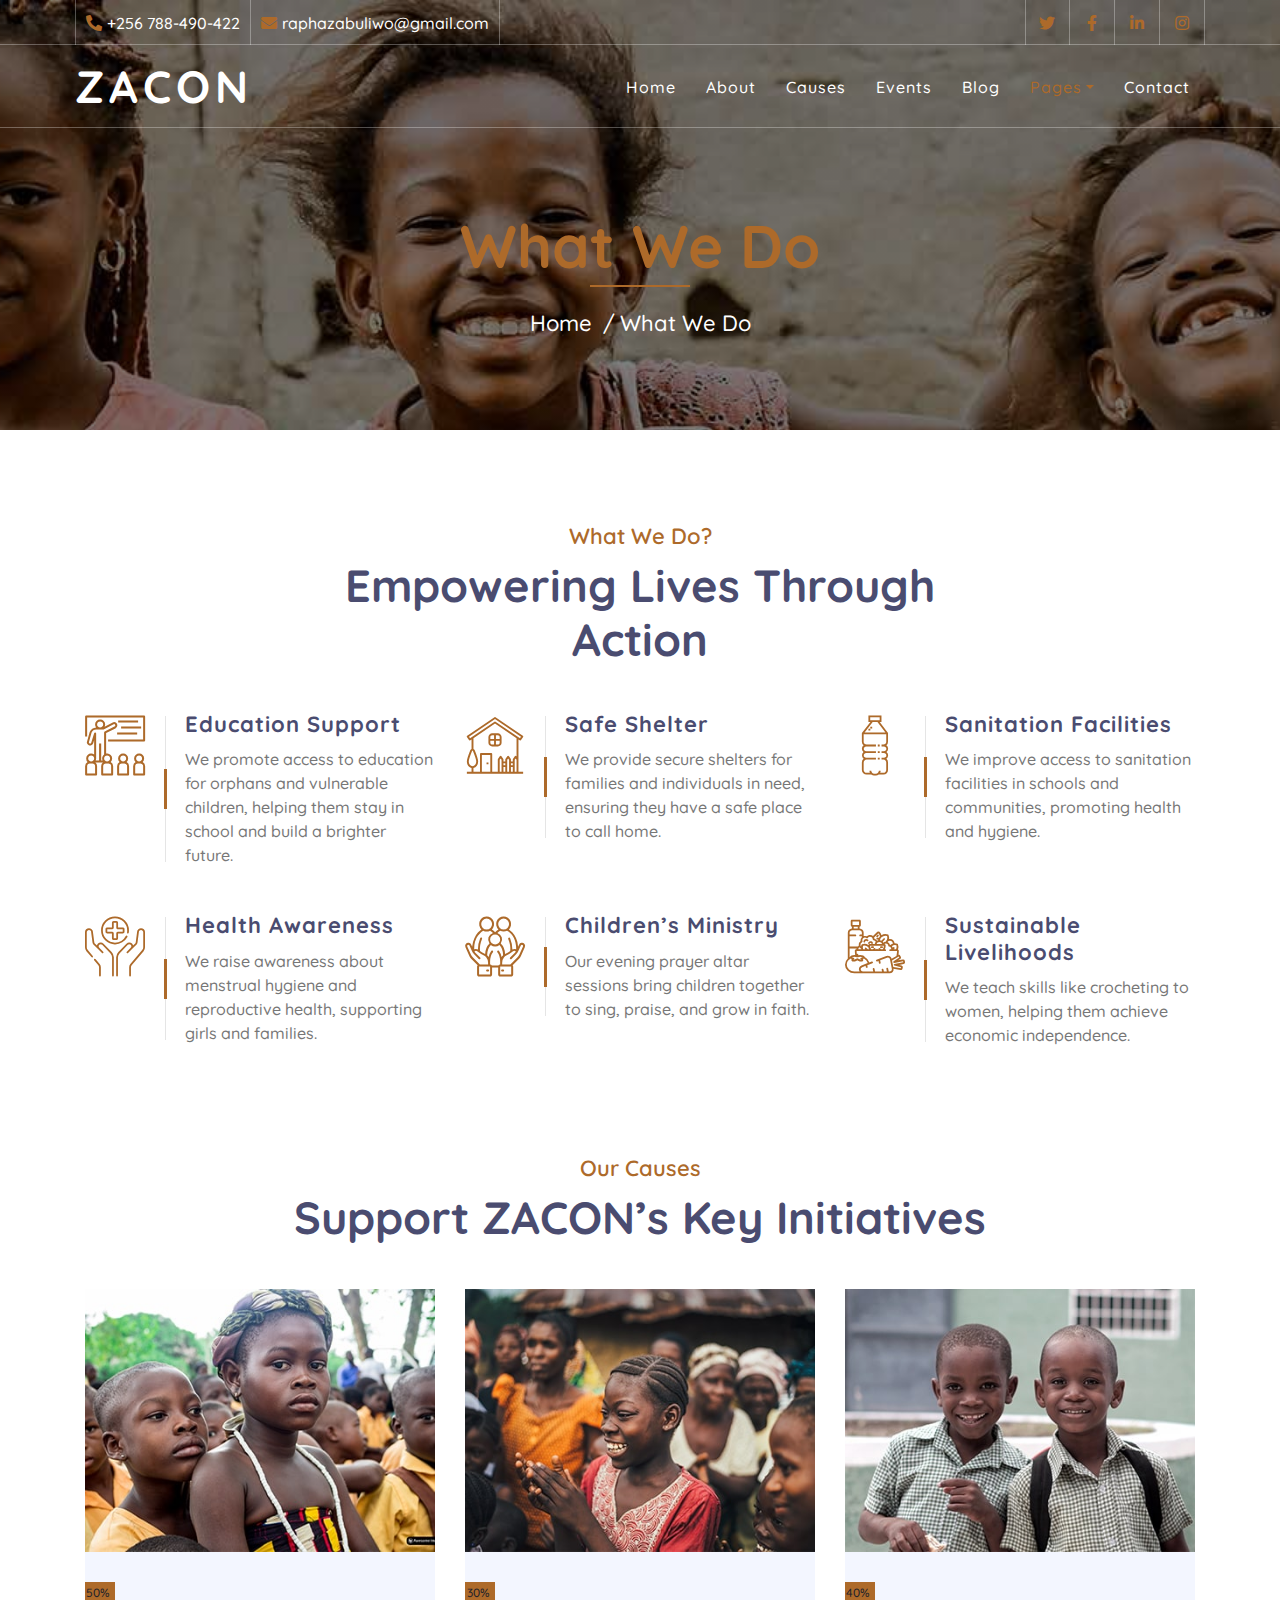
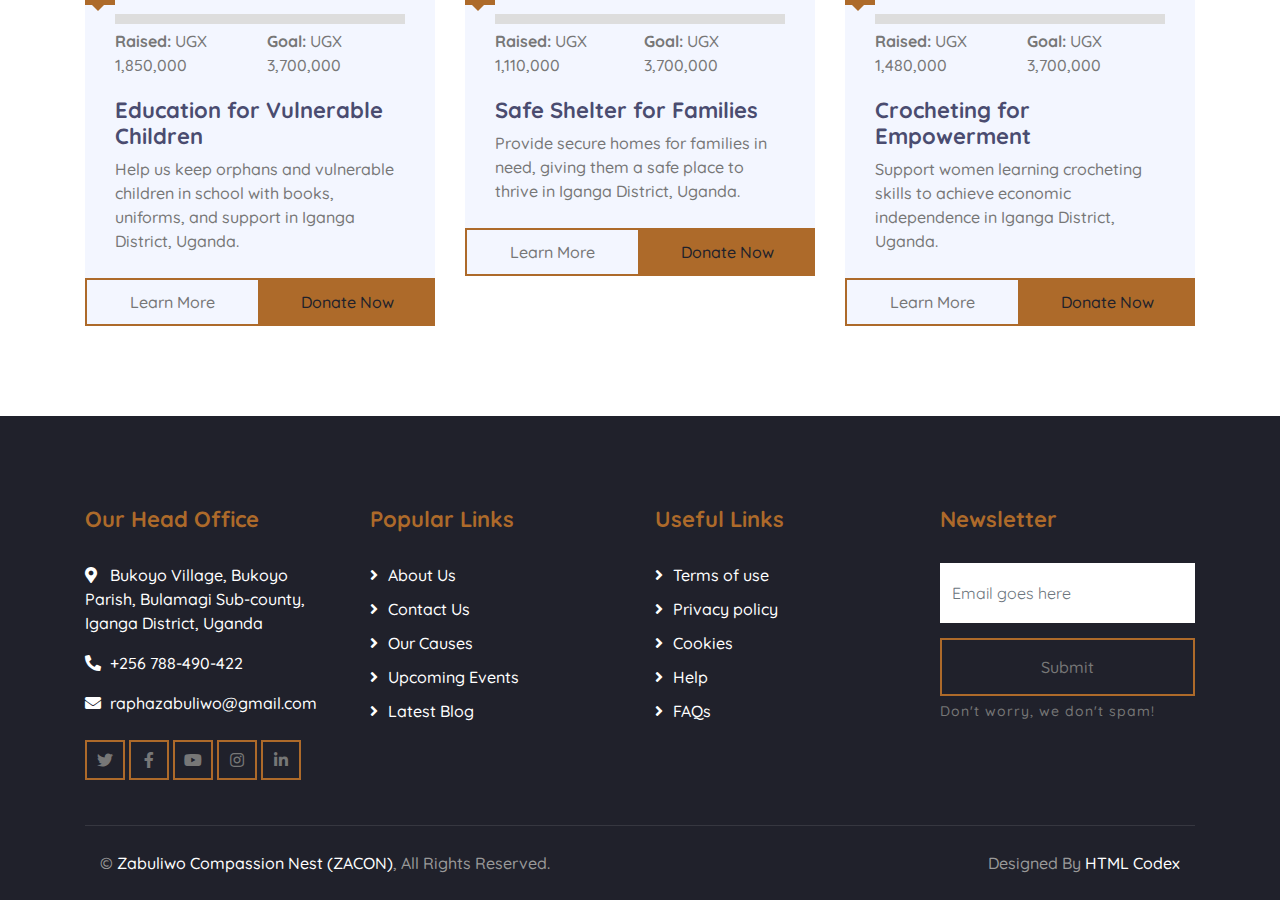
<file: service.html>
<!DOCTYPE html>
<html lang="en">
    <head>
        <meta charset="utf-8">
        <title>ZACON - What We Do</title>
        <meta content="width=device-width, initial-scale=1.0" name="viewport">
        <meta content="ZACON, vulnerable children, sustainable livelihoods, education, shelter, Iganga" name="keywords">
        <meta content="Zabuliwo Compassion Nest (ZACON) empowers vulnerable children, women, and families in Iganga District, Uganda, through education, shelter, and sustainable livelihoods." name="description">

        <!-- Favicon -->
        <link href="img/favicon.ico" rel="icon">

        <!-- Google Font -->
        <link href="https://fonts.googleapis.com/css2?family=Quicksand:wght@300;400;500;600;700&display=swap" rel="stylesheet">
        
        <!-- CSS Libraries -->
        <link href="https://stackpath.bootstrapcdn.com/bootstrap/4.4.1/css/bootstrap.min.css" rel="stylesheet">
        <link href="https://cdnjs.cloudflare.com/ajax/libs/font-awesome/5.10.0/css/all.min.css" rel="stylesheet">
        <link href="lib/flaticon/font/flaticon.css" rel="stylesheet">
        <link href="lib/animate/animate.min.css" rel="stylesheet">
        <link href="lib/owlcarousel/assets/owl.carousel.min.css" rel="stylesheet">

        <!-- Template Stylesheet -->
        <link href="css/style.css" rel="stylesheet">
    </head>

    <body>
        <!-- Top Bar Start -->
        <div class="top-bar d-none d-md-block">
            <div class="container-fluid">
                <div class="row">
                    <div class="col-md-8">
                        <div class="top-bar-left">
                            <div class="text">
                                <i class="fa fa-phone-alt"></i>
                                <p>+256 788-490-422</p>
                            </div>
                            <div class="text">
                                <i class="fa fa-envelope"></i>
                                <p>raphazabuliwo@gmail.com</p>
                            </div>
                        </div>
                    </div>
                    <div class="col-md-4">
                        <div class="top-bar-right">
                            <div class="social">
                                <a href=""><i class="fab fa-twitter"></i></a>
                                <a href="https://www.facebook.com/ZACON"><i class="fab fa-facebook-f"></i></a>
                                <a href=""><i class="fab fa-linkedin-in"></i></a>
                                <a href=""><i class="fab fa-instagram"></i></a>
                            </div>
                        </div>
                    </div>
                </div>
            </div>
        </div>
        <!-- Top Bar End -->

        <!-- Nav Bar Start -->
        <div class="navbar navbar-expand-lg bg-dark navbar-dark">
            <div class="container-fluid">
                <a href="index.html" class="navbar-brand">ZACON</a>
                <button type="button" class="navbar-toggler" data-toggle="collapse" data-target="#navbarCollapse">
                    <span class="navbar-toggler-icon"></span>
                </button>

                <div class="collapse navbar-collapse justify-content-between" id="navbarCollapse">
                    <div class="navbar-nav ml-auto">
                        <a href="index.html" class="nav-item nav-link">Home</a>
                        <a href="about.html" class="nav-item nav-link">About</a>
                        <a href="causes.html" class="nav-item nav-link">Causes</a>
                        <a href="event.html" class="nav-item nav-link">Events</a>
                        <a href="blog.html" class="nav-item nav-link">Blog</a>
                        <div class="nav-item dropdown">
                            <a href="#" class="nav-link dropdown-toggle active" data-toggle="dropdown">Pages</a>
                            <div class="dropdown-menu">
                                <a href="single.html" class="dropdown-item">Detail Page</a>
                                <a href="service.html" class="dropdown-item active">What We Do</a>
                                <a href="team.html" class="dropdown-item">Meet The Team</a>
                                <a href="donate.html" class="dropdown-item">Donate Now</a>
                                <a href="volunteer.html" class="dropdown-item">Become A Volunteer</a>
                            </div>
                        </div>
                        <a href="contact.html" class="nav-item nav-link">Contact</a>
                    </div>
                </div>
            </div>
        </div>
        <!-- Nav Bar End -->
        
        <!-- Page Header Start -->
        <div class="page-header">
            <div class="container">
                <div class="row">
                    <div class="col-12">
                        <h2>What We Do</h2>
                    </div>
                    <div class="col-12">
                        <a href="index.html">Home</a>
                        <a href="service.html">What We Do</a>
                    </div>
                </div>
            </div>
        </div>
        <!-- Page Header End -->
        
        <!-- Service Start -->
        <div class="service">
            <div class="container">
                <div class="section-header text-center">
                    <p>What We Do?</p>
                    <h2>Empowering Lives Through Action</h2>
                </div>
                <div class="row">
                    <div class="col-lg-4 col-md-6">
                        <div class="service-item">
                            <div class="service-icon">
                                <i class="flaticon-education"></i>
                            </div>
                            <div class="service-text">
                                <h3>Education Support</h3>
                                <p>We promote access to education for orphans and vulnerable children, helping them stay in school and build a brighter future.</p>
                            </div>
                        </div>
                    </div>
                    <div class="col-lg-4 col-md-6">
                        <div class="service-item">
                            <div class="service-icon">
                                <i class="flaticon-home"></i>
                            </div>
                            <div class="service-text">
                                <h3>Safe Shelter</h3>
                                <p>We provide secure shelters for families and individuals in need, ensuring they have a safe place to call home.</p>
                            </div>
                        </div>
                    </div>
                    <div class="col-lg-4 col-md-6">
                        <div class="service-item">
                            <div class="service-icon">
                                <i class="flaticon-water"></i>
                            </div>
                            <div class="service-text">
                                <h3>Sanitation Facilities</h3>
                                <p>We improve access to sanitation facilities in schools and communities, promoting health and hygiene.</p>
                            </div>
                        </div>
                    </div>
                    <div class="col-lg-4 col-md-6">
                        <div class="service-item">
                            <div class="service-icon">
                                <i class="flaticon-healthcare"></i>
                            </div>
                            <div class="service-text">
                                <h3>Health Awareness</h3>
                                <p>We raise awareness about menstrual hygiene and reproductive health, supporting girls and families.</p>
                            </div>
                        </div>
                    </div>
                    <div class="col-lg-4 col-md-6">
                        <div class="service-item">
                            <div class="service-icon">
                                <i class="flaticon-social-care"></i>
                            </div>
                            <div class="service-text">
                                <h3>Children’s Ministry</h3>
                                <p>Our evening prayer altar sessions bring children together to sing, praise, and grow in faith.</p>
                            </div>
                        </div>
                    </div>
                    <div class="col-lg-4 col-md-6">
                        <div class="service-item">
                            <div class="service-icon">
                                <i class="flaticon-diet"></i>
                            </div>
                            <div class="service-text">
                                <h3>Sustainable Livelihoods</h3>
                                <p>We teach skills like crocheting to women, helping them achieve economic independence.</p>
                            </div>
                        </div>
                    </div>
                </div>
            </div>
        </div>
        <!-- Service End -->

        <!-- Causes Start -->
        <div class="causes">
            <div class="container">
                <div class="section-header text-center">
                    <p>Our Causes</p>
                    <h2>Support ZACON’s Key Initiatives</h2>
                </div>
                <div class="owl-carousel causes-carousel">
                    <div class="causes-item">
                        <div class="causes-img">
                            <img src="img/causes-1.jpg" alt="Education Support">
                        </div>
                        <div class="causes-progress">
                            <div class="progress">
                                <div class="progress-bar" role="progressbar" aria-valuenow="50" aria-valuemin="0" aria-valuemax="100">
                                    <span>50%</span>
                                </div>
                            </div>
                            <div class="progress-text">
                                <p><strong>Raised:</strong> UGX 1,850,000</p>
                                <p><strong>Goal:</strong> UGX 3,700,000</p>
                            </div>
                        </div>
                        <div class="causes-text">
                            <h3>Education for Vulnerable Children</h3>
                            <p>Help us keep orphans and vulnerable children in school with books, uniforms, and support in Iganga District, Uganda.</p>
                        </div>
                        <div class="causes-btn">
                            <a class="btn btn-custom" href="single.html">Learn More</a>
                            <a class="btn btn-custom" href="donate.html">Donate Now</a>
                        </div>
                    </div>
                    <div class="causes-item">
                        <div class="causes-img">
                            <img src="img/causes-2.jpg" alt="Safe Shelter">
                        </div>
                        <div class="causes-progress">
                            <div class="progress">
                                <div class="progress-bar" role="progressbar" aria-valuenow="30" aria-valuemin="0" aria-valuemax="100">
                                    <span>30%</span>
                                </div>
                            </div>
                            <div class="progress-text">
                                <p><strong>Raised:</strong> UGX 1,110,000</p>
                                <p><strong>Goal:</strong> UGX 3,700,000</p>
                            </div>
                        </div>
                        <div class="causes-text">
                            <h3>Safe Shelter for Families</h3>
                            <p>Provide secure homes for families in need, giving them a safe place to thrive in Iganga District, Uganda.</p>
                        </div>
                        <div class="causes-btn">
                            <a class="btn btn-custom" href="single.html">Learn More</a>
                            <a class="btn btn-custom" href="donate.html">Donate Now</a>
                        </div>
                    </div>
                    <div class="causes-item">
                        <div class="causes-img">
                            <img src="img/causes-3.jpg" alt="Crocheting Program">
                        </div>
                        <div class="causes-progress">
                            <div class="progress">
                                <div class="progress-bar" role="progressbar" aria-valuenow="40" aria-valuemin="0" aria-valuemax="100">
                                    <span>40%</span>
                                </div>
                            </div>
                            <div class="progress-text">
                                <p><strong>Raised:</strong> UGX 1,480,000</p>
                                <p><strong>Goal:</strong> UGX 3,700,000</p>
                            </div>
                        </div>
                        <div class="causes-text">
                            <h3>Crocheting for Empowerment</h3>
                            <p>Support women learning crocheting skills to achieve economic independence in Iganga District, Uganda.</p>
                        </div>
                        <div class="causes-btn">
                            <a class="btn btn-custom" href="single.html">Learn More</a>
                            <a class="btn btn-custom" href="donate.html">Donate Now</a>
                        </div>
                    </div>
                    <div class="causes-item">
                        <div class="causes-img">
                            <img src="img/causes-4.jpg" alt="Health Awareness">
                        </div>
                        <div class="causes-progress">
                            <div class="progress">
                                <div class="progress-bar" role="progressbar" aria-valuenow="60" aria-valuemin="0" aria-valuemax="100">
                                    <span>60%</span>
                                </div>
                            </div>
                            <div class="progress-text">
                                <p><strong>Raised:</strong> UGX 2,220,000</p>
                                <p><strong>Goal:</strong> UGX 3,700,000</p>
                            </div>
                        </div>
                        <div class="causes-text">
                            <h3>Menstrual Hygiene Awareness</h3>
                            <p>Educate girls and families about menstrual hygiene, providing access to sanitary products in Iganga District, Uganda.</p>
                        </div>
                        <div class="causes-btn">
                            <a class="btn btn-custom" href="single.html">Learn More</a>
                            <a class="btn btn-custom" href="donate.html">Donate Now</a>
                        </div>
                    </div>
                </div>
            </div>
        </div>
        <!-- Causes End -->

        <!-- Footer Start -->
        <div class="footer">
            <div class="container">
                <div class="row">
                    <div class="col-lg-3 col-md-6">
                        <div class="footer-contact">
                            <h2>Our Head Office</h2>
                            <p><i class="fa fa-map-marker-alt"></i>Bukoyo Village, Bukoyo Parish, Bulamagi Sub-county, Iganga District, Uganda</p>
                            <p><i class="fa fa-phone-alt"></i>+256 788-490-422</p>
                            <p><i class="fa fa-envelope"></i>raphazabuliwo@gmail.com</p>
                            <div class="footer-social">
                                <a class="btn btn-custom" href=""><i class="fab fa-twitter"></i></a>
                                <a class="btn btn-custom" href="https://www.facebook.com/ZACON"><i class="fab fa-facebook-f"></i></a>
                                <a class="btn btn-custom" href=""><i class="fab fa-youtube"></i></a>
                                <a class="btn btn-custom" href=""><i class="fab fa-instagram"></i></a>
                                <a class="btn btn-custom" href=""><i class="fab fa-linkedin-in"></i></a>
                            </div>
                        </div>
                    </div>
                    <div class="col-lg-3 col-md-6">
                        <div class="footer-link">
                            <h2>Popular Links</h2>
                            <a href="about.html">About Us</a>
                            <a href="contact.html">Contact Us</a>
                            <a href="causes.html">Our Causes</a>
                            <a href="event.html">Upcoming Events</a>
                            <a href="blog.html">Latest Blog</a>
                        </div>
                    </div>
                    <div class="col-lg-3 col-md-6">
                        <div class="footer-link">
                            <h2>Useful Links</h2>
                            <a href="">Terms of use</a>
                            <a href="">Privacy policy</a>
                            <a href="">Cookies</a>
                            <a href="">Help</a>
                            <a href="">FAQs</a>
                        </div>
                    </div>
                    <div class="col-lg-3 col-md-6">
                        <div class="footer-newsletter">
                            <h2>Newsletter</h2>
                            <form>
                                <input class="form-control" placeholder="Email goes here">
                                <button class="btn btn-custom">Submit</button>
                                <label>Don't worry, we don't spam!</label>
                            </form>
                        </div>
                    </div>
                </div>
            </div>
            <div class="container copyright">
                <div class="row">
                    <div class="col-md-6">
                        <p>© <a href="#">Zabuliwo Compassion Nest (ZACON)</a>, All Rights Reserved.</p>
                    </div>
                    <div class="col-md-6">
                        <p>Designed By <a href="https://htmlcodex.com">HTML Codex</a></p>
                    </div>
                </div>
            </div>
        </div>
        <!-- Footer End -->

        <!-- Back to top button -->
        <a href="#" class="back-to-top"><i class="fa fa-chevron-up"></i></a>
        
        <!-- Pre Loader -->
        <div id="loader" class="show">
            <div class="loader"></div>
        </div>

        <!-- JavaScript Libraries -->
        <script src="https://code.jquery.com/jquery-3.4.1.min.js"></script>
        <script src="https://stackpath.bootstrapcdn.com/bootstrap/4.4.1/js/bootstrap.bundle.min.js"></script>
        <script src="lib/easing/easing.min.js"></script>
        <script src="lib/owlcarousel/owl.carousel.min.js"></script>
        <script src="lib/waypoints/waypoints.min.js"></script>
        <script src="lib/counterup/counterup.min.js"></script>
        <script src="lib/parallax/parallax.min.js"></script>
        
        <!-- Contact Javascript File -->
        <script src="mail/jqBootstrapValidation.min.js"></script>
        <script src="mail/contact.js"></script>

        <!-- Template Javascript -->
        <script src="js/main.js"></script>
    </body>
</html>
</file>
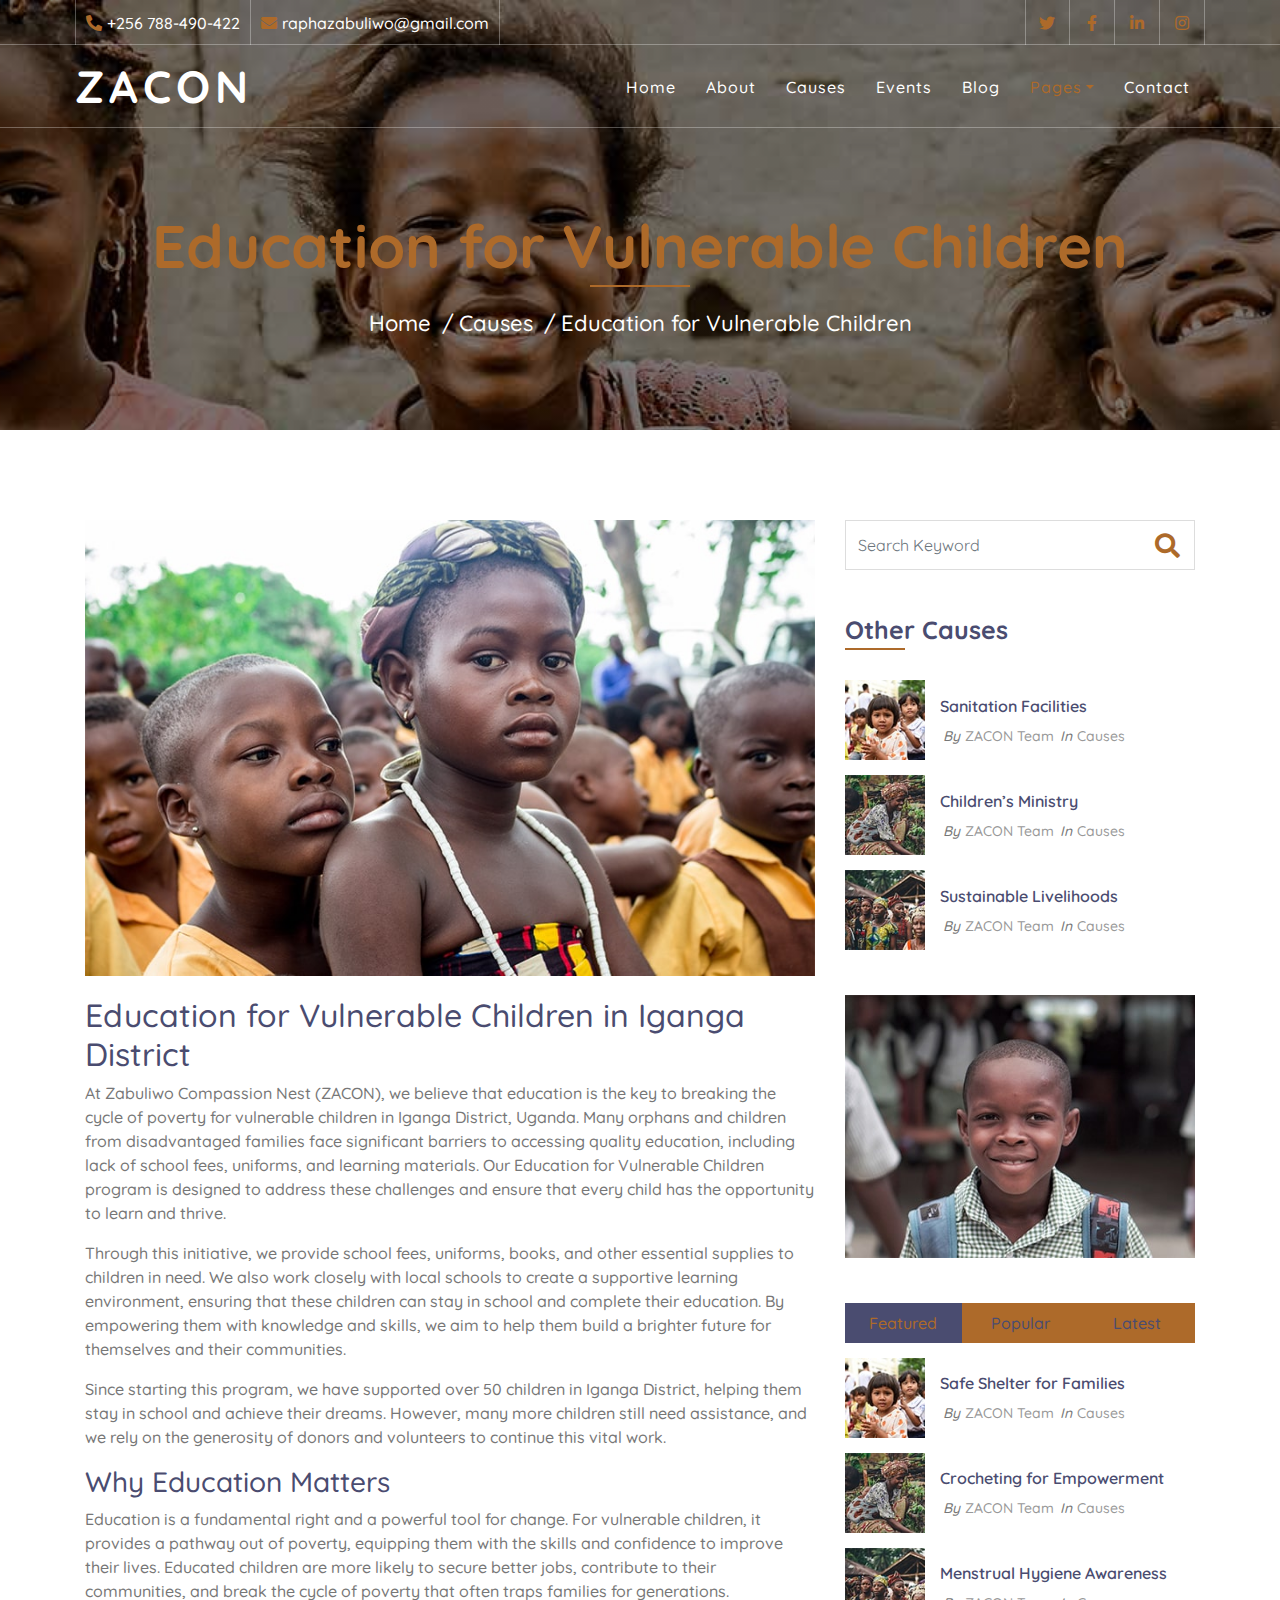
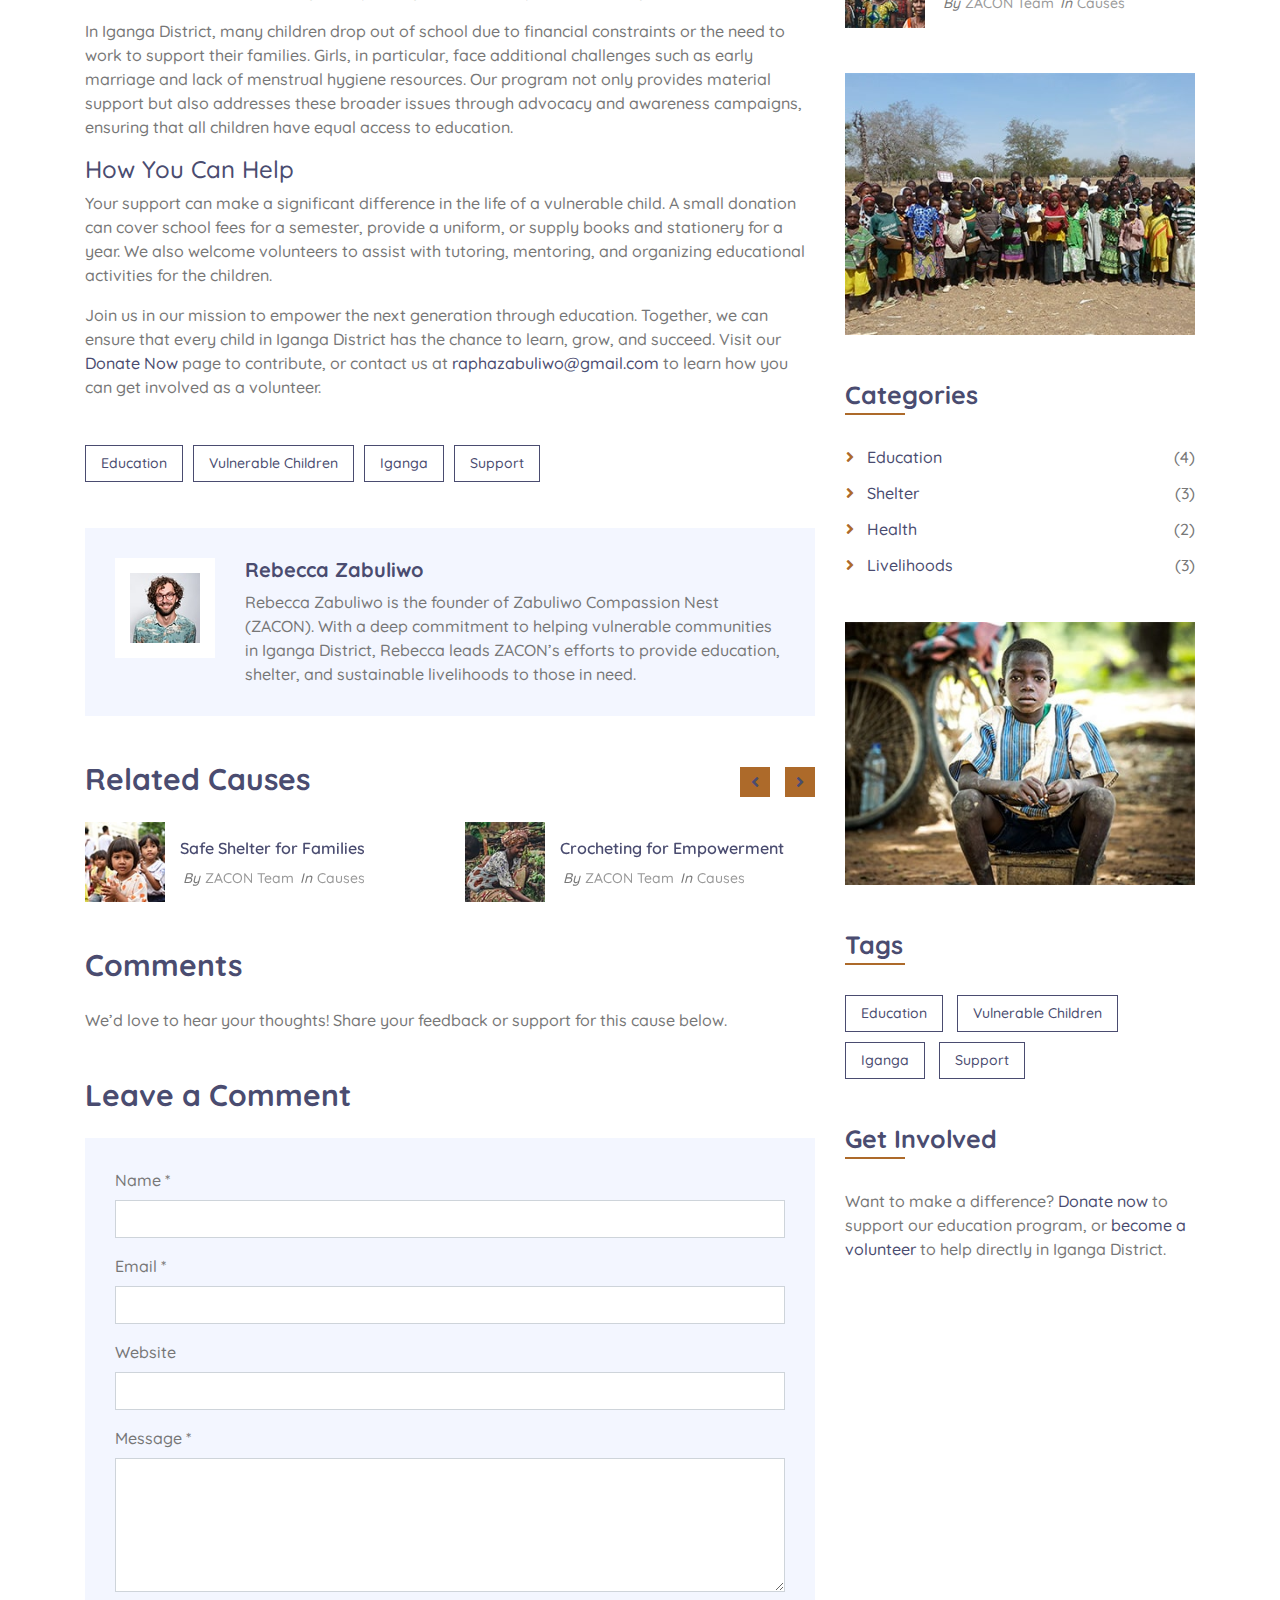
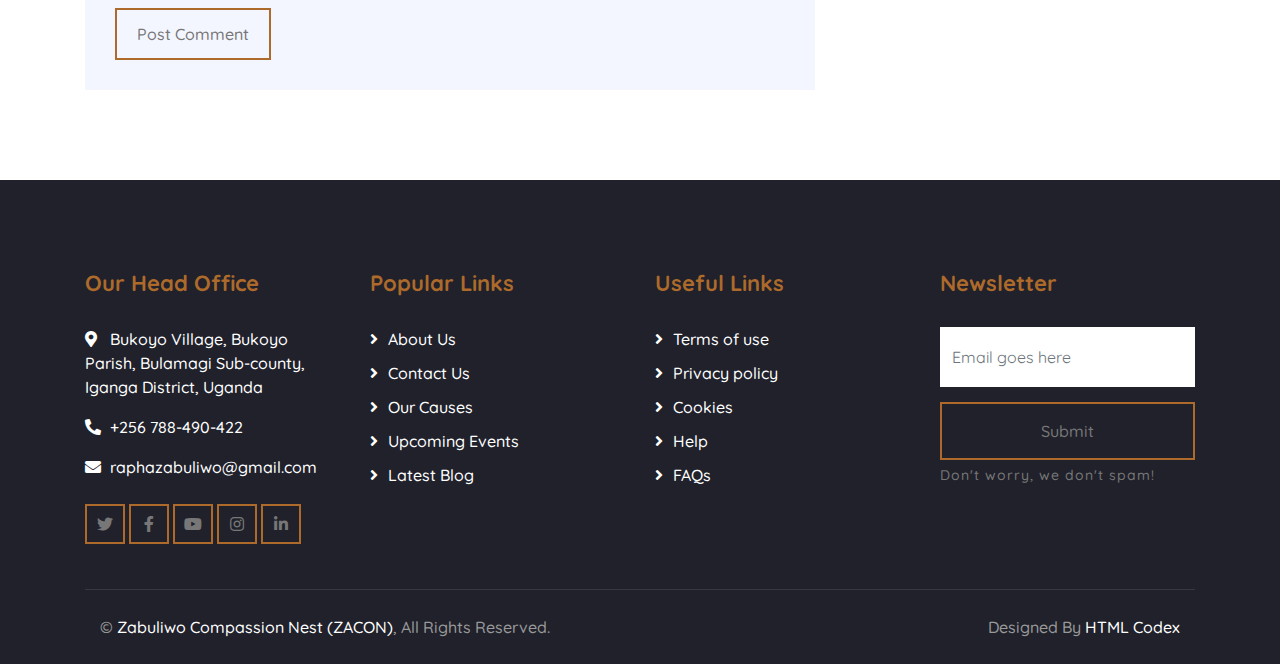
<file: single.html>
<!DOCTYPE html>
<html lang="en">
    <head>
        <meta charset="utf-8">
        <title>ZACON - Education for Vulnerable Children</title>
        <meta content="width=device-width, initial-scale=1.0" name="viewport">
        <meta content="ZACON, vulnerable children, education, Iganga, support" name="keywords">
        <meta content="Learn how Zabuliwo Compassion Nest (ZACON) supports education for vulnerable children in Iganga District, Uganda, ensuring access to schooling and a brighter future." name="description">

        <!-- Favicon -->
        <link href="img/favicon.ico" rel="icon">

        <!-- Google Font -->
        <link href="https://fonts.googleapis.com/css2?family=Quicksand:wght@300;400;500;600;700&display=swap" rel="stylesheet">
        
        <!-- CSS Libraries -->
        <link href="https://stackpath.bootstrapcdn.com/bootstrap/4.4.1/css/bootstrap.min.css" rel="stylesheet">
        <link href="https://cdnjs.cloudflare.com/ajax/libs/font-awesome/5.10.0/css/all.min.css" rel="stylesheet">
        <link href="lib/flaticon/font/flaticon.css" rel="stylesheet">
        <link href="lib/animate/animate.min.css" rel="stylesheet">
        <link href="lib/owlcarousel/assets/owl.carousel.min.css" rel="stylesheet">

        <!-- Template Stylesheet -->
        <link href="css/style.css" rel="stylesheet">
    </head>

    <body>
        <!-- Top Bar Start -->
        <div class="top-bar d-none d-md-block">
            <div class="container-fluid">
                <div class="row">
                    <div class="col-md-8">
                        <div class="top-bar-left">
                            <div class="text">
                                <i class="fa fa-phone-alt"></i>
                                <p>+256 788-490-422</p>
                            </div>
                            <div class="text">
                                <i class="fa fa-envelope"></i>
                                <p>raphazabuliwo@gmail.com</p>
                            </div>
                        </div>
                    </div>
                    <div class="col-md-4">
                        <div class="top-bar-right">
                            <div class="social">
                                <a href=""><i class="fab fa-twitter"></i></a>
                                <a href="https://www.facebook.com/ZACON"><i class="fab fa-facebook-f"></i></a>
                                <a href=""><i class="fab fa-linkedin-in"></i></a>
                                <a href=""><i class="fab fa-instagram"></i></a>
                            </div>
                        </div>
                    </div>
                </div>
            </div>
        </div>
        <!-- Top Bar End -->

        <!-- Nav Bar Start -->
        <div class="navbar navbar-expand-lg bg-dark navbar-dark">
            <div class="container-fluid">
                <a href="index.html" class="navbar-brand">ZACON</a>
                <button type="button" class="navbar-toggler" data-toggle="collapse" data-target="#navbarCollapse">
                    <span class="navbar-toggler-icon"></span>
                </button>

                <div class="collapse navbar-collapse justify-content-between" id="navbarCollapse">
                    <div class="navbar-nav ml-auto">
                        <a href="index.html" class="nav-item nav-link">Home</a>
                        <a href="about.html" class="nav-item nav-link">About</a>
                        <a href="causes.html" class="nav-item nav-link">Causes</a>
                        <a href="event.html" class="nav-item nav-link">Events</a>
                        <a href="blog.html" class="nav-item nav-link">Blog</a>
                        <div class="nav-item dropdown">
                            <a href="#" class="nav-link dropdown-toggle active" data-toggle="dropdown">Pages</a>
                            <div class="dropdown-menu">
                                <a href="single.html" class="dropdown-item active">Detail Page</a>
                                <a href="service.html" class="dropdown-item">What We Do</a>
                                <a href="team.html" class="dropdown-item">Meet The Team</a>
                                <a href="donate.html" class="dropdown-item">Donate Now</a>
                                <a href="volunteer.html" class="dropdown-item">Become A Volunteer</a>
                            </div>
                        </div>
                        <a href="contact.html" class="nav-item nav-link">Contact</a>
                    </div>
                </div>
            </div>
        </div>
        <!-- Nav Bar End -->
        
        <!-- Page Header Start -->
        <div class="page-header">
            <div class="container">
                <div class="row">
                    <div class="col-12">
                        <h2>Education for Vulnerable Children</h2>
                    </div>
                    <div class="col-12">
                        <a href="index.html">Home</a>
                        <a href="causes.html">Causes</a>
                        <a href="single.html">Education for Vulnerable Children</a>
                    </div>
                </div>
            </div>
        </div>
        <!-- Page Header End -->

        <!-- Single Post Start-->
        <div class="single">
            <div class="container">
                <div class="row">
                    <div class="col-lg-8">
                        <div class="single-content">
                            <img src="img/single.jpg" alt="Children in School" />
                            <h2>Education for Vulnerable Children in Iganga District</h2>
                            <p>
                                At Zabuliwo Compassion Nest (ZACON), we believe that education is the key to breaking the cycle of poverty for vulnerable children in Iganga District, Uganda. Many orphans and children from disadvantaged families face significant barriers to accessing quality education, including lack of school fees, uniforms, and learning materials. Our Education for Vulnerable Children program is designed to address these challenges and ensure that every child has the opportunity to learn and thrive.
                            </p>
                            <p>
                                Through this initiative, we provide school fees, uniforms, books, and other essential supplies to children in need. We also work closely with local schools to create a supportive learning environment, ensuring that these children can stay in school and complete their education. By empowering them with knowledge and skills, we aim to help them build a brighter future for themselves and their communities.
                            </p>
                            <p>
                                Since starting this program, we have supported over 50 children in Iganga District, helping them stay in school and achieve their dreams. However, many more children still need assistance, and we rely on the generosity of donors and volunteers to continue this vital work.
                            </p>
                            <h3>Why Education Matters</h3>
                            <p>
                                Education is a fundamental right and a powerful tool for change. For vulnerable children, it provides a pathway out of poverty, equipping them with the skills and confidence to improve their lives. Educated children are more likely to secure better jobs, contribute to their communities, and break the cycle of poverty that often traps families for generations.
                            </p>
                            <p>
                                In Iganga District, many children drop out of school due to financial constraints or the need to work to support their families. Girls, in particular, face additional challenges such as early marriage and lack of menstrual hygiene resources. Our program not only provides material support but also addresses these broader issues through advocacy and awareness campaigns, ensuring that all children have equal access to education.
                            </p>
                            <h4>How You Can Help</h4>
                            <p>
                                Your support can make a significant difference in the life of a vulnerable child. A small donation can cover school fees for a semester, provide a uniform, or supply books and stationery for a year. We also welcome volunteers to assist with tutoring, mentoring, and organizing educational activities for the children.
                            </p>
                            <p>
                                Join us in our mission to empower the next generation through education. Together, we can ensure that every child in Iganga District has the chance to learn, grow, and succeed. Visit our <a href="donate.html">Donate Now</a> page to contribute, or contact us at <a href="mailto:raphazabuliwo@gmail.com">raphazabuliwo@gmail.com</a> to learn how you can get involved as a volunteer.
                            </p>
                        </div>
                        <div class="single-tags">
                            <a href="causes.html">Education</a>
                            <a href="causes.html">Vulnerable Children</a>
                            <a href="causes.html">Iganga</a>
                            <a href="causes.html">Support</a>
                        </div>
                        <div class="single-bio">
                            <div class="single-bio-img">
                                <img src="img/user.jpg" alt="Rebecca Zabuliwo" />
                            </div>
                            <div class="single-bio-text">
                                <h3>Rebecca Zabuliwo</h3>
                                <p>
                                    Rebecca Zabuliwo is the founder of Zabuliwo Compassion Nest (ZACON). With a deep commitment to helping vulnerable communities in Iganga District, Rebecca leads ZACON’s efforts to provide education, shelter, and sustainable livelihoods to those in need.
                                </p>
                            </div>
                        </div>
                        <div class="single-related">
                            <h2>Related Causes</h2>
                            <div class="owl-carousel related-slider">
                                <div class="post-item">
                                    <div class="post-img">
                                        <img src="img/post-1.jpg" alt="Safe Shelter" />
                                    </div>
                                    <div class="post-text">
                                        <a href="causes.html">Safe Shelter for Families</a>
                                        <div class="post-meta">
                                            <p>By<a href="team.html">ZACON Team</a></p>
                                            <p>In<a href="causes.html">Causes</a></p>
                                        </div>
                                    </div>
                                </div>
                                <div class="post-item">
                                    <div class="post-img">
                                        <img src="img/post-2.jpg" alt="Crocheting Program" />
                                    </div>
                                    <div class="post-text">
                                        <a href="causes.html">Crocheting for Empowerment</a>
                                        <div class="post-meta">
                                            <p>By<a href="team.html">ZACON Team</a></p>
                                            <p>In<a href="causes.html">Causes</a></p>
                                        </div>
                                    </div>
                                </div>
                                <div class="post-item">
                                    <div class="post-img">
                                        <img src="img/post-3.jpg" alt="Health Awareness" />
                                    </div>
                                    <div class="post-text">
                                        <a href="causes.html">Menstrual Hygiene Awareness</a>
                                        <div class="post-meta">
                                            <p>By<a href="team.html">ZACON Team</a></p>
                                            <p>In<a href="causes.html">Causes</a></p>
                                        </div>
                                    </div>
                                </div>
                            </div>
                        </div>

                        <div class="single-comment">
                            <h2>Comments</h2>
                            <p>We’d love to hear your thoughts! Share your feedback or support for this cause below.</p>
                            <!-- Comments can be added dynamically via a backend -->
                        </div>
                        <div class="comment-form">
                            <h2>Leave a Comment</h2>
                            <form action="https://formspree.io/f/your-form-id" method="POST">
                                <div class="form-group">
                                    <label for="name">Name *</label>
                                    <input type="text" class="form-control" id="name" name="name" required>
                                </div>
                                <div class="form-group">
                                    <label for="email">Email *</label>
                                    <input type="email" class="form-control" id="email" name="email" required>
                                </div>
                                <div class="form-group">
                                    <label for="website">Website</label>
                                    <input type="url" class="form-control" id="website" name="website">
                                </div>
                                <div class="form-group">
                                    <label for="message">Message *</label>
                                    <textarea id="message" name="message" cols="30" rows="5" class="form-control" required></textarea>
                                </div>
                                <div class="form-group">
                                    <input type="submit" value="Post Comment" class="btn btn-custom">
                                </div>
                            </form>
                        </div>
                    </div>

                    <div class="col-lg-4">
                        <div class="sidebar">
                            <div class="sidebar-widget">
                                <div class="search-widget">
                                    <form>
                                        <input class="form-control" type="text" placeholder="Search Keyword">
                                        <button class="btn"><i class="fa fa-search"></i></button>
                                    </form>
                                </div>
                            </div>

                            <div class="sidebar-widget">
                                <h2 class="widget-title">Other Causes</h2>
                                <div class="recent-post">
                                    <div class="post-item">
                                        <div class="post-img">
                                            <img src="img/post-1.jpg" alt="Sanitation" />
                                        </div>
                                        <div class="post-text">
                                            <a href="causes.html">Sanitation Facilities</a>
                                            <div class="post-meta">
                                                <p>By<a href="team.html">ZACON Team</a></p>
                                                <p>In<a href="causes.html">Causes</a></p>
                                            </div>
                                        </div>
                                    </div>
                                    <div class="post-item">
                                        <div class="post-img">
                                            <img src="img/post-2.jpg" alt="Children’s Ministry" />
                                        </div>
                                        <div class="post-text">
                                            <a href="causes.html">Children’s Ministry</a>
                                            <div class="post-meta">
                                                <p>By<a href="team.html">ZACON Team</a></p>
                                                <p>In<a href="causes.html">Causes</a></p>
                                            </div>
                                        </div>
                                    </div>
                                    <div class="post-item">
                                        <div class="post-img">
                                            <img src="img/post-3.jpg" alt="Sustainable Livelihoods" />
                                        </div>
                                        <div class="post-text">
                                            <a href="causes.html">Sustainable Livelihoods</a>
                                            <div class="post-meta">
                                                <p>By<a href="team.html">ZACON Team</a></p>
                                                <p>In<a href="causes.html">Causes</a></p>
                                            </div>
                                        </div>
                                    </div>
                                </div>
                            </div>

                            <div class="sidebar-widget">
                                <div class="image-widget">
                                    <a href="donate.html"><img src="img/blog-1.jpg" alt="Donate Now"></a>
                                </div>
                            </div>

                            <div class="sidebar-widget">
                                <div class="tab-post">
                                    <ul class="nav nav-pills nav-justified">
                                        <li class="nav-item">
                                            <a class="nav-link active" data-toggle="pill" href="#featured">Featured</a>
                                        </li>
                                        <li class="nav-item">
                                            <a class="nav-link" data-toggle="pill" href="#popular">Popular</a>
                                        </li>
                                        <li class="nav-item">
                                            <a class="nav-link" data-toggle="pill" href="#latest">Latest</a>
                                        </li>
                                    </ul>

                                    <div class="tab-content">
                                        <div id="featured" class="container tab-pane active">
                                            <div class="post-item">
                                                <div class="post-img">
                                                    <img src="img/post-1.jpg" alt="Safe Shelter" />
                                                </div>
                                                <div class="post-text">
                                                    <a href="single-shelter.html">Safe Shelter for Families</a>
                                                    <div class="post-meta">
                                                        <p>By<a href="team.html">ZACON Team</a></p>
                                                        <p>In<a href="causes.html">Causes</a></p>
                                                    </div>
                                                </div>
                                            </div>
                                            <div class="post-item">
                                                <div class="post-img">
                                                    <img src="img/post-2.jpg" alt="Crocheting Program" />
                                                </div>
                                                <div class="post-text">
                                                    <a href="single-crocheting.html">Crocheting for Empowerment</a>
                                                    <div class="post-meta">
                                                        <p>By<a href="team.html">ZACON Team</a></p>
                                                        <p>In<a href="causes.html">Causes</a></p>
                                                    </div>
                                                </div>
                                            </div>
                                            <div class="post-item">
                                                <div class="post-img">
                                                    <img src="img/post-3.jpg" alt="Health Awareness" />
                                                </div>
                                                <div class="post-text">
                                                    <a href="single-health.html">Menstrual Hygiene Awareness</a>
                                                    <div class="post-meta">
                                                        <p>By<a href="team.html">ZACON Team</a></p>
                                                        <p>In<a href="causes.html">Causes</a></p>
                                                    </div>
                                                </div>
                                            </div>
                                        </div>
                                        <div id="popular" class="container tab-pane fade">
                                            <div class="post-item">
                                                <div class="post-img">
                                                    <img src="img/post-1.jpg" alt="Safe Shelter" />
                                                </div>
                                                <div class="post-text">
                                                    <a href="single-shelter.html">Safe Shelter for Families</a>
                                                    <div class="post-meta">
                                                        <p>By<a href="team.html">ZACON Team</a></p>
                                                        <p>In<a href="causes.html">Causes</a></p>
                                                    </div>
                                                </div>
                                            </div>
                                            <div class="post-item">
                                                <div class="post-img">
                                                    <img src="img/post-2.jpg" alt="Crocheting Program" />
                                                </div>
                                                <div class="post-text">
                                                    <a href="single-crocheting.html">Crocheting for Empowerment</a>
                                                    <div class="post-meta">
                                                        <p>By<a href="team.html">ZACON Team</a></p>
                                                        <p>In<a href="causes.html">Causes</a></p>
                                                    </div>
                                                </div>
                                            </div>
                                            <div class="post-item">
                                                <div class="post-img">
                                                    <img src="img/post-3.jpg" alt="Health Awareness" />
                                                </div>
                                                <div class="post-text">
                                                    <a href="single-health.html">Menstrual Hygiene Awareness</a>
                                                    <div class="post-meta">
                                                        <p>By<a href="team.html">ZACON Team</a></p>
                                                        <p>In<a href="causes.html">Causes</a></p>
                                                    </div>
                                                </div>
                                            </div>
                                        </div>
                                        <div id="latest" class="container tab-pane fade">
                                            <div class="post-item">
                                                <div class="post-img">
                                                    <img src="img/post-1.jpg" alt="Safe Shelter" />
                                                </div>
                                                <div class="post-text">
                                                    <a href="single-shelter.html">Safe Shelter for Families</a>
                                                    <div class="post-meta">
                                                        <p>By<a href="team.html">ZACON Team</a></p>
                                                        <p>In<a href="causes.html">Causes</a></p>
                                                    </div>
                                                </div>
                                            </div>
                                            <div class="post-item">
                                                <div class="post-img">
                                                    <img src="img/post-2.jpg" alt="Crocheting Program" />
                                                </div>
                                                <div class="post-text">
                                                    <a href="single-crocheting.html">Crocheting for Empowerment</a>
                                                    <div class="post-meta">
                                                        <p>By<a href="team.html">ZACON Team</a></p>
                                                        <p>In<a href="causes.html">Causes</a></p>
                                                    </div>
                                                </div>
                                            </div>
                                            <div class="post-item">
                                                <div class="post-img">
                                                    <img src="img/post-3.jpg" alt="Health Awareness" />
                                                </div>
                                                <div class="post-text">
                                                    <a href="single-health.html">Menstrual Hygiene Awareness</a>
                                                    <div class="post-meta">
                                                        <p>By<a href="team.html">ZACON Team</a></p>
                                                        <p>In<a href="causes.html">Causes</a></p>
                                                    </div>
                                                </div>
                                            </div>
                                        </div>
                                    </div>
                                </div>
                            </div>

                            <div class="sidebar-widget">
                                <div class="image-widget">
                                    <a href="volunteer.html"><img src="img/blog-2.jpg" alt="Become a Volunteer"></a>
                                </div>
                            </div>

                            <div class="sidebar-widget">
                                <h2 class="widget-title">Categories</h2>
                                <div class="category-widget">
                                    <ul>
                                        <li><a href="causes.html">Education</a><span>(4)</span></li>
                                        <li><a href="causes.html">Shelter</a><span>(3)</span></li>
                                        <li><a href="causes.html">Health</a><span>(2)</span></li>
                                        <li><a href="causes.html">Livelihoods</a><span>(3)</span></li>
                                    </ul>
                                </div>
                            </div>

                            <div class="sidebar-widget">
                                <div class="image-widget">
                                    <a href="contact.html"><img src="img/blog-3.jpg" alt="Contact Us"></a>
                                </div>
                            </div>

                            <div class="sidebar-widget">
                                <h2 class="widget-title">Tags</h2>
                                <div class="tag-widget">
                                    <a href="causes.html">Education</a>
                                    <a href="causes.html">Vulnerable Children</a>
                                    <a href="causes.html">Iganga</a>
                                    <a href="causes.html">Support</a>
                                </div>
                            </div>

                            <div class="sidebar-widget">
                                <h2 class="widget-title">Get Involved</h2>
                                <div class="text-widget">
                                    <p>
                                        Want to make a difference? <a href="donate.html">Donate now</a> to support our education program, or <a href="volunteer.html">become a volunteer</a> to help directly in Iganga District.
                                    </p>
                                </div>
                            </div>
                        </div>
                    </div>
                </div>
            </div>
        </div>
        <!-- Single Post End-->   

        <!-- Footer Start -->
        <div class="footer">
            <div class="container">
                <div class="row">
                    <div class="col-lg-3 col-md-6">
                        <div class="footer-contact">
                            <h2>Our Head Office</h2>
                            <p><i class="fa fa-map-marker-alt"></i>Bukoyo Village, Bukoyo Parish, Bulamagi Sub-county, Iganga District, Uganda</p>
                            <p><i class="fa fa-phone-alt"></i>+256 788-490-422</p>
                            <p><i class="fa fa-envelope"></i>raphazabuliwo@gmail.com</p>
                            <div class="footer-social">
                                <a class="btn btn-custom" href=""><i class="fab fa-twitter"></i></a>
                                <a class="btn btn-custom" href="https://www.facebook.com/ZACON"><i class="fab fa-facebook-f"></i></a>
                                <a class="btn btn-custom" href=""><i class="fab fa-youtube"></i></a>
                                <a class="btn btn-custom" href=""><i class="fab fa-instagram"></i></a>
                                <a class="btn btn-custom" href=""><i class="fab fa-linkedin-in"></i></a>
                            </div>
                        </div>
                    </div>
                    <div class="col-lg-3 col-md-6">
                        <div class="footer-link">
                            <h2>Popular Links</h2>
                            <a href="about.html">About Us</a>
                            <a href="contact.html">Contact Us</a>
                            <a href="causes.html">Our Causes</a>
                            <a href="event.html">Upcoming Events</a>
                            <a href="blog.html">Latest Blog</a>
                        </div>
                    </div>
                    <div class="col-lg-3 col-md-6">
                        <div class="footer-link">
                            <h2>Useful Links</h2>
                            <a href="">Terms of use</a>
                            <a href="">Privacy policy</a>
                            <a href="">Cookies</a>
                            <a href="">Help</a>
                            <a href="">FAQs</a>
                        </div>
                    </div>
                    <div class="col-lg-3 col-md-6">
                        <div class="footer-newsletter">
                            <h2>Newsletter</h2>
                            <form>
                                <input class="form-control" placeholder="Email goes here">
                                <button class="btn btn-custom">Submit</button>
                                <label>Don't worry, we don't spam!</label>
                            </form>
                        </div>
                    </div>
                </div>
            </div>
            <div class="container copyright">
                <div class="row">
                    <div class="col-md-6">
                        <p>© <a href="#">Zabuliwo Compassion Nest (ZACON)</a>, All Rights Reserved.</p>
                    </div>
                    <div class="col-md-6">
                        <p>Designed By <a href="https://htmlcodex.com">HTML Codex</a></p>
                    </div>
                </div>
            </div>
        </div>
        <!-- Footer End -->

        <!-- Back to top button -->
        <a href="#" class="back-to-top"><i class="fa fa-chevron-up"></i></a>
        
        <!-- Pre Loader -->
        <div id="loader" class="show">
            <div class="loader"></div>
        </div>

        <!-- JavaScript Libraries -->
        <script src="https://code.jquery.com/jquery-3.4.1.min.js"></script>
        <script src="https://stackpath.bootstrapcdn.com/bootstrap/4.4.1/js/bootstrap.bundle.min.js"></script>
        <script src="lib/easing/easing.min.js"></script>
        <script src="lib/owlcarousel/owl.carousel.min.js"></script>
        <script src="lib/waypoints/waypoints.min.js"></script>
        <script src="lib/counterup/counterup.min.js"></script>
        <script src="lib/parallax/parallax.min.js"></script>
        
        <!-- Contact Javascript File -->
        <script src="mail/jqBootstrapValidation.min.js"></script>
        <script src="mail/contact.js"></script>

        <!-- Template Javascript -->
        <script src="js/main.js"></script>
    </body>
</html>
</file>
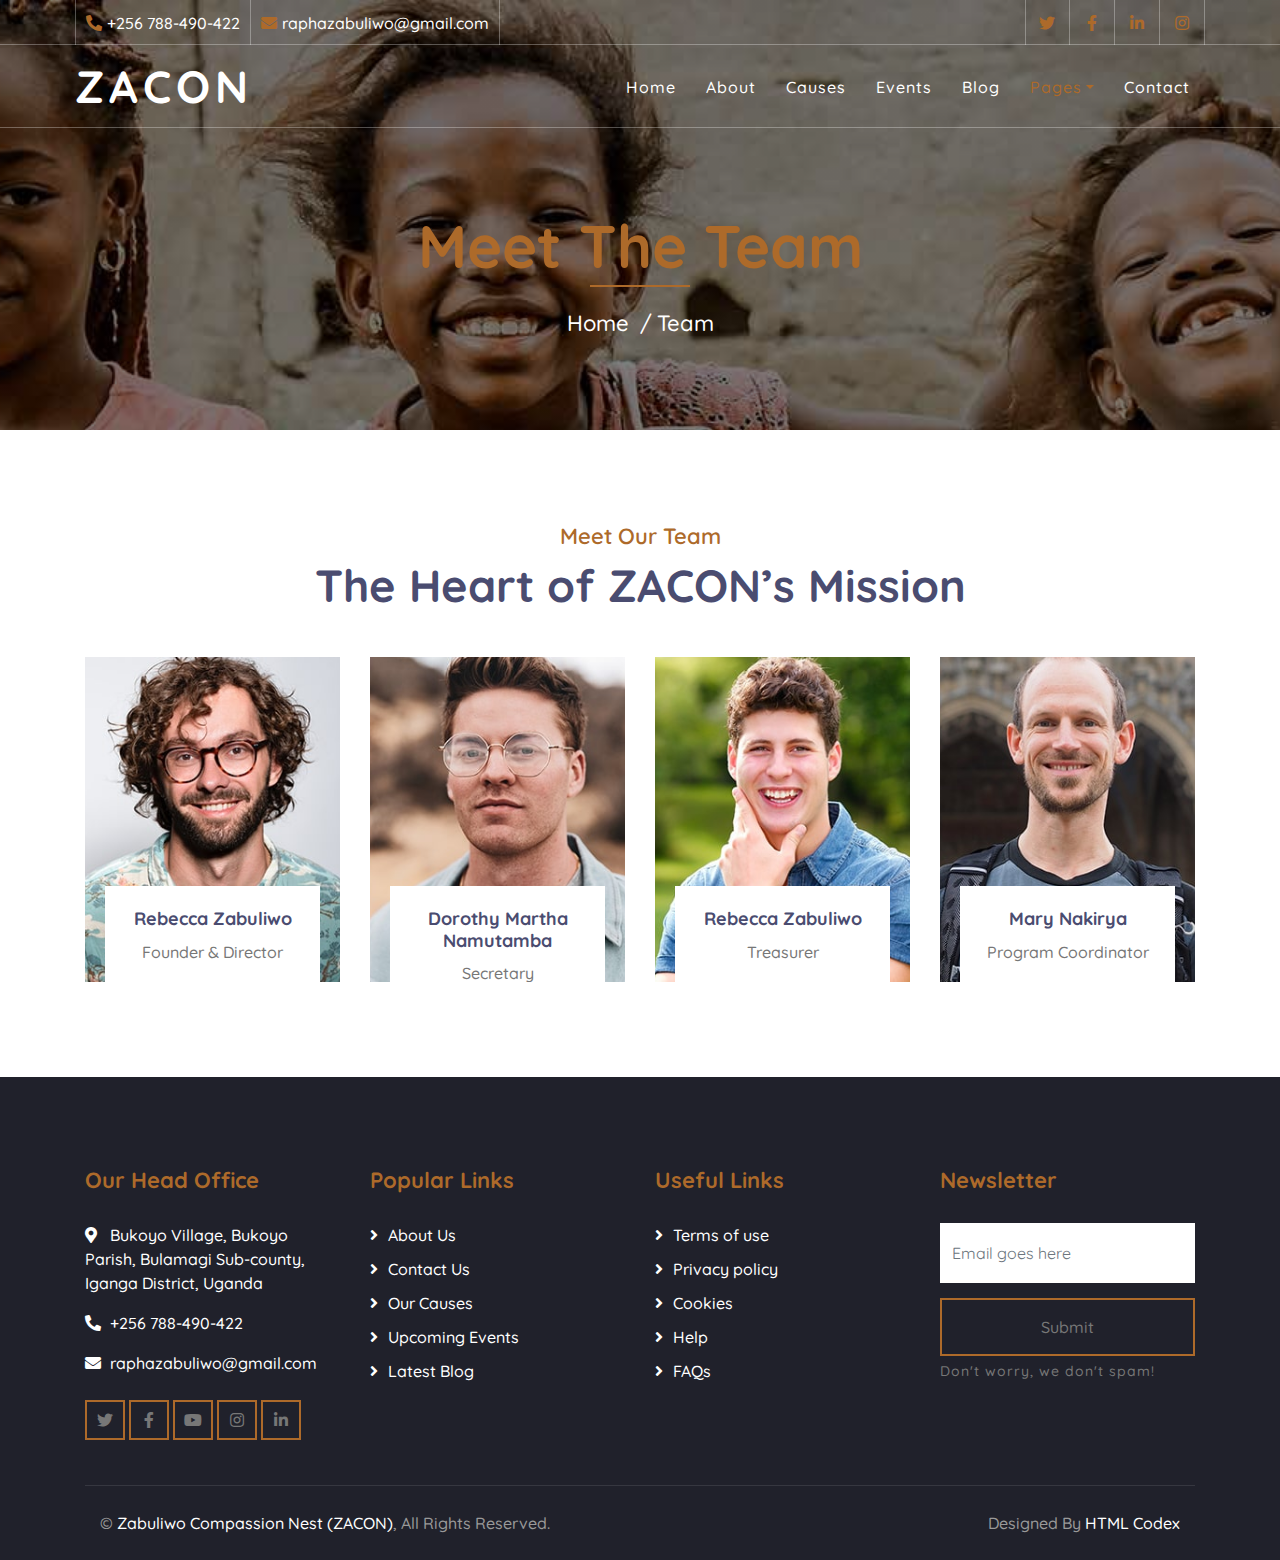
<file: team.html>
<!DOCTYPE html>
<html lang="en">
    <head>
        <meta charset="utf-8">
        <title>ZACON - Meet The Team</title>
        <meta content="width=device-width, initial-scale=1.0" name="viewport">
        <meta content="ZACON, team, vulnerable children, Iganga, education, shelter" name="keywords">
        <meta content="Meet the dedicated team at Zabuliwo Compassion Nest (ZACON) working to empower vulnerable children, women, and families in Iganga District, Uganda." name="description">

        <!-- Favicon -->
        <link href="img/favicon.ico" rel="icon">

        <!-- Google Font -->
        <link href="https://fonts.googleapis.com/css2?family=Quicksand:wght@300;400;500;600;700&display=swap" rel="stylesheet">
        
        <!-- CSS Libraries -->
        <link href="https://stackpath.bootstrapcdn.com/bootstrap/4.4.1/css/bootstrap.min.css" rel="stylesheet">
        <link href="https://cdnjs.cloudflare.com/ajax/libs/font-awesome/5.10.0/css/all.min.css" rel="stylesheet">
        <link href="lib/flaticon/font/flaticon.css" rel="stylesheet">
        <link href="lib/animate/animate.min.css" rel="stylesheet">
        <link href="lib/owlcarousel/assets/owl.carousel.min.css" rel="stylesheet">

        <!-- Template Stylesheet -->
        <link href="css/style.css" rel="stylesheet">
    </head>

    <body>
        <!-- Top Bar Start -->
        <div class="top-bar d-none d-md-block">
            <div class="container-fluid">
                <div class="row">
                    <div class="col-md-8">
                        <div class="top-bar-left">
                            <div class="text">
                                <i class="fa fa-phone-alt"></i>
                                <p>+256 788-490-422</p>
                            </div>
                            <div class="text">
                                <i class="fa fa-envelope"></i>
                                <p>raphazabuliwo@gmail.com</p>
                            </div>
                        </div>
                    </div>
                    <div class="col-md-4">
                        <div class="top-bar-right">
                            <div class="social">
                                <a href=""><i class="fab fa-twitter"></i></a>
                                <a href="https://www.facebook.com/ZACON"><i class="fab fa-facebook-f"></i></a>
                                <a href=""><i class="fab fa-linkedin-in"></i></a>
                                <a href=""><i class="fab fa-instagram"></i></a>
                            </div>
                        </div>
                    </div>
                </div>
            </div>
        </div>
        <!-- Top Bar End -->

        <!-- Nav Bar Start -->
        <div class="navbar navbar-expand-lg bg-dark navbar-dark">
            <div class="container-fluid">
                <a href="index.html" class="navbar-brand">ZACON</a>
                <button type="button" class="navbar-toggler" data-toggle="collapse" data-target="#navbarCollapse">
                    <span class="navbar-toggler-icon"></span>
                </button>

                <div class="collapse navbar-collapse justify-content-between" id="navbarCollapse">
                    <div class="navbar-nav ml-auto">
                        <a href="index.html" class="nav-item nav-link">Home</a>
                        <a href="about.html" class="nav-item nav-link">About</a>
                        <a href="causes.html" class="nav-item nav-link">Causes</a>
                        <a href="event.html" class="nav-item nav-link">Events</a>
                        <a href="blog.html" class="nav-item nav-link">Blog</a>
                        <div class="nav-item dropdown">
                            <a href="#" class="nav-link dropdown-toggle active" data-toggle="dropdown">Pages</a>
                            <div class="dropdown-menu">
                                <a href="single.html" class="dropdown-item">Detail Page</a>
                                <a href="service.html" class="dropdown-item">What We Do</a>
                                <a href="team.html" class="dropdown-item active">Meet The Team</a>
                                <a href="donate.html" class="dropdown-item">Donate Now</a>
                                <a href="volunteer.html" class="dropdown-item">Become A Volunteer</a>
                            </div>
                        </div>
                        <a href="contact.html" class="nav-item nav-link">Contact</a>
                    </div>
                </div>
            </div>
        </div>
        <!-- Nav Bar End -->
        
        <!-- Page Header Start -->
        <div class="page-header">
            <div class="container">
                <div class="row">
                    <div class="col-12">
                        <h2>Meet The Team</h2>
                    </div>
                    <div class="col-12">
                        <a href="index.html">Home</a>
                        <a href="team.html">Team</a>
                    </div>
                </div>
            </div>
        </div>
        <!-- Page Header End -->
        
        <!-- Team Start -->
        <div class="team">
            <div class="container">
                <div class="section-header text-center">
                    <p>Meet Our Team</p>
                    <h2>The Heart of ZACON’s Mission</h2>
                </div>
                <div class="row">
                    <div class="col-lg-3 col-md-6">
                        <div class="team-item">
                            <div class="team-img">
                                <img src="img/team-1.jpg" alt="Rebecca Zabuliwo">
                            </div>
                            <div class="team-text">
                                <h2>Rebecca Zabuliwo</h2>
                                <p>Founder & Director</p>
                                <div class="team-social">
                                    <a href=""><i class="fab fa-twitter"></i></a>
                                    <a href="https://www.facebook.com/ZACON"><i class="fab fa-facebook-f"></i></a>
                                    <a href=""><i class="fab fa-linkedin-in"></i></a>
                                    <a href=""><i class="fab fa-instagram"></i></a>
                                </div>
                            </div>
                        </div>
                    </div>
                    <div class="col-lg-3 col-md-6">
                        <div class="team-item">
                            <div class="team-img">
                                <img src="img/team-2.jpg" alt="Sarah Namutamba">
                            </div>
                            <div class="team-text">
                                <h2>Dorothy Martha Namutamba</h2>
                                <p>Secretary</p>
                                <div class="team-social">
                                    <a href=""><i class="fab fa-twitter"></i></a>
                                    <a href="https://www.facebook.com/ZACON"><i class="fab fa-facebook-f"></i></a>
                                    <a href=""><i class="fab fa-linkedin-in"></i></a>
                                    <a href=""><i class="fab fa-instagram"></i></a>
                                </div>
                            </div>
                        </div>
                    </div>
                    <div class="col-lg-3 col-md-6">
                        <div class="team-item">
                            <div class="team-img">
                                <img src="img/team-3.jpg" alt="John Mugabi">
                            </div>
                            <div class="team-text">
                                <h2>Rebecca Zabuliwo</h2>
                                <p>Treasurer</p>
                                <div class="team-social">
                                    <a href=""><i class="fab fa-twitter"></i></a>
                                    <a href="https://www.facebook.com/ZACON"><i class="fab fa-facebook-f"></i></a>
                                    <a href=""><i class="fab fa-linkedin-in"></i></a>
                                    <a href=""><i class="fab fa-instagram"></i></a>
                                </div>
                            </div>
                        </div>
                    </div>
                    <div class="col-lg-3 col-md-6">
                        <div class="team-item">
                            <div class="team-img">
                                <img src="img/team-4.jpg" alt="Mary Nakirya">
                            </div>
                            <div class="team-text">
                                <h2>Mary Nakirya</h2>
                                <p>Program Coordinator</p>
                                <div class="team-social">
                                    <a href=""><i class="fab fa-twitter"></i></a>
                                    <a href="https://www.facebook.com/ZACON"><i class="fab fa-facebook-f"></i></a>
                                    <a href=""><i class="fab fa-linkedin-in"></i></a>
                                    <a href=""><i class="fab fa-instagram"></i></a>
                                </div>
                            </div>
                        </div>
                    </div>
                </div>
            </div>
        </div>
        <!-- Team End -->

        <!-- Footer Start -->
        <div class="footer">
            <div class="container">
                <div class="row">
                    <div class="col-lg-3 col-md-6">
                        <div class="footer-contact">
                            <h2>Our Head Office</h2>
                            <p><i class="fa fa-map-marker-alt"></i>Bukoyo Village, Bukoyo Parish, Bulamagi Sub-county, Iganga District, Uganda</p>
                            <p><i class="fa fa-phone-alt"></i>+256 788-490-422</p>
                            <p><i class="fa fa-envelope"></i>raphazabuliwo@gmail.com</p>
                            <div class="footer-social">
                                <a class="btn btn-custom" href=""><i class="fab fa-twitter"></i></a>
                                <a class="btn btn-custom" href="https://www.facebook.com/ZACON"><i class="fab fa-facebook-f"></i></a>
                                <a class="btn btn-custom" href=""><i class="fab fa-youtube"></i></a>
                                <a class="btn btn-custom" href=""><i class="fab fa-instagram"></i></a>
                                <a class="btn btn-custom" href=""><i class="fab fa-linkedin-in"></i></a>
                            </div>
                        </div>
                    </div>
                    <div class="col-lg-3 col-md-6">
                        <div class="footer-link">
                            <h2>Popular Links</h2>
                            <a href="about.html">About Us</a>
                            <a href="contact.html">Contact Us</a>
                            <a href="causes.html">Our Causes</a>
                            <a href="event.html">Upcoming Events</a>
                            <a href="blog.html">Latest Blog</a>
                        </div>
                    </div>
                    <div class="col-lg-3 col-md-6">
                        <div class="footer-link">
                            <h2>Useful Links</h2>
                            <a href="">Terms of use</a>
                            <a href="">Privacy policy</a>
                            <a href="">Cookies</a>
                            <a href="">Help</a>
                            <a href="">FAQs</a>
                        </div>
                    </div>
                    <div class="col-lg-3 col-md-6">
                        <div class="footer-newsletter">
                            <h2>Newsletter</h2>
                            <form>
                                <input class="form-control" placeholder="Email goes here">
                                <button class="btn btn-custom">Submit</button>
                                <label>Don't worry, we don't spam!</label>
                            </form>
                        </div>
                    </div>
                </div>
            </div>
            <div class="container copyright">
                <div class="row">
                    <div class="col-md-6">
                        <p>© <a href="#">Zabuliwo Compassion Nest (ZACON)</a>, All Rights Reserved.</p>
                    </div>
                    <div class="col-md-6">
                        <p>Designed By <a href="https://htmlcodex.com">HTML Codex</a></p>
                    </div>
                </div>
            </div>
        </div>
        <!-- Footer End -->

        <!-- Back to top button -->
        <a href="#" class="back-to-top"><i class="fa fa-chevron-up"></i></a>
        
        <!-- Pre Loader -->
        <div id="loader" class="show">
            <div class="loader"></div>
        </div>

        <!-- JavaScript Libraries -->
        <script src="https://code.jquery.com/jquery-3.4.1.min.js"></script>
        <script src="https://stackpath.bootstrapcdn.com/bootstrap/4.4.1/js/bootstrap.bundle.min.js"></script>
        <script src="lib/easing/easing.min.js"></script>
        <script src="lib/owlcarousel/owl.carousel.min.js"></script>
        <script src="lib/waypoints/waypoints.min.js"></script>
        <script src="lib/counterup/counterup.min.js"></script>
        <script src="lib/parallax/parallax.min.js"></script>
        
        <!-- Contact Javascript File -->
        <script src="mail/jqBootstrapValidation.min.js"></script>
        <script src="mail/contact.js"></script>

        <!-- Template Javascript -->
        <script src="js/main.js"></script>
    </body>
</html>
</file>
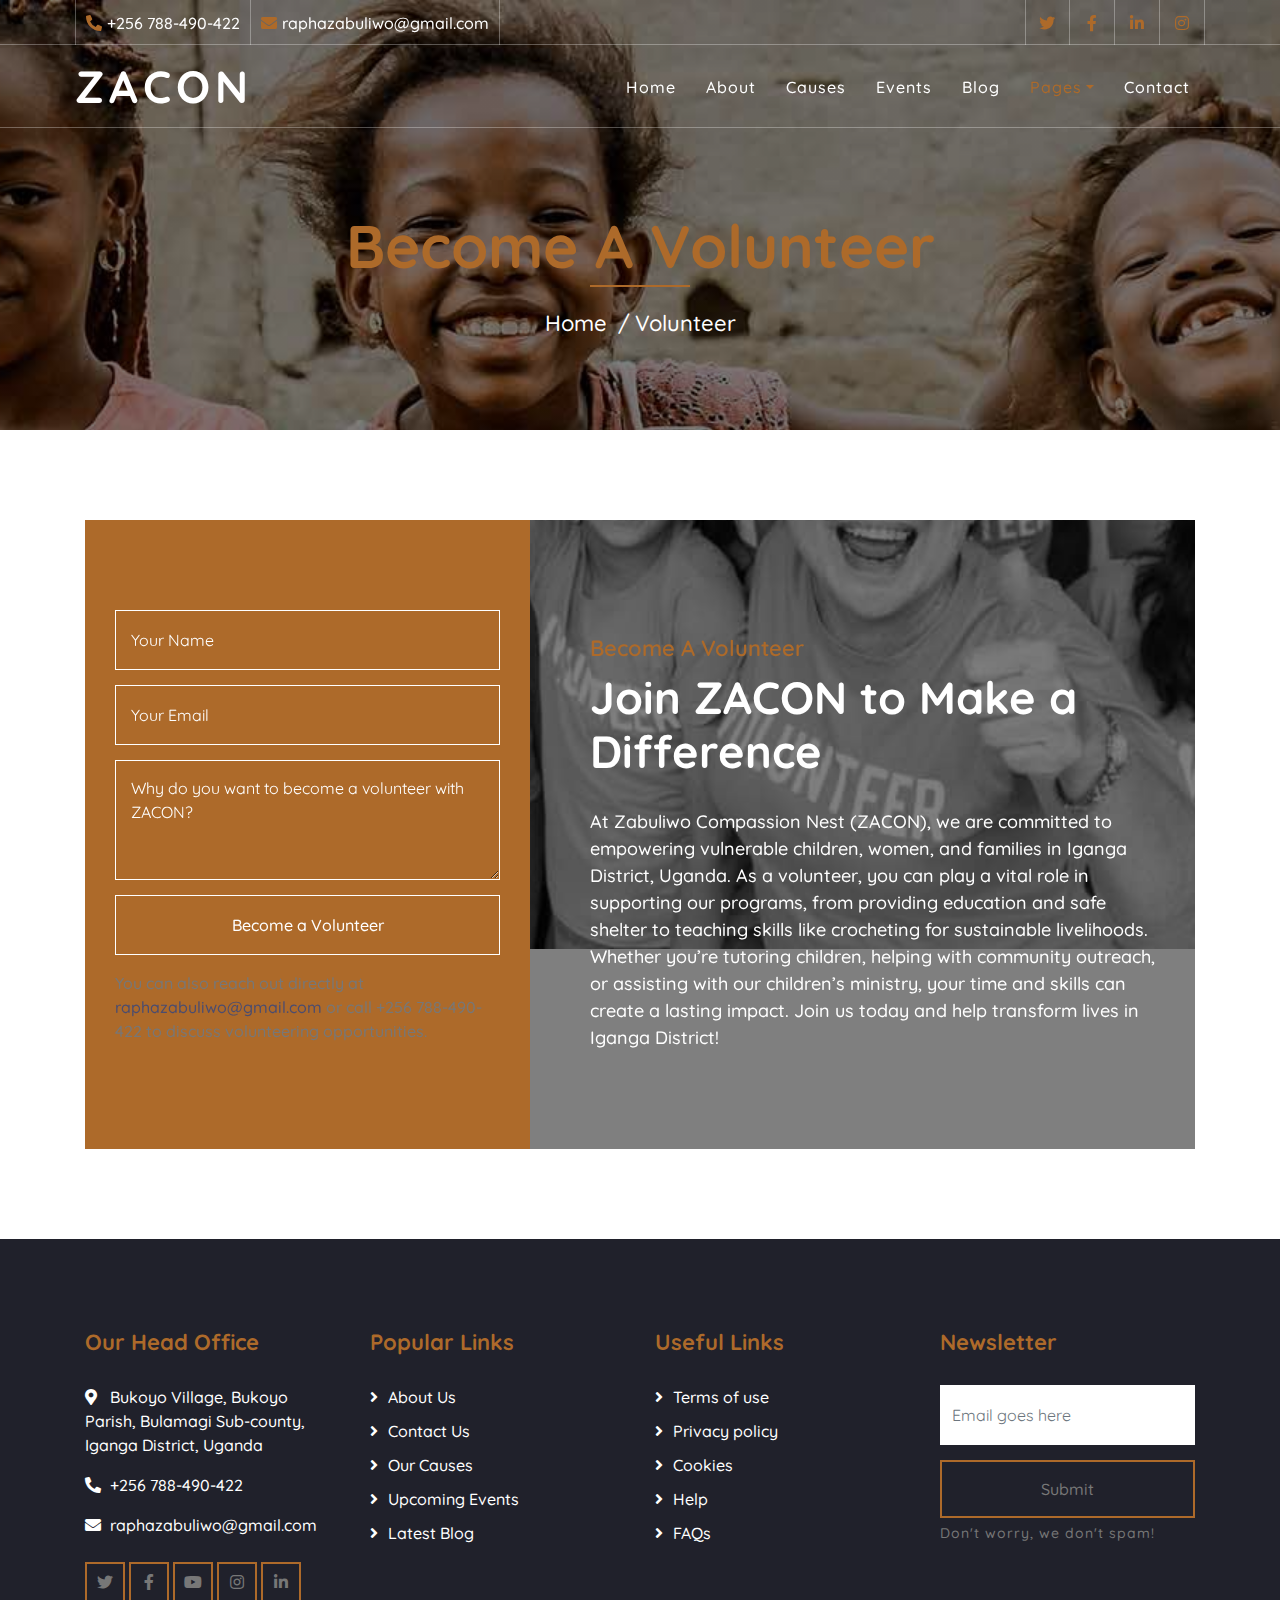
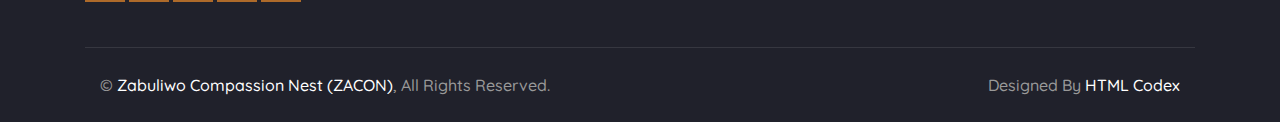
<file: volunteer.html>
<!DOCTYPE html>
<html lang="en">
    <head>
        <meta charset="utf-8">
        <title>ZACON - Become A Volunteer</title>
        <meta content="width=device-width, initial-scale=1.0" name="viewport">
        <meta content="ZACON, volunteer, vulnerable children, Iganga, education, shelter" name="keywords">
        <meta content="Join Zabuliwo Compassion Nest (ZACON) as a volunteer to support vulnerable children, women, and families in Iganga District, Uganda, through education, shelter, and sustainable livelihoods." name="description">

        <!-- Favicon -->
        <link href="img/favicon.ico" rel="icon">

        <!-- Google Font -->
        <link href="https://fonts.googleapis.com/css2?family=Quicksand:wght@300;400;500;600;700&display=swap" rel="stylesheet">
        
        <!-- CSS Libraries -->
        <link href="https://stackpath.bootstrapcdn.com/bootstrap/4.4.1/css/bootstrap.min.css" rel="stylesheet">
        <link href="https://cdnjs.cloudflare.com/ajax/libs/font-awesome/5.10.0/css/all.min.css" rel="stylesheet">
        <link href="lib/flaticon/font/flaticon.css" rel="stylesheet">
        <link href="lib/animate/animate.min.css" rel="stylesheet">
        <link href="lib/owlcarousel/assets/owl.carousel.min.css" rel="stylesheet">

        <!-- Template Stylesheet -->
        <link href="css/style.css" rel="stylesheet">
    </head>

    <body>
        <!-- Top Bar Start -->
        <div class="top-bar d-none d-md-block">
            <div class="container-fluid">
                <div class="row">
                    <div class="col-md-8">
                        <div class="top-bar-left">
                            <div class="text">
                                <i class="fa fa-phone-alt"></i>
                                <p>+256 788-490-422</p>
                            </div>
                            <div class="text">
                                <i class="fa fa-envelope"></i>
                                <p>raphazabuliwo@gmail.com</p>
                            </div>
                        </div>
                    </div>
                    <div class="col-md-4">
                        <div class="top-bar-right">
                            <div class="social">
                                <a href=""><i class="fab fa-twitter"></i></a>
                                <a href="https://www.facebook.com/ZACON"><i class="fab fa-facebook-f"></i></a>
                                <a href=""><i class="fab fa-linkedin-in"></i></a>
                                <a href=""><i class="fab fa-instagram"></i></a>
                            </div>
                        </div>
                    </div>
                </div>
            </div>
        </div>
        <!-- Top Bar End -->

        <!-- Nav Bar Start -->
        <div class="navbar navbar-expand-lg bg-dark navbar-dark">
            <div class="container-fluid">
                <a href="index.html" class="navbar-brand">ZACON</a>
                <button type="button" class="navbar-toggler" data-toggle="collapse" data-target="#navbarCollapse">
                    <span class="navbar-toggler-icon"></span>
                </button>

                <div class="collapse navbar-collapse justify-content-between" id="navbarCollapse">
                    <div class="navbar-nav ml-auto">
                        <a href="index.html" class="nav-item nav-link">Home</a>
                        <a href="about.html" class="nav-item nav-link">About</a>
                        <a href="causes.html" class="nav-item nav-link">Causes</a>
                        <a href="event.html" class="nav-item nav-link">Events</a>
                        <a href="blog.html" class="nav-item nav-link">Blog</a>
                        <div class="nav-item dropdown">
                            <a href="#" class="nav-link dropdown-toggle active" data-toggle="dropdown">Pages</a>
                            <div class="dropdown-menu">
                                <a href="single.html" class="dropdown-item">Detail Page</a>
                                <a href="service.html" class="dropdown-item">What We Do</a>
                                <a href="team.html" class="dropdown-item">Meet The Team</a>
                                <a href="donate.html" class="dropdown-item">Donate Now</a>
                                <a href="volunteer.html" class="dropdown-item active">Become A Volunteer</a>
                            </div>
                        </div>
                        <a href="contact.html" class="nav-item nav-link">Contact</a>
                    </div>
                </div>
            </div>
        </div>
        <!-- Nav Bar End -->
        
        <!-- Page Header Start -->
        <div class="page-header">
            <div class="container">
                <div class="row">
                    <div class="col-12">
                        <h2>Become A Volunteer</h2>
                    </div>
                    <div class="col-12">
                        <a href="index.html">Home</a>
                        <a href="volunteer.html">Volunteer</a>
                    </div>
                </div>
            </div>
        </div>
        <!-- Page Header End -->
        
        <!-- Volunteer Start -->
        <div class="container">
            <div class="volunteer" data-parallax="scroll" data-image-src="img/volunteer.jpg">
                <div class="row align-items-center">
                    <div class="col-lg-5">
                        <div class="volunteer-form">
                            <form action="https://formspree.io/f/your-form-id" method="POST">
                                <div class="control-group">
                                    <input type="text" class="form-control" name="name" placeholder="Your Name" required="required" />
                                </div>
                                <div class="control-group">
                                    <input type="email" class="form-control" name="email" placeholder="Your Email" required="required" />
                                </div>
                                <div class="control-group">
                                    <textarea class="form-control" name="message" placeholder="Why do you want to become a volunteer with ZACON?" required="required"></textarea>
                                </div>
                                <div>
                                    <button class="btn btn-custom" type="submit">Become a Volunteer</button>
                                </div>
                            </form>
                            <p class="mt-3">You can also reach out directly at <a href="mailto:raphazabuliwo@gmail.com">raphazabuliwo@gmail.com</a> or call +256 788-490-422 to discuss volunteering opportunities.</p>
                        </div>
                    </div>
                    <div class="col-lg-7">
                        <div class="volunteer-content">
                            <div class="section-header">
                                <p>Become A Volunteer</p>
                                <h2>Join ZACON to Make a Difference</h2>
                            </div>
                            <div class="volunteer-text">
                                <p>
                                    At Zabuliwo Compassion Nest (ZACON), we are committed to empowering vulnerable children, women, and families in Iganga District, Uganda. As a volunteer, you can play a vital role in supporting our programs, from providing education and safe shelter to teaching skills like crocheting for sustainable livelihoods. Whether you’re tutoring children, helping with community outreach, or assisting with our children’s ministry, your time and skills can create a lasting impact. Join us today and help transform lives in Iganga District!
                                </p>
                            </div>
                        </div>
                    </div>
                </div>
            </div>
        </div>
        <!-- Volunteer End -->

        <!-- Footer Start -->
        <div class="footer">
            <div class="container">
                <div class="row">
                    <div class="col-lg-3 col-md-6">
                        <div class="footer-contact">
                            <h2>Our Head Office</h2>
                            <p><i class="fa fa-map-marker-alt"></i>Bukoyo Village, Bukoyo Parish, Bulamagi Sub-county, Iganga District, Uganda</p>
                            <p><i class="fa fa-phone-alt"></i>+256 788-490-422</p>
                            <p><i class="fa fa-envelope"></i>raphazabuliwo@gmail.com</p>
                            <div class="footer-social">
                                <a class="btn btn-custom" href=""><i class="fab fa-twitter"></i></a>
                                <a class="btn btn-custom" href="https://www.facebook.com/ZACON"><i class="fab fa-facebook-f"></i></a>
                                <a class="btn btn-custom" href=""><i class="fab fa-youtube"></i></a>
                                <a class="btn btn-custom" href=""><i class="fab fa-instagram"></i></a>
                                <a class="btn btn-custom" href=""><i class="fab fa-linkedin-in"></i></a>
                            </div>
                        </div>
                    </div>
                    <div class="col-lg-3 col-md-6">
                        <div class="footer-link">
                            <h2>Popular Links</h2>
                            <a href="about.html">About Us</a>
                            <a href="contact.html">Contact Us</a>
                            <a href="causes.html">Our Causes</a>
                            <a href="event.html">Upcoming Events</a>
                            <a href="blog.html">Latest Blog</a>
                        </div>
                    </div>
                    <div class="col-lg-3 col-md-6">
                        <div class="footer-link">
                            <h2>Useful Links</h2>
                            <a href="">Terms of use</a>
                            <a href="">Privacy policy</a>
                            <a href="">Cookies</a>
                            <a href="">Help</a>
                            <a href="">FAQs</a>
                        </div>
                    </div>
                    <div class="col-lg-3 col-md-6">
                        <div class="footer-newsletter">
                            <h2>Newsletter</h2>
                            <form>
                                <input class="form-control" placeholder="Email goes here">
                                <button class="btn btn-custom">Submit</button>
                                <label>Don't worry, we don't spam!</label>
                            </form>
                        </div>
                    </div>
                </div>
            </div>
            <div class="container copyright">
                <div class="row">
                    <div class="col-md-6">
                        <p>© <a href="#">Zabuliwo Compassion Nest (ZACON)</a>, All Rights Reserved.</p>
                    </div>
                    <div class="col-md-6">
                        <p>Designed By <a href="https://htmlcodex.com">HTML Codex</a></p>
                    </div>
                </div>
            </div>
        </div>
        <!-- Footer End -->

        <!-- Back to top button -->
        <a href="#" class="back-to-top"><i class="fa fa-chevron-up"></i></a>
        
        <!-- Pre Loader -->
        <div id="loader" class="show">
            <div class="loader"></div>
        </div>

        <!-- JavaScript Libraries -->
        <script src="https://code.jquery.com/jquery-3.4.1.min.js"></script>
        <script src="https://stackpath.bootstrapcdn.com/bootstrap/4.4.1/js/bootstrap.bundle.min.js"></script>
        <script src="lib/easing/easing.min.js"></script>
        <script src="lib/owlcarousel/owl.carousel.min.js"></script>
        <script src="lib/waypoints/waypoints.min.js"></script>
        <script src="lib/counterup/counterup.min.js"></script>
        <script src="lib/parallax/parallax.min.js"></script>
        
        <!-- Contact Javascript File -->
        <script src="mail/jqBootstrapValidation.min.js"></script>
        <script src="mail/contact.js"></script>

        <!-- Template Javascript -->
        <script src="js/main.js"></script>
    </body>
</html>
</file>
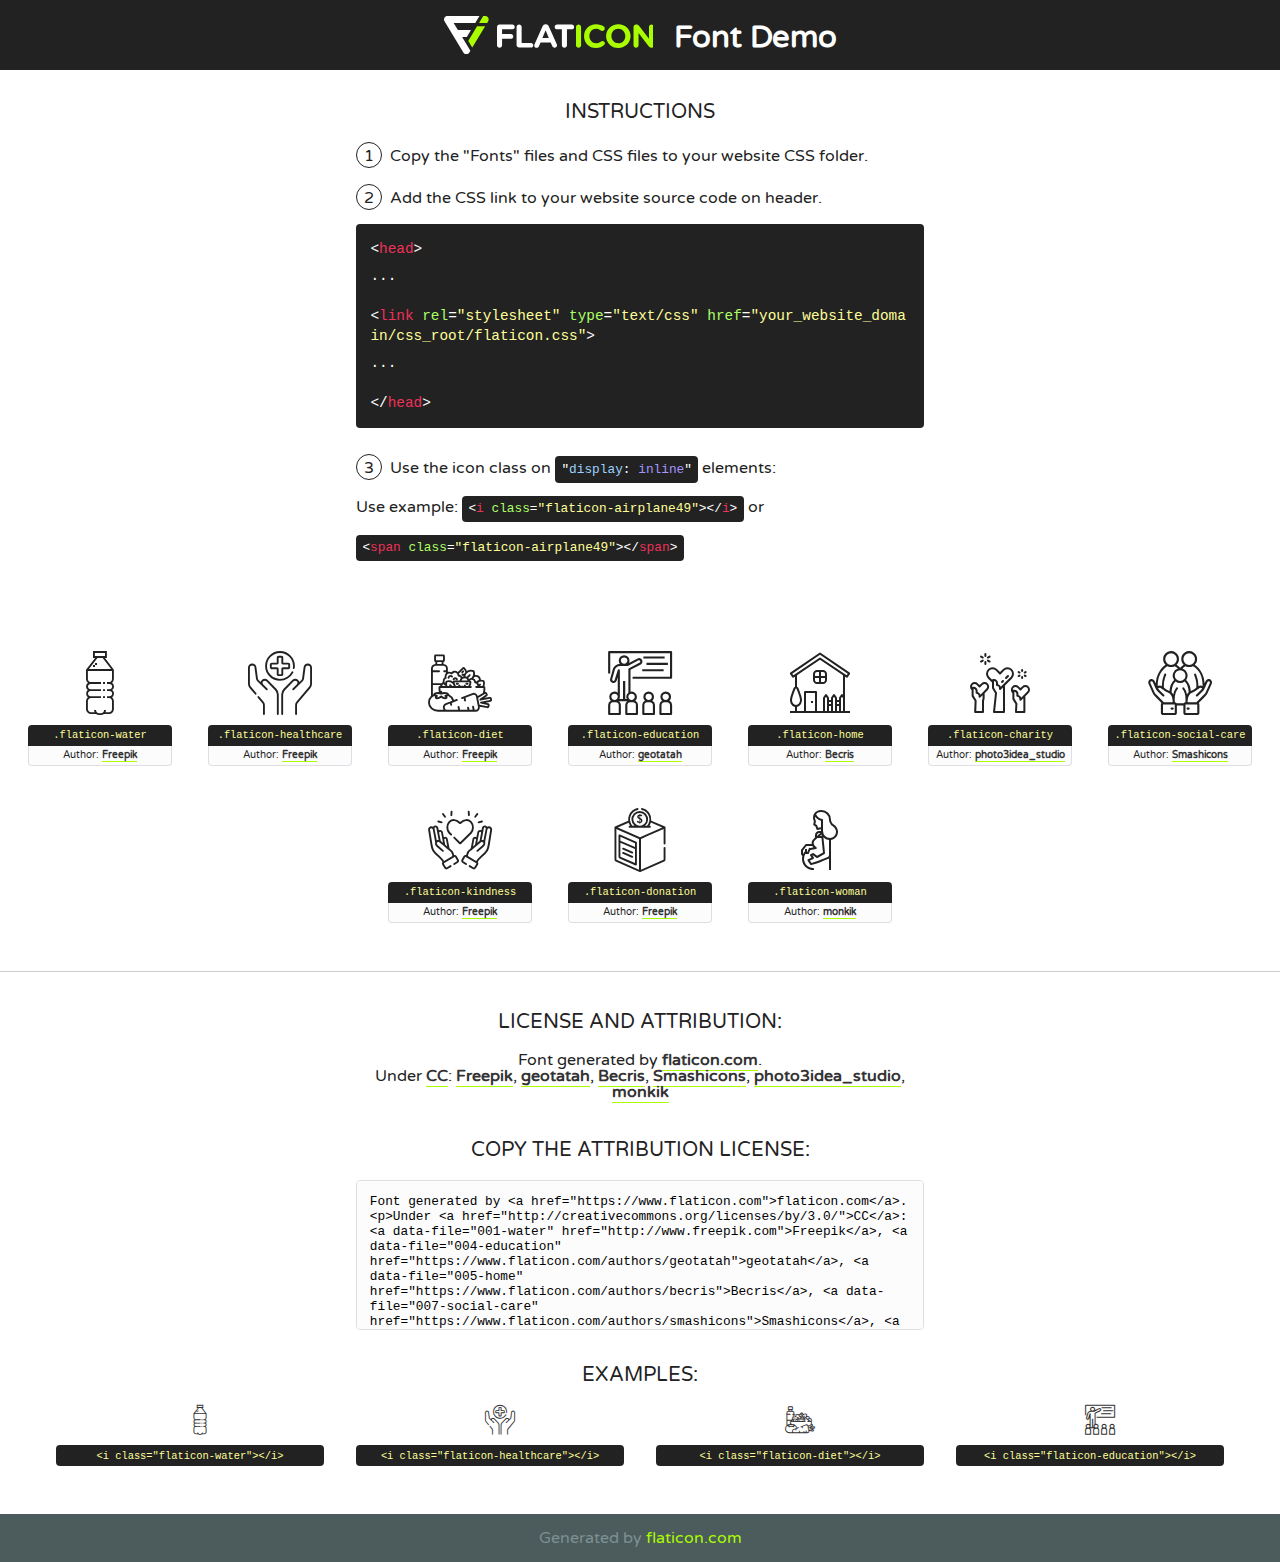
<file: lib/flaticon/font/flaticon.html>
<!DOCTYPE html>
<!--
  Flaticon icon font: Flaticon
  Creation date: 30/09/2020 10:47
-->
<html>
<!DOCTYPE html>
<html>

<head>
    <title>Flaticon WebFont</title>
    <link href="http://fonts.googleapis.com/css?family=Varela+Round" rel="stylesheet" type="text/css" />
    <link rel="stylesheet" type="text/css" href="flaticon.css">
    <meta charset="UTF-8">
    <style>
    html, body, div, span, applet, object, iframe,
    h1, h2, h3, h4, h5, h6, p, blockquote, pre,
    a, abbr, acronym, address, big, cite, code,
    del, dfn, em, img, ins, kbd, q, s, samp,
    small, strike, strong, sub, sup, tt, var,
    b, u, i, center,
    dl, dt, dd, ol, ul, li,
    fieldset, form, label, legend,
    table, caption, tbody, tfoot, thead, tr, th, td,
    article, aside, canvas, details, embed, 
    figure, figcaption, footer, header, hgroup, 
    menu, nav, output, ruby, section, summary,
    time, mark, audio, video {
        margin: 0;
        padding: 0;
        border: 0;
        font-size: 100%;
        font: inherit;
        vertical-align: baseline;
    }
    /* HTML5 display-role reset for older browsers */
    article, aside, details, figcaption, figure, 
    footer, header, hgroup, menu, nav, section {
        display: block;
    }
    body {
        line-height: 1;
    }
    ol, ul {
        list-style: none;
    }
    blockquote, q {
        quotes: none;
    }
    blockquote:before, blockquote:after,
    q:before, q:after {
        content: '';
        content: none;
    }
    table {
        border-collapse: collapse;
        border-spacing: 0;
    }
    body {
        font-family: 'Varela Round', Helvetica, Arial, sans-serif;
        font-size: 16px;
        color: #222;
    }
    a {
        color: #333;
        border-bottom: 1px solid #a9fd00;
        font-weight: bold;
        text-decoration: none;
    }
    * {
        -moz-box-sizing: border-box;
        -webkit-box-sizing: border-box;
        box-sizing: border-box;
        margin: 0;
        padding: 0;
    }
    [class^="flaticon-"]:before, [class*=" flaticon-"]:before, [class^="flaticon-"]:after, [class*=" flaticon-"]:after {
        font-family: Flaticon;
        font-size: 30px;
        font-style: normal;
        margin-left: 20px;
        color: #333;
    }
    .wrapper {
        max-width: 600px;
        margin: auto;
        padding: 0 1em;
    }
    .title {
        font-size: 1.25em;
        text-align: center;
        margin-bottom: 1em;
        text-transform: uppercase;
    }
    header {
        text-align: center;
        background-color: #222;
        color: #fff;
        padding: 1em;
    }
    header .logo {
        width: 210px;
        height: 38px;
        display: inline-block;
        vertical-align: middle;
        margin-right: 1em;
        border: none;
    }
    header strong {
        font-size: 1.95em;
        font-weight: bold;
        vertical-align: middle;
        margin-top: 5px;
        display: inline-block;
    }
    .demo {
        margin: 2em auto;
        line-height: 1.25em;
    }
    .demo ul li {
        margin-bottom: 1em;
    }
    .demo ul li .num {
        color: #222;
        border-radius: 20px;
        display: inline-block;
        width: 26px;
        padding: 3px;
        height: 26px;
        text-align: center;
        margin-right: 0.5em;
        border: 1px solid #222;
    }
    .demo ul li code {
        background-color: #222;
        border-radius: 4px;
        padding: 0.25em 0.5em;
        display: inline-block;
        color: #fff;
        font-family: Consolas,Monaco,Lucida Console,Liberation Mono,DejaVu Sans Mono,Bitstream Vera Sans Mono,Courier New, monospace;
        font-weight: lighter;
        margin-top: 1em;
        font-size: 0.8em;
        word-break: break-all;
    }
    .demo ul li code.big {
        padding: 1em;
        font-size: 0.9em;
    }
    .demo ul li code .red {
        color: #EF3159;
    }
    .demo ul li code .green {
        color: #ACFF65;
    }
    .demo ul li code .yellow {
        color: #FFFF99;
    }
    .demo ul li code .blue {
        color: #99D3FF;
    }
    .demo ul li code .purple {
        color: #A295FF;
    }
    .demo ul li code .dots {
        margin-top: 0.5em;
        display: block;
    }
    #glyphs {
        border-bottom: 1px solid #ccc;
        padding: 2em 0;
        text-align: center;
    }
    .glyph {
        display: inline-block;
        width: 9em;
        margin: 1em;
        text-align: center;
        vertical-align: top;
        background: #FFF;
    }
    .glyph .glyph-icon {
        padding: 10px;
        display: block;
        font-family:"Flaticon";
        font-size: 64px;
        line-height: 1;
    }
    .glyph .glyph-icon:before {
        font-size: 64px;
        color: #222;
        margin-left: 0;
    }
    .class-name {
        font-size: 0.65em;
        background-color: #222;
        color: #fff;
        border-radius: 4px 4px 0 0;
        padding: 0.5em;
        color: #FFFF99;
        font-family: Consolas,Monaco,Lucida Console,Liberation Mono,DejaVu Sans Mono,Bitstream Vera Sans Mono,Courier New, monospace;
    }
    .author-name {
        font-size: 0.6em;
        background-color: #fcfcfd;
        border: 1px solid #DEDEE4;
        border-top: 0;
        border-radius: 0 0 4px 4px;
        padding: 0.5em;
    }
    .class-name:last-child {
        font-size: 10px;
        color:#888;
    }
    .class-name:last-child a {
        font-size: 10px;
        color:#555;
    }
    .class-name:last-child a:hover {
        color:#a9fd00;
    }
    .glyph > input {
        display: block;
        width: 100px;
        margin: 5px auto;
        text-align: center;
        font-size: 12px;
        cursor: text;
    }
    .glyph > input.icon-input {
        font-family:"Flaticon";
        font-size: 16px;
        margin-bottom: 10px;
    }
    .attribution .title {
        margin-top: 2em;
    }
    .attribution textarea {
        background-color: #fcfcfd;
        padding: 1em;
        border: none;
        box-shadow: none;
        border: 1px solid #DEDEE4;
        border-radius: 4px;
        resize: none;
        width: 100%;
        height: 150px;
        font-size: 0.8em;
        font-family: Consolas,Monaco,Lucida Console,Liberation Mono,DejaVu Sans Mono,Bitstream Vera Sans Mono,Courier New, monospace;
        -webkit-appearance: none;
    }
    .iconsuse {
        margin: 2em auto;
        text-align: center;
        max-width: 1200px;
    }
    .iconsuse:after {
        content: '';
        display: table;
        clear: both;
    }
    .iconsuse .image {
        float: left;
        width: 25%;
        padding: 0 1em;
    }
    .iconsuse .image p {
        margin-bottom: 1em;
    }
    .iconsuse .image span {
        display: block;
        font-size: 0.65em;
        background-color: #222;
        color: #fff;
        border-radius: 4px;
        padding: 0.5em;
        color: #FFFF99;
        margin-top: 1em;
        font-family: Consolas,Monaco,Lucida Console,Liberation Mono,DejaVu Sans Mono,Bitstream Vera Sans Mono,Courier New, monospace;
    }
    #footer {
        text-align: center;
        background-color: #4C5B5C;
        color: #7c9192;
        padding: 1em;
    }
    #footer a {
        border: none;
        color: #a9fd00;
        font-weight: normal;
    }
    @media (max-width: 960px) {
        .iconsuse .image {
            width: 50%;
        }
    }
    @media (max-width: 560px) {
        .iconsuse .image {
            width: 100%;
        }
    }
    </style>
</head>

<body class="characters-off">

    <header>
        <a href="https://www.flaticon.com" target="_blank" class="logo">
            <svg version="1.1" xmlns="http://www.w3.org/2000/svg" xmlns:xlink="http://www.w3.org/1999/xlink" xmlns:a="http://ns.adobe.com/AdobeSVGViewerExtensions/3.0/" viewBox="0 0 560.875 102.036" enable-background="new 0 0 560.875 102.036" xml:space="preserve">
                <defs>
                </defs>
                <g>
                    <g class="letters">
                        <path fill="#ffffff" d="M141.596,29.675c0-3.777,2.985-6.767,6.764-6.767h34.438c3.426,0,6.15,2.728,6.15,6.15
                        c0,3.43-2.724,6.149-6.15,6.149h-27.674v13.091h23.719c3.429,0,6.151,2.724,6.151,6.15c0,3.43-2.723,6.149-6.151,6.149h-23.719
                        v17.574c0,3.773-2.986,6.761-6.764,6.761c-3.779,0-6.764-2.989-6.764-6.761V29.675z"></path>
                        <path fill="#ffffff" d="M193.844,29.149c0-3.781,2.985-6.767,6.764-6.767c3.776,0,6.763,2.985,6.763,6.767v42.957h25.039
                        c3.426,0,6.149,2.726,6.149,6.153c0,3.425-2.723,6.15-6.149,6.15h-31.802c-3.779,0-6.764-2.986-6.764-6.768V29.149z"></path>
                        <path fill="#ffffff" d="M241.891,75.71l21.438-48.407c1.492-3.341,4.215-5.357,7.906-5.357h0.792
                        c3.686,0,6.323,2.017,7.815,5.357l21.439,48.407c0.436,0.967,0.701,1.845,0.701,2.723c0,3.602-2.809,6.501-6.414,6.501
                        c-3.161,0-5.269-1.845-6.499-4.655l-4.132-9.661h-27.059l-4.301,10.102c-1.144,2.631-3.426,4.214-6.237,4.214
                        c-3.517,0-6.24-2.81-6.24-6.325C241.1,77.64,241.451,76.677,241.891,75.71z M279.932,58.666l-8.521-20.297l-8.526,20.297H279.932
                        z"></path>
                        <path fill="#ffffff" d="M314.864,35.387H301.86c-3.429,0-6.239-2.813-6.239-6.238c0-3.429,2.811-6.24,6.239-6.24h39.533
                        c3.426,0,6.237,2.811,6.237,6.24c0,3.425-2.811,6.238-6.237,6.238h-13.001v42.785c0,3.773-2.99,6.761-6.764,6.761
                        c-3.779,0-6.764-2.989-6.764-6.761V35.387z"></path>
                        <path fill="#A9FD00" d="M352.615,29.149c0-3.781,2.985-6.767,6.767-6.767c3.774,0,6.761,2.985,6.761,6.767v49.024
                        c0,3.773-2.987,6.761-6.761,6.761c-3.781,0-6.767-2.989-6.767-6.761V29.149z"></path>
                        <path fill="#A9FD00" d="M374.132,53.836v-0.179c0-17.481,13.178-31.801,32.065-31.801c9.22,0,15.459,2.458,20.557,6.238
                        c1.402,1.054,2.637,2.985,2.637,5.357c0,3.692-2.985,6.59-6.681,6.59c-1.845,0-3.071-0.702-4.044-1.319
                        c-3.776-2.813-7.729-4.393-12.562-4.393c-10.364,0-17.831,8.611-17.831,19.154v0.173c0,10.542,7.291,19.329,17.831,19.329
                        c5.715,0,9.492-1.756,13.359-4.834c1.049-0.874,2.458-1.491,4.039-1.491c3.429,0,6.325,2.813,6.325,6.236
                        c0,2.106-1.056,3.78-2.282,4.834c-5.539,4.834-12.036,7.733-21.878,7.733C387.572,85.464,374.132,71.493,374.132,53.836z"></path>
                        <path fill="#A9FD00" d="M433.009,53.836v-0.179c0-17.481,13.79-31.801,32.766-31.801c18.981,0,32.592,14.143,32.592,31.628v0.173
                        c0,17.483-13.785,31.807-32.769,31.807C446.625,85.464,433.009,71.32,433.009,53.836z M484.224,53.836v-0.179
                        c0-10.539-7.725-19.326-18.626-19.326c-10.893,0-18.449,8.611-18.449,19.154v0.173c0,10.542,7.73,19.329,18.626,19.329
                        C476.676,72.986,484.224,64.378,484.224,53.836z"></path>
                        <path fill="#A9FD00" d="M506.233,29.321c0-3.774,2.99-6.763,6.767-6.763h1.401c3.252,0,5.183,1.583,7.029,3.953l26.093,34.265
                        V29.059c0-3.692,2.99-6.677,6.681-6.677c3.683,0,6.671,2.985,6.671,6.677v48.934c0,3.78-2.987,6.765-6.764,6.765h-0.436
                        c-3.257,0-5.188-1.581-7.034-3.953l-27.056-35.492v32.944c0,3.687-2.985,6.676-6.678,6.676c-3.683,0-6.673-2.989-6.673-6.676
                        V29.321z"></path>
                    </g>
                    <g class="insignia">
                        <path fill="#ffffff" d="M48.372,56.137h12.517l11.156-18.537H37.186L25.688,18.539h57.825L94.668,0H9.271
                        C5.925,0,2.842,1.801,1.198,4.716c-1.644,2.907-1.593,6.482,0.134,9.343l50.38,83.501c1.678,2.781,4.689,4.476,7.938,4.476
                        c3.246,0,6.257-1.695,7.935-4.476l2.898-4.804L48.372,56.137z"></path>
                        <g class="i">
                            <path fill="#A9FD00" d="M93.575,18.539h0.031v0.004l21.652,0.004l2.705-4.488c1.727-2.861,1.778-6.436,0.133-9.343
                            C116.454,1.801,113.371,0,110.026,0h-5.294L93.575,18.539z"></path>
                            <polygon fill="#A9FD00" points="88.291,27.356 64.725,66.486 75.519,84.404 109.942,27.356"></polygon>
                        </g>
                    </g>
                </g>
            </svg>
        </a>
        <strong>Font Demo</strong>
    </header>


    <section class="demo wrapper">

        <p class="title">Instructions</p>

        <ul>
            <li>
                <span class="num">1</span>Copy the "Fonts" files and CSS files to your website CSS folder.
            </li>
            <li>
                <span class="num">2</span>Add the CSS link to your website source code on header.
                <code class="big">
                    &lt;<span class="red">head</span>&gt;
                    <br/><span class="dots">...</span>
                    <br/>&lt;<span class="red">link</span> <span class="green">rel</span>=<span class="yellow">"stylesheet"</span> <span class="green">type</span>=<span class="yellow">"text/css"</span> <span class="green">href</span>=<span class="yellow">"your_website_domain/css_root/flaticon.css"</span>&gt;
                    <br/><span class="dots">...</span>
                    <br/>&lt;/<span class="red">head</span>&gt;
                </code>
            </li>

            <li>
                <p>
                    <span class="num">3</span>Use the icon class on <code>"<span class="blue">display</span>:<span class="purple"> inline</span>"</code> elements:
                    <br />
                    Use example: <code>&lt;<span class="red">i</span> <span class="green">class</span>=<span class="yellow">&quot;flaticon-airplane49&quot;</span>&gt;&lt;/<span class="red">i</span>&gt;</code> or <code>&lt;<span class="red">span</span> <span class="green">class</span>=<span class="yellow">&quot;flaticon-airplane49&quot;</span>&gt;&lt;/<span class="red">span</span>&gt;</code>
            </li>
        </ul>

    </section>




   <section id="glyphs">          
    
      
        <div class="glyph"><div class="glyph-icon flaticon-water"></div>
            <div class="class-name">.flaticon-water</div>
            <div class="author-name">Author: <a data-file="001-water" href="http://www.freepik.com">Freepik</a> </div> 
        </div>        
        
        <div class="glyph"><div class="glyph-icon flaticon-healthcare"></div>
            <div class="class-name">.flaticon-healthcare</div>
            <div class="author-name">Author: <a data-file="002-healthcare" href="http://www.freepik.com">Freepik</a> </div> 
        </div>        
        
        <div class="glyph"><div class="glyph-icon flaticon-diet"></div>
            <div class="class-name">.flaticon-diet</div>
            <div class="author-name">Author: <a data-file="003-diet" href="http://www.freepik.com">Freepik</a> </div> 
        </div>        
        
        <div class="glyph"><div class="glyph-icon flaticon-education"></div>
            <div class="class-name">.flaticon-education</div>
            <div class="author-name">Author: <a data-file="004-education" href="https://www.flaticon.com/authors/geotatah">geotatah</a> </div> 
        </div>        
        
        <div class="glyph"><div class="glyph-icon flaticon-home"></div>
            <div class="class-name">.flaticon-home</div>
            <div class="author-name">Author: <a data-file="005-home" href="https://www.flaticon.com/authors/becris">Becris</a> </div> 
        </div>        
        
        <div class="glyph"><div class="glyph-icon flaticon-charity"></div>
            <div class="class-name">.flaticon-charity</div>
            <div class="author-name">Author: <a data-file="006-charity" href="https://www.flaticon.com/authors/photo3idea-studio">photo3idea_studio</a> </div> 
        </div>        
        
        <div class="glyph"><div class="glyph-icon flaticon-social-care"></div>
            <div class="class-name">.flaticon-social-care</div>
            <div class="author-name">Author: <a data-file="007-social-care" href="https://www.flaticon.com/authors/smashicons">Smashicons</a> </div> 
        </div>        
        
        <div class="glyph"><div class="glyph-icon flaticon-kindness"></div>
            <div class="class-name">.flaticon-kindness</div>
            <div class="author-name">Author: <a data-file="008-kindness" href="http://www.freepik.com">Freepik</a> </div> 
        </div>        
        
        <div class="glyph"><div class="glyph-icon flaticon-donation"></div>
            <div class="class-name">.flaticon-donation</div>
            <div class="author-name">Author: <a data-file="009-donation" href="http://www.freepik.com">Freepik</a> </div> 
        </div>        
        
        <div class="glyph"><div class="glyph-icon flaticon-woman"></div>
            <div class="class-name">.flaticon-woman</div>
            <div class="author-name">Author: <a data-file="010-woman" href="https://www.flaticon.com/authors/monkik">monkik</a> </div> 
        </div>        
        

    </section>



    <section class="attribution wrapper"   style="text-align:center;">

      <div class="title">License and attribution:</div><div class="attrDiv">Font generated by <a href="https://www.flaticon.com">flaticon.com</a>. <div><p>Under <a href="http://creativecommons.org/licenses/by/3.0/">CC</a>: <a data-file="001-water" href="http://www.freepik.com">Freepik</a>, <a data-file="004-education" href="https://www.flaticon.com/authors/geotatah">geotatah</a>, <a data-file="005-home" href="https://www.flaticon.com/authors/becris">Becris</a>, <a data-file="007-social-care" href="https://www.flaticon.com/authors/smashicons">Smashicons</a>, <a data-file="006-charity" href="https://www.flaticon.com/authors/photo3idea-studio">photo3idea_studio</a>, <a data-file="010-woman" href="https://www.flaticon.com/authors/monkik">monkik</a></p>  </div>
      </div>
      <div class="title">Copy the Attribution License:</div>

    <textarea onclick="this.focus();this.select();">Font generated by &lt;a href=&quot;https://www.flaticon.com&quot;&gt;flaticon.com&lt;/a&gt;. <p>Under <a href="http://creativecommons.org/licenses/by/3.0/">CC</a>: <a data-file="001-water" href="http://www.freepik.com">Freepik</a>, <a data-file="004-education" href="https://www.flaticon.com/authors/geotatah">geotatah</a>, <a data-file="005-home" href="https://www.flaticon.com/authors/becris">Becris</a>, <a data-file="007-social-care" href="https://www.flaticon.com/authors/smashicons">Smashicons</a>, <a data-file="006-charity" href="https://www.flaticon.com/authors/photo3idea-studio">photo3idea_studio</a>, <a data-file="010-woman" href="https://www.flaticon.com/authors/monkik">monkik</a></p>  
     </textarea>

    </section>

    <section class="iconsuse">

          <div class="title">Examples:</div>            
             
            <div class="image">
                <p>
                    <i class="glyph-icon flaticon-water"></i> 
                    <span>&lt;i class=&quot;flaticon-water&quot;&gt;&lt;/i&gt;</span>
                </p>
            </div>
            
            <div class="image">
                <p>
                    <i class="glyph-icon flaticon-healthcare"></i> 
                    <span>&lt;i class=&quot;flaticon-healthcare&quot;&gt;&lt;/i&gt;</span>
                </p>
            </div>
            
            <div class="image">
                <p>
                    <i class="glyph-icon flaticon-diet"></i> 
                    <span>&lt;i class=&quot;flaticon-diet&quot;&gt;&lt;/i&gt;</span>
                </p>
            </div>
            
            <div class="image">
                <p>
                    <i class="glyph-icon flaticon-education"></i> 
                    <span>&lt;i class=&quot;flaticon-education&quot;&gt;&lt;/i&gt;</span>
                </p>
            </div>
                       
        </div>
                            
    </section>

<div id="footer">
    <div>Generated by <a href="https://www.flaticon.com">flaticon.com</a>
    </div>
</div>



</body>
</html>
</file>
<file: lib/flaticon/font/flaticon.css>
/*
  	Flaticon icon font: Flaticon
  	Creation date: 30/09/2020 10:47
  	*/

@font-face {
  font-family: "Flaticon";
  src: url("./Flaticon.eot");
  src: url("./Flaticon.eot?#iefix") format("embedded-opentype"),
       url("./Flaticon.woff2") format("woff2"),
       url("./Flaticon.woff") format("woff"),
       url("./Flaticon.ttf") format("truetype"),
       url("./Flaticon.svg#Flaticon") format("svg");
  font-weight: normal;
  font-style: normal;
}

@media screen and (-webkit-min-device-pixel-ratio:0) {
  @font-face {
    font-family: "Flaticon";
    src: url("./Flaticon.svg#Flaticon") format("svg");
  }
}

[class^="flaticon-"]:before, [class*=" flaticon-"]:before,
[class^="flaticon-"]:after, [class*=" flaticon-"]:after {   
  font-family: Flaticon;
        font-size: 20px;
font-style: normal;
margin-left: 20px;
}

.flaticon-water:before { content: "\f100"; }
.flaticon-healthcare:before { content: "\f101"; }
.flaticon-diet:before { content: "\f102"; }
.flaticon-education:before { content: "\f103"; }
.flaticon-home:before { content: "\f104"; }
.flaticon-charity:before { content: "\f105"; }
.flaticon-social-care:before { content: "\f106"; }
.flaticon-kindness:before { content: "\f107"; }
.flaticon-donation:before { content: "\f108"; }
.flaticon-woman:before { content: "\f109"; }
</file>
<file: css/style.css>
/*******************************/
/********* General CSS *********/
/*******************************/
body {
    color: #777777;
    font-weight: 500;
    background: #ffffff;
    font-family: 'Quicksand', sans-serif;
}

h1,
h2, 
h3, 
h4,
h5, 
h6 {
    color: #4a4c70;
}

a {
    color: #4a4c70;
    transition: .3s;
}

a:hover,
a:active,
a:focus {
    color: #ad6a2a;
    outline: none;
    text-decoration: none;
}

.btn.btn-custom {
    padding: 12px 20px;
    text-align: center; 
   font-size: 16px;
    font-weight: 500;
    color: #777777;
    border-radius: 0;
    border: 2px solid #ad6a2a;
    box-shadow: inset 0 0 0 0 #ad6a2a;
    transition: ease-out 0.3s;
    -webkit-transition: ease-out 0.3s;
    -moz-transition: ease-out 0.3s;
}

.btn.btn-custom:hover {
    color: #20212B;
    box-shadow: inset 0 0 0 30px #ad6a2a;
}

.btn:focus,
.form-control:focus {
    box-shadow: none;
}

.container-fluid {
    max-width: 1366px;
}

[class^="flaticon-"]:before, [class*=" flaticon-"]:before,
[class^="flaticon-"]:after, [class*=" flaticon-"]:after {   
    font-size: inherit;
    margin-left: 0;
}


/**********************************/
/****** Loader & Back to Top ******/
/**********************************/
#loader {
    position: fixed;
    top: 0;
    right: 0;
    bottom: 0;
    left: 0;
    display: flex;
    align-items: center;
    justify-content: center;
    background: #ffffff;
    opacity: 0;
    visibility: hidden;
    -webkit-transition: opacity .3s ease-out, visibility 0s linear .3s;
    -o-transition: opacity .3s ease-out, visibility 0s linear .3s;
    transition: opacity .3s ease-out, visibility 0s linear .3s;
    z-index: 999;
}

#loader.show {
    -webkit-transition: opacity .6s ease-out, visibility 0s linear 0s;
    -o-transition: opacity .6s ease-out, visibility 0s linear 0s;
    transition: opacity .6s ease-out, visibility 0s linear 0s;
    visibility: visible;
    opacity: 1;
}

#loader .loader {
    position: relative;
    width: 45px;
    height: 45px;
    border: 5px solid #dddddd;
    border-top: 5px solid #ad6a2a;
    border-radius: 50%;
    -webkit-animation: spin 2s linear infinite;
    animation: spin 2s linear infinite;
}

@-webkit-keyframes spin {
    0% { -webkit-transform: rotate(0deg); }
    100% { -webkit-transform: rotate(360deg); }
}

@keyframes spin {
    0% { transform: rotate(0deg); }
    100% { transform: rotate(360deg); }
}

.back-to-top {
    position: fixed;
    display: none;
    background: #ad6a2a;
    width: 44px;
    height: 44px;
    text-align: center;
    line-height: 1;
    font-size: 22px;
    right: 15px;
    bottom: 15px;
    transition: background 0.5s;
    z-index: 9;
}

.back-to-top i {
    color: #4a4c70;
    padding-top: 10px;
}

.back-to-top:hover {
    background: #4a4c70;
}

.back-to-top:hover i {
    color: #ad6a2a;
}


/**********************************/
/********** Top Bar CSS ***********/
/**********************************/
.top-bar {
    position: absolute;
    height: 45px;
    width: 100%;
    top: 0;
    left: 0;
    z-index: 3;
    border-bottom: 1px solid rgba(255, 255, 255, .3);
}

.top-bar .top-bar-left {
    display: flex;
    align-items: center;
    justify-content: flex-start;
}

.top-bar .top-bar-right {
    display: flex;
    align-items: center;
    justify-content: flex-end;
}

.top-bar .text {
    display: flex;
    align-items: center;
    justify-content: center;
    flex-direction: row;
    height: 45px;
    padding: 0 10px;
    text-align: center;
    border-left: 1px solid rgba(255, 255, 255, .3);
}

.top-bar .text:last-child {
    border-right: 1px solid rgba(255, 255, 255, .3);
}

.top-bar .text i {
    font-size: 16px;
    color: #ad6a2a;
    margin-right: 5px;
}

.top-bar .text p {
    color: #ffffff;
    font-size: 16px;
    font-weight: 500;
    margin: 0;
}

.top-bar .social {
    display: flex;
    height: 45px;
    font-size: 0;
    justify-content: flex-end;
}

.top-bar .social a {
    display: flex;
    align-items: center;
    justify-content: center;
    width: 45px;
    height: 100%;
    font-size: 16px;
    color: #ad6a2a;
    border-right: 1px solid rgba(255, 255, 255, .3);
}

.top-bar .social a:first-child {
    border-left: 1px solid rgba(255, 255, 255, .3);
}

.top-bar .social a:hover {
    color: #ffffff;
    background: #ad6a2a;
}

@media (min-width: 992px) {
    .top-bar {
        padding: 0 60px;
    }
}


/**********************************/
/*********** Nav Bar CSS **********/
/**********************************/
.navbar {
    position: relative;
    transition: .5s;
    z-index: 999;
}

.navbar.nav-sticky {
    position: fixed;
    top: 0;
    width: 100%;
    box-shadow: 0 2px 5px rgba(0, 0, 0, .3);
    transition: .5s;
}

.navbar .navbar-brand {
    margin: 0;
    color: #ffffff;
    font-size: 45px;
    line-height: 0px;
    font-weight: 700;
    letter-spacing: 5px;
    text-transform: uppercase;
}

.navbar .navbar-brand img {
    max-width: 100%;
    max-height: 40px;
}

.navbar-dark .navbar-nav .nav-link,
.navbar-dark .navbar-nav .nav-link:focus,
.navbar-dark .navbar-nav .nav-link:hover,
.navbar-dark .navbar-nav .nav-link.active {
    padding: 10px 15px 8px 15px;
    color: #ffffff;
}

.navbar-dark .navbar-nav .nav-link:hover,
.navbar-dark .navbar-nav .nav-link.active {
    color: #ad6a2a;
    transition: none;
}

.navbar .dropdown-menu {
    margin-top: 0;
    border: 0;
    border-radius: 0;
    background: #f8f9fa;
}

@media (min-width: 992px) {
    .navbar {
        position: absolute;
        width: 100%;
        top: 45px;
        padding: 20px 60px;
        background: transparent !important;
        border-bottom: 1px solid rgba(255, 255, 255, .3);
        z-index: 9;
    }
    
    .navbar.nav-sticky {
        padding: 10px 60px;
        background: #20212B !important;
        border-bottom: none;
    }
    
    .page .navbar {
        background: #20212B !important;
    }
    
    .navbar a.nav-link {
        padding: 8px 15px;
        font-size: 16px;
        letter-spacing: 1px;
    }
}

@media (max-width: 991.98px) {   
    .navbar {
        padding: 15px;
        background: #20212B !important;
    }
    
    .navbar a.nav-link {
        padding: 5px;
    }
    
    .navbar .dropdown-menu {
        box-shadow: none;
    }
}


/*******************************/
/********** Hero CSS ***********/
/*******************************/
.carousel {
    position: relative;
    width: 100%;
    min-height: 300px;
    background: #ffffff;
    margin-bottom: 45px;
}

.carousel .container-fluid {
    padding: 0;
}

.carousel .carousel-item {
    position: relative;
    width: 100%;
    min-height: 300px;
    display: flex;
    align-items: center;
    justify-content: center;
    flex-direction: column;
}

.carousel .carousel-img {
    position: relative;
    width: 100%;
    height: 100%;
    min-height: 300px;
    text-align: right;
    overflow: hidden;
}

.carousel .carousel-img::after {
    position: absolute;
    content: "";
    top: 0;
    right: 0;
    bottom: 0;
    left: 0;
    background: rgba(0, 0, 0, .5);
    z-index: 1;
}

.carousel .carousel-img img {
    width: 100%;
    height: 100%;
    object-fit: cover;
}

.carousel .carousel-text {
    position: absolute;
    max-width: 700px;
    display: flex;
    align-items: center;
    justify-content: center;
    flex-direction: column;
    z-index: 2;
}

.carousel .carousel-text h1 {
    text-align: center;
    color: #ffffff;
    font-size: 60px;
    font-weight: 700;
    margin-bottom: 20px;
}

.carousel .carousel-text p {
    color: #ffffff;
    text-align: center;
    font-size: 20px;
    margin-bottom: 25px;
}

.carousel .carousel-btn .btn.btn-custom {
    color: #ffffff;
}

.carousel .carousel-btn .btn.btn-custom:hover {
    color: #20212B;
}

.carousel .carousel-btn .btn:first-child {
    margin-right: 15px;
}

.carousel .owl-nav {
    position: absolute;
    width: 100%;
    height: 60px;
    top: calc(50% - 30px);
    left: 0;
    display: flex;
    justify-content: space-between;
    z-index: 9;
}

.carousel .owl-nav .owl-prev,
.carousel .owl-nav .owl-next {
    width: 60px;
    height: 60px;
    display: flex;
    align-items: center;
    justify-content: center;
    color: #ad6a2a;
    background: rgba(256, 256, 256, .2);
    font-size: 22px;
    transition: .3s;
}

.carousel .owl-nav .owl-prev:hover,
.carousel .owl-nav .owl-next:hover {
    color: #ffffff;
    background: #ad6a2a;
}

.carousel .owl-nav .owl-prev {
    margin-right: 2px;
}

.carousel .animated {
    -webkit-animation-duration: 1s;
    animation-duration: 1s;
}

#videoModal .modal-dialog {
    position: relative;
    max-width: 800px;
    margin: 60px auto 0 auto;
}

#videoModal .modal-body {
    position: relative;
    padding: 0px;
}

#videoModal .close {
    position: absolute;
    width: 30px;
    height: 30px;
    right: 0px;
    top: -30px;
    z-index: 999;
    font-size: 30px;
    font-weight: normal;
    color: #ffffff;
    background: #000000;
    opacity: 1;
}

@media (max-width: 991.98px) {
    .carousel .carousel-text h1 {
        font-size: 35px;
    }
    
    .carousel .carousel-text p {
        font-size: 16px;
    }
    
    .carousel .carousel-text .btn {
        padding: 12px 30px;
        font-size: 15px;
        letter-spacing: 0;
    }
}

@media (max-width: 767.98px) {
    .carousel .carousel-text h1 {
        font-size: 30px;
    }
    
    .carousel .carousel-text .btn {
        padding: 10px 25px;
        font-size: 15px;
        letter-spacing: 0;
    }
}

@media (max-width: 575.98px) {
    .carousel .carousel-text h1 {
        font-size: 25px;
    }
    
    .carousel .carousel-text .btn {
        padding: 8px 20px;
        font-size: 14px;
        letter-spacing: 0;
    }
}


/*******************************/
/******* Page Header CSS *******/
/*******************************/
.page-header {
    position: relative;
    margin-bottom: 45px;
    padding: 210px 0 90px 0;
    text-align: center;
    background: linear-gradient(rgba(0, 0, 0, .5), rgba(0, 0, 0, .5)), url(../img/page-header.jpg);
    background-attachment: fixed;
    background-position: center;
    background-repeat: no-repeat;
    background-size: cover;
}

.page-header h2 {
    position: relative;
    color: #ad6a2a;
    font-size: 60px;
    font-weight: 700;
    margin-bottom: 20px;
    padding-bottom: 5px;
}

.page-header h2::after {
    position: absolute;
    content: "";
    width: 100px;
    height: 2px;
    left: calc(50% - 50px);
    bottom: 0;
    background: #ad6a2a;
}

.page-header a {
    position: relative;
    padding: 0 12px;
    font-size: 22px;
    color: #ffffff;
}

.page-header a:hover {
    color: #ad6a2a;
}

.page-header a::after {
    position: absolute;
    content: "/";
    width: 8px;
    height: 8px;
    top: -2px;
    right: -7px;
    text-align: center;
    color: #ffffff;
}

.page-header a:last-child::after {
    display: none;
}

@media (max-width: 991.98px) {
    .page-header {
        padding: 60px 0;
    }
    
    .page-header h2 {
        font-size: 45px;
    }
    
    .page-header a {
        font-size: 20px;
    }
}

@media (max-width: 767.98px) {
    .page-header {
        padding: 45px 0;
    }
    
    .page-header h2 {
        font-size: 35px;
    }
    
    .page-header a {
        font-size: 18px;
    }
}


/*******************************/
/******* Section Header ********/
/*******************************/
.section-header {
    position: relative;
    width: 100%;
    max-width: 700px;
    margin: 0 auto 45px auto;
}

.section-header p {
    margin-bottom: 5px;
    position: relative;
    font-size: 22px;
    font-weight: 600;
    text-transform: capitalize;
    color: #ad6a2a;
}

.section-header h2 {
    margin: 0;
    font-size: 45px;
    font-weight: 700;
}

@media (max-width: 991.98px) {
    .section-header h2 {
        font-size: 45px;
    }
}

@media (max-width: 767.98px) {
    .section-header h2 {
        font-size: 40px;
    }
}

@media (max-width: 575.98px) {
    .section-header h2 {
        font-size: 35px;
    }
}


/*******************************/
/********** About CSS **********/
/*******************************/
.about {
    position: relative;
    width: 100%;
    padding: 45px 0;
}

.about .section-header {
    margin-bottom: 30px;
    margin-left: 0;
}

.about .about-img {
    width: 100%;
    height: 100vh;
}

.about .about-tab {
    width: 100%;
}

.about .about-tab .nav.nav-pills .nav-link {
    padding: 8px;
    font-weight: 600;
    background: none;
    border-radius: 0;
    border-bottom: 1px solid rgba(0, 0, 0, .15);
    transition: none;
}

.about .about-tab .nav.nav-pills .nav-link:hover,
.about .about-tab .nav.nav-pills .nav-link.active {
    color: #ad6a2a;
    padding-bottom: 7px;
    border-bottom: 3px solid #ad6a2a;
}

.about .about-tab .tab-content {
    padding: 15px 0 0 0;
    background: transparent;
}

.about .about-tab .tab-content .container {
    padding: 0;
}

@media (max-width: 991.98px) {
    .about .section-header {
        margin-top: 30px;
    }
}


/*******************************/
/********* Service CSS *********/
/*******************************/
.service {
    position: relative;
    width: 100%;
    padding: 45px 0 15px 0;
}

.service .service-item {
    position: relative;
    width: 100%;
    display: flex;
    justify-content: space-between;
    margin-bottom: 45px;
    transition: .3s;
}

.service .service-icon {
    position: relative;
    width: 60px;
}

.service .service-icon i {
    position: relative;
    display: block;
    color: #ad6a2a;
    font-size: 60px;
    line-height: 60px;
    margin-top: 5px;
}

.service .service-text {
    position: relative;
    margin-left: 20px;
    padding-left: 20px;
}

.service .service-text::before {
    position: absolute;
    content: "";
    width: 1px;
    height: calc(100% - 10px);
    top: 5px;
    left: 0;
    background: rgba(0, 0, 0, .1);
}

.service .service-text::after {
    position: absolute;
    content: "";
    width: 3px;
    height: 40px;
    top: calc(50% - 20px);
    left: -1px;
    background: #ad6a2a;
}

.service .service-text h3 {
    margin-bottom: 10px;
    font-size: 22px;
    font-weight: 700;
    letter-spacing: 1px;
}

.service .service-text p {
    margin: 0;
}


/*******************************/
/********* Donate CSS **********/
/*******************************/
.donate {
    position: relative;
    width: 100%;
    margin: 45px 0;
    background: rgba(0, 0, 0, .5);
}

.donate .donate-content {
    padding: 45px 0 15px 0;
}

.container .donate {
    margin: 90px 0;
}

.container .donate .donate-content {
    padding: 45px 30px 15px 30px;
}

.donate .donate-content .section-header {
    margin-bottom: 30px;
}

.donate .donate-content .section-header h2 {
    color: #ffffff;
}

.donate .donate-text p {
    color: #ffffff;
    font-size: 18px;
}

.donate .donate-form {
    padding: 90px 30px;
    background: #ad6a2a;
}

.donate .donate-form .control-group {
    margin-bottom: 15px;
}

.donate .donate-form .form-control {
    height: 60px;
    color: #ffffff;
    padding: 0 15px;
    border-radius: 0;
    border: 1px solid #ffffff;
    background: transparent;
}

.donate .donate-form .form-control::placeholder {
    color: #ffffff;
    opacity: 1;
}

.donate .donate-form .form-control:-ms-input-placeholder,
.donate .donate-form .form-control::-ms-input-placeholder {
    color: #ffffff;
}

.donate .donate-form .btn-group {
    display: flex;
    justify-content: space-between;
    margin-bottom: 15px;
}

.donate .donate-form .btn.btn-custom {
    padding: 15px 0;
    width: 100%;
    height: 60px;
    color: #ffffff;
    border: 1px solid #ffffff;
    box-shadow: inset 0 0 0 0 #ffffff;
}

.donate .donate-form .btn.btn-custom:hover,
.donate .donate-form .btn.btn-custom.active {
    color: #ad6a2a;
    border: 1px solid #ffffff;
    box-shadow: inset 0 0 0 30px #ffffff;
}



/*******************************/
/********** Causes CSS *********/
/*******************************/
.causes {
    position: relative;
    width: 100%;
    padding: 45px 0;
}

.causes .causes-carousel {
    width: calc(100% + 30px);
    margin-left: -15px;
    margin-right: -15px;
}

.causes .causes-item {
    margin: 0 15px;
    overflow: hidden;
    background: #f3f6ff;
}

.causes .causes-img {
    overflow: hidden;
}

.causes .causes-img img {
    width: 100%;
    transition: .3s;
}

.causes .causes-item:hover img {
    transform: scale(1.1);
}


.causes .causes-progress {
    width: 100%;
    margin-top: 32px;
    padding: 30px 30px 20px 30px;
}

.causes .progress {
    height: 10px;
    border-radius: 0;
    background: #dddddd;
    overflow: visible;
}

.causes .progress .progress-bar {
    position: relative;
    width: 0px;
    background: #ad6a2a;
    overflow: visible;
    transition: 2s;
}

.causes .progress-bar span {
    position: absolute;
    top: -32px;
    right: 0;
    height: 23px;
    display: inline-block;
    padding: 2px 6px;
    background: #ad6a2a;
    color: #20212B;
}

.causes .progress-bar span::after {
    position: absolute;
    content: "";
    width: 0;
    height: 0;
    top: 23px;
    left: calc(50% - 6px);
    border: 6px solid;
    border-color: #ad6a2a transparent transparent transparent;
}

.causes .progress-text {
    margin-top: 5px;
    display: flex;
    justify-content: space-between;
}

.causes .progress-text p {
    margin: 0;
}

.causes .causes-text {
    padding: 0 30px;
}

.causes .causes-text h3 {
    font-size: 22px;
    font-weight: 700;
}

.causes .causes-text p {
    margin: 0;
}

.causes .causes-btn {
    margin-top: 25px;
    display: flex;
    justify-content: space-between;
}

.causes .causes-btn .btn {
    padding: 10px 0;
    width: 50%;
}

.causes .causes-btn .btn:last-child {
    color: #20212B;
    background: #ad6a2a;
}

.causes .causes-btn .btn:last-child:hover {
    color: #ffffff;
}



/*******************************/
/********** Facts CSS **********/
/*******************************/
.facts {
    position: relative;
    width: 100%;
    min-height: 400px;
    margin: 45px 0;
    display: flex;
    align-items: center;
    background: rgba(0, 0, 0, .5);
}

.facts .facts-item {
    display: flex;
    flex-direction: row;
    margin: 25px 0;
}

.facts .facts-item i {
    margin-top: 10px;
    font-size: 60px;
    line-height: 60px;
    color: #ad6a2a;
}

.facts .facts-text {
    padding-left: 20px;
}

.facts .facts-text h3 {
    position: relative;
    display: inline-block;
    color: #ffffff;
    font-size: 45px;
    font-weight: 700;
}

.facts .facts-text h3::after {
    position: absolute;
    top: 0px;
    color: #ffffff;
    font-size: 25px;
    font-family: "Font Awesome 5 Free";
    font-weight: 900;
}

.facts .facts-text h3.facts-plus::after {
    content: "\f067";
    right: -25px;
}

.facts .facts-text h3.facts-dollar::after {
    content: "\f155";
    right: -18px;
}

.facts .facts-text p {
    color: #ffffff;
    font-size: 22px;
    font-weight: 600;
    margin: 0;
}


/*******************************/
/*********** Team CSS **********/
/*******************************/
.team {
    position: relative;
    width: 100%;
    padding: 45px 0 15px 0;
}

.team .team-item {
    position: relative;
    margin-bottom: 35px;
}

.team .team-img {
    position: relative;
    overflow: hidden;
}

.team .team-img img {
    width: 100%;
    transform: scale(1.1);
    margin-bottom: -15px;
    transition: .3s;
}

.team .team-item:hover img {
    margin: -15px 0 0 0;
}

.team .team-text {
    position: absolute;
    width: calc(100% - 40px);
    height: 96px;
    bottom: 0;
    left: 20px;
    padding: 22px 0;
    text-align: center;
    background: #ffffff;
    transition: .3s;
    overflow: hidden;
}

.team .team-text h2 {
    font-size: 18px;
    font-weight: 700;
    margin-bottom: 10px;
}

.team .team-text p {
    margin-bottom: 20px;
}

.team .team-social {
    position: relative;
    font-size: 0;
}

.team .team-social a {
    display: inline-block;
    width: 35px;
    height: 35px;
    margin: 0 3px;
    padding: 5px 0;
    text-align: center;
    font-size: 14px;
    color: #4a4c70;
    border: 2px solid #ad6a2a;
    transition: .3s;
}

.team .team-social a:hover {
    color: #20212B;
    background: #ad6a2a;
}

.team .team-item:hover .team-text {
    height: 160px;
}


/*******************************/
/******* Testimonial CSS *******/
/*******************************/
.testimonial {
    position: relative;
    width: 100%;
    padding: 45px 0;
}

.testimonial .testimonials-carousel {
    position: relative;
    width: calc(100% + 30px);
    margin: 0 -15px;
}

.testimonial .testimonial-item {
    position: relative;
    width: 100%;
    padding: 0 15px;
    display: flex;
    flex-direction: column;
    overflow: hidden;
}

.testimonial .testimonial-profile {
    display: flex;
    align-items: center;
    margin-bottom: 15px;
    border-bottom: 1px solid rgba(0, 0, 0, .1);
}

.testimonial .testimonial-profile img {
    width: 80px;
    margin-bottom: -1px;
}

.testimonial .testimonial-name {
    padding-left: 15px;
    width: calc(100% - 95px);
}

.testimonial .testimonial-name h3 {
    font-size: 20px;
    font-weight: 600;
    margin-bottom: 5px;
}

.testimonial .testimonial-name p {
    margin: 0;
    font-style: italic;
}

.testimonial .testimonial-text p {
    margin: 0;
}

.testimonial .owl-dots {
    margin-top: 15px;
    text-align: center;
}

.testimonial .owl-dot {
    display: inline-block;
    margin: 0 5px;
    width: 12px;
    height: 12px;
    border-radius: 0;
    background: #ad6a2a;
}

.testimonial .owl-dot.active {
    background: #20212B;
}


/*******************************/
/******** Volunteer CSS ********/
/*******************************/
.volunteer {
    position: relative;
    width: 100%;
    margin: 45px 0;
    background: rgba(0, 0, 0, .5);
}

.volunteer .volunteer-content {
    padding: 30px 0 45px 0;
}

.container .volunteer {
    margin: 90px 0;
}

.container .volunteer .volunteer-content {
    padding: 45px 30px 15px 30px;
}

.volunteer .volunteer-content .section-header {
    margin-bottom: 30px;
}

.volunteer .volunteer-content .section-header h2 {
    color: #ffffff;
}

.volunteer .volunteer-text p {
    color: #ffffff;
    font-size: 18px;
}

.volunteer .volunteer-form {
    padding: 90px 30px;
    background: #ad6a2a;
}

.volunteer .volunteer-form .control-group {
    margin-bottom: 15px;
}

.volunteer .volunteer-form .form-control {
    height: 60px;
    color: #ffffff;
    padding: 0 15px;
    border-radius: 0;
    border: 1px solid #ffffff;
    background: transparent;
}

.volunteer .volunteer-form textarea.form-control {
    height: 120px;
    padding: 15px;
}

.volunteer .volunteer-form .form-control::placeholder {
    color: #ffffff;
    opacity: 1;
}

.volunteer .volunteer-form .form-control:-ms-input-placeholder,
.volunteer .volunteer-form .form-control::-ms-input-placeholder {
    color: #ffffff;
}

.volunteer .volunteer-form .btn.btn-custom {
    padding: 15px 0;
    width: 100%;
    height: 60px;
    color: #ffffff;
    border: 1px solid #ffffff;
    box-shadow: inset 0 0 0 0 #ffffff;
}

.volunteer .volunteer-form .btn.btn-custom:hover {
    color: #ad6a2a;
    border: 1px solid #ffffff;
    box-shadow: inset 0 0 0 30px #ffffff;
}


/*******************************/
/********** Event CSS **********/
/*******************************/
.event {
    position: relative;
    width: 100%;
    padding: 45px 0 15px 0;
}

.event .event-item {
    margin-bottom: 30px;
    background: #f3f6ff;
}

.event .event-item img {
    width: 100%;
}

.event .event-content {
    padding: 30px;
    display: flex;
}

.event .event-meta {
    margin-bottom: 15px;
    display: flex;
    flex-direction: column;
}

.event .event-meta p {
    position: relative;
    margin-bottom: 8px;
    padding-bottom: 8px;
    white-space: nowrap;
    border-bottom: 1px solid rgba(0, 0, 0, .15);
}

.event .event-meta p:last-child {
    border-bottom: none;
}

.event .event-meta i {
    color: #4a4c70;
    width: 25px;
}

.event .event-text {
    position: relative;
    margin-left: 20px;
    padding-left: 20px;
}

.event .event-text::before {
    position: absolute;
    content: "";
    width: 1px;
    height: calc(100% - 5px);
    top: 6px;
    left: 0;
    background: rgba(0, 0, 0, .15);
}

.event .event-text::after {
    position: absolute;
    content: "";
    width: 3px;
    height: 40px;
    top: calc(50% - 20px);
    left: -1px;
    background: #ad6a2a;
}

.event .event-text h3 {
    font-size: 25px;
    font-weight: 700;
    margin-bottom: 10px;
}

.event .event-text p {
    margin: 0;
}

.event .btn.btn-custom {
    margin-top: 20px;
    padding: 8px 30px;
}

@media (max-width: 575.98px) {
    .event .event-content {
        flex-direction: column;
    }
    
    .event .event-meta {
        flex-direction: row;
    }
    
    .event .event-meta p {
        font-size: 14px;
        padding-right: 7px;
    }
    
    .event .event-meta p:last-child {
        border-bottom: 1px solid rgba(0, 0, 0, .15);
    }
    
    .event .event-meta i {
        width: 18px;
    }
    
    .event .event-text {
        margin: 0;
        padding: 0;
    }
    
    .event .event-text::before,
    .event .event-text::after {
        display: none;
    }
}



/*******************************/
/*********** Blog CSS **********/
/*******************************/
.blog {
    position: relative;
    width: 100%;
    padding: 45px 0 15px 0;
}

.blog .blog-item {
    margin-bottom: 30px;
    padding-bottom: 30px;
    background: #f3f6ff;
}

.blog .blog-img {
    width: 100%;
}

.blog .blog-img img {
    width: 100%;
}

.blog .blog-text {
    padding: 30px 30px 15px 30px;
}

.blog .blog-text h3 {
    font-size: 22px;
    font-weight: 700;
}

.blog .blog-text h3 a {
    color: #4a4c70;
}

.blog .blog-text h3 a:hover {
    color: #ad6a2a;
}

.blog .blog-text p {
    margin: 0;
}

.blog .blog-meta {
    margin: 0 30px;
    padding-top: 15px;
    display: flex;
    border-top: 1px solid rgba(0, 0, 0, .15);
}

.blog .blog-meta p {
    margin: 0;
    color: #777777;
    padding: 0 30px;
    border-right: 1px solid rgba(0, 0, 0, .15);
}

.blog .blog-meta p:first-child {
    padding-left: 0;
}

.blog .blog-meta p:last-child {
    padding-right: 0;
    border: none;
}

.blog .blog-meta i {
    color: #4a4c70;
    margin-right: 8px
}

.blog .pagination {
    margin-bottom: 15px;
}

.blog .pagination .page-link {
    color: #4a4c70;
    border-radius: 0;
    border-color: #4a4c70;
}

.blog .pagination .page-link:hover,
.blog .pagination .page-item.active .page-link {
    color: #ad6a2a;
    background: #4a4c70;
}

.blog .pagination .disabled .page-link {
    color: #999999;
}


/*******************************/
/********* Contact CSS *********/
/*******************************/
.contact {
    position: relative;
    width: 100%;
    padding: 45px 0;
}

.contact .contact-img {
    position: relative;
    width: 100%;
}

.contact .contact-img img {
    width: 100%;
    height: 440px;
    object-fit: cover;
}

.contact .contact-form {
    position: relative;
    width: 100%;
    max-width: 700px;
    margin: 0 auto;
    margin-top: -220px;
    padding: 30px;
    background: #f3f6ff;
}

@media (max-width: 991.98px) {
    .contact .contact-form {
        max-width: 600px;
    }
}

@media (max-width: 767.98px) {
    .contact .contact-form {
        max-width: 400px;
    }
}

@media (max-width: 575.98px) {
    .contact .contact-form {
        max-width: 300px;
    }
}

.contact .contact-form input {
    padding: 15px;
    background: none;
    border-radius: 0;
    border: 1px solid rgba(0, 0, 0, .1);
}

.contact .contact-form textarea {
    height: 150px;
    padding: 8px 15px;
    background: none;
    border-radius: 0;
    border: 1px solid rgba(0, 0, 0, .1);
}

.contact .contact-form .btn.btn-custom {
    width: 100%;
}

.contact .help-block ul {
    margin: 0;
    padding: 0;
    list-style-type: none;
}


/*******************************/
/******* Single Post CSS *******/
/*******************************/
.single {
    position: relative;
    padding: 45px 0;
}

.single .single-content {
    position: relative;
    margin-bottom: 30px;
    overflow: hidden;
}

.single .single-content img {
    margin-bottom: 20px;
    width: 100%;
}

.single .single-tags {
    margin: -5px -5px 41px -5px;
    font-size: 0;
}

.single .single-tags a {
    margin: 5px;
    display: inline-block;
    padding: 7px 15px;
    font-size: 14px;
    font-weight: 500;
    color: #4a4c70;
    border: 1px solid #4a4c70;
}

.single .single-tags a:hover {
    color: #ffffff;
    background: #ad6a2a;
    border-color: #ad6a2a;
}

.single .single-bio {
    margin-bottom: 45px;
    padding: 30px;
    background: #f3f6ff;
    display: flex;
}

.single .single-bio-img {
    width: 100%;
    max-width: 100px;
}

.single .single-bio-img img {
    width: 100%;
    border: 15px solid #ffffff;
}

.single .single-bio-text {
    padding-left: 30px;
}

.single .single-bio-text h3 {
    font-size: 20px;
    font-weight: 700;
}

.single .single-bio-text p {
    margin: 0;
}

.single .single-related {
    margin-bottom: 45px;
}

.single .single-related h2 {
    font-size: 30px;
    font-weight: 700;
    margin-bottom: 25px;
}

.single .related-slider {
    position: relative;
    margin: 0 -15px;
    width: calc(100% + 30px);
}

.single .related-slider .post-item {
    margin: 0 15px;
}

.single .post-item {
    display: flex;
    align-items: center;
    margin-bottom: 15px;
}

.single .post-item .post-img {
    width: 100%;
    max-width: 80px;
}

.single .post-item .post-img img {
    width: 100%;
}

.single .post-item .post-text {
    padding-left: 15px;
}

.single .post-item .post-text a {
    font-size: 16px;
    font-weight: 600;
}

.single .post-item .post-text a:hover {
    color: #ad6a2a;
}

.single .post-item .post-meta {
    display: flex;
    margin-top: 8px;
}

.single .post-item .post-meta p {
    display: inline-block;
    margin: 0;
    padding: 0 3px;
    font-size: 14px;
    font-weight: 500;
    font-style: italic;
}

.single .post-item .post-meta p a {
    margin-left: 5px;
    color: #999999;
    font-size: 14px;
    font-weight: 500;
    font-style: normal;
}

.single .related-slider .owl-nav {
    position: absolute;
    width: 90px;
    top: -55px;
    right: 15px;
    display: flex;
}

.single .related-slider .owl-nav .owl-prev,
.single .related-slider .owl-nav .owl-next {
    margin-left: 15px;
    width: 30px;
    height: 30px;
    display: flex;
    align-items: center;
    justify-content: center;
    color: #4a4c70;
    background: #ad6a2a;
    font-size: 16px;
    transition: .3s;
}

.single .related-slider .owl-nav .owl-prev:hover,
.single .related-slider .owl-nav .owl-next:hover {
    color: #ad6a2a;
    background: #4a4c70;
}

.single .single-comment {
    position: relative;
    margin-bottom: 45px;
}

.single .single-comment h2 {
    font-size: 30px;
    font-weight: 700;
    margin-bottom: 25px;
}

.single .comment-list {
    list-style: none;
    padding: 0;
}

.single .comment-child {
    list-style: none;
}

.single .comment-body {
    display: flex;
    margin-bottom: 30px;
}

.single .comment-img {
    width: 60px;
}

.single .comment-img img {
    width: 100%;
    border-radius: 0;
}

.single .comment-text {
    padding-left: 15px;
    width: calc(100% - 60px);
}

.single .comment-text h3 {
    font-size: 20px;
    font-weight: 600;
    margin-bottom: 3px;
}

.single .comment-text span {
    display: block;
    font-size: 14px;
    font-weight: 500;
    margin-bottom: 5px;
}

.single .comment-text .btn {
    padding: 3px 10px;
    font-size: 14px;
    font-weight: 500;
    color: #4a4c70;
    background: #dddddd;
    border-radius: 0;
}

.single .comment-text .btn:hover {
    background: #ad6a2a;
}

.single .comment-form {
    position: relative;
}

.single .comment-form h2 {
    font-size: 30px;
    font-weight: 700;
    margin-bottom: 25px;
}

.single .comment-form form {
    padding: 30px;
    background: #f3f6ff;
}

.single .comment-form form .form-group:last-child {
    margin: 0;
}

.single .comment-form input,
.single .comment-form textarea {
    border-radius: 0;
}

.single .comment-form input:focus,
.single .comment-form textarea:focus {
    border-color: #ad6a2a;
}


/**********************************/
/*********** Sidebar CSS **********/
/**********************************/
.sidebar {
    position: relative;
    width: 100%;
}

@media(max-width: 991.98px) {
    .sidebar {
        margin-top: 45px;
    }
}

.sidebar .sidebar-widget {
    position: relative;
    margin-bottom: 45px;
}

.sidebar .sidebar-widget .widget-title {
    position: relative;
    margin-bottom: 30px;
    padding-bottom: 5px;
    font-size: 25px;
    font-weight: 700;
}

.sidebar .sidebar-widget .widget-title::after {
    position: absolute;
    content: "";
    width: 60px;
    height: 2px;
    bottom: 0;
    left: 0;
    background: #ad6a2a;
}

.sidebar .sidebar-widget .search-widget {
    position: relative;
}

.sidebar .search-widget input {
    height: 50px;
    border: 1px solid #dddddd;
    border-radius: 0;
}

.sidebar .search-widget input:focus {
    box-shadow: none;
    border-color: #ad6a2a;
}

.sidebar .search-widget .btn {
    position: absolute;
    top: 6px;
    right: 15px;
    height: 40px;
    padding: 0;
    font-size: 25px;
    color: #ad6a2a;
    background: none;
    border-radius: 0;
    border: none;
    transition: .3s;
}

.sidebar .search-widget .btn:hover {
    color: #4a4c70;
}

.sidebar .sidebar-widget .recent-post {
    position: relative;
}

.sidebar .sidebar-widget .tab-post {
    position: relative;
}

.sidebar .tab-post .nav.nav-pills .nav-link {
    color: #4a4c70;
    background: #ad6a2a;
    border-radius: 0;
}

.sidebar .tab-post .nav.nav-pills .nav-link:hover,
.sidebar .tab-post .nav.nav-pills .nav-link.active {
    color: #ad6a2a;
    background: #4a4c70;
}

.sidebar .tab-post .tab-content {
    padding: 15px 0 0 0;
    background: transparent;
}

.sidebar .tab-post .tab-content .container {
    padding: 0;
}

.sidebar .sidebar-widget .category-widget {
    position: relative;
}

.sidebar .category-widget ul {
    margin: 0;
    padding: 0;
    list-style: none;
}

.sidebar .category-widget ul li {
    margin: 0 0 12px 22px; 
}

.sidebar .category-widget ul li:last-child {
    margin-bottom: 0; 
}

.sidebar .category-widget ul li a {
    display: inline-block;
    line-height: 23px;
}

.sidebar .category-widget ul li::before {
    position: absolute;
    content: '\f105';
    font-family: 'Font Awesome 5 Free';
    font-weight: 900;
    color: #ad6a2a;
    left: 1px;
}

.sidebar .category-widget ul li span {
    display: inline-block;
    float: right;
}

.sidebar .sidebar-widget .tag-widget {
    position: relative;
    margin: -5px -5px;
}

.single .tag-widget a {
    margin: 5px;
    display: inline-block;
    padding: 7px 15px;
    font-size: 14px;
    font-weight: 500;
    color: #4a4c70;
    border: 1px solid #4a4c70;
    border-radius: 0;
}

.single .tag-widget a:hover {
    color: #ffffff;
    background: #ad6a2a;
    border-color: #ad6a2a;
}

.sidebar .image-widget {
    display: block;
    width: 100%;
    overflow: hidden;
}

.sidebar .image-widget img {
    max-width: 100%;
    transition: .3s;
}

.sidebar .image-widget img:hover {
    transform: scale(1.1);
}


/*******************************/
/********* Footer CSS **********/
/*******************************/
.footer {
    position: relative;
    margin-top: 45px;
    padding-top: 90px;
    background: #20212B;
}

.footer .footer-contact,
.footer .footer-link,
.footer .footer-newsletter {
    position: relative;
    margin-bottom: 45px;
    color: #ffffff;
}

.footer .footer-contact h2,
.footer .footer-link h2,
.footer .footer-newsletter h2 {
    margin-bottom: 30px;
    font-size: 22px;
    font-weight: 700;
    color: #ad6a2a;
}

.footer .footer-link a {
    display: block;
    margin-bottom: 10px;
    color: #ffffff;
    transition: .3s;
}

.footer .footer-link a::before {
    position: relative;
    content: "\f105";
    font-family: "Font Awesome 5 Free";
    font-weight: 900;
    margin-right: 10px;
}

.footer .footer-link a:hover {
    color: #ad6a2a;
    letter-spacing: 1px;
}

.footer .footer-contact p i {
    width: 25px;
}

.footer .footer-social {
    position: relative;
    margin-top: 20px;
}

.footer .footer-social a {
    width: 40px;
    height: 40px;
    padding: 6px 0;
}

.footer .footer-social a {
    margin-top: 5px;
}

.footer .footer-newsletter form {
    position: relative;
    width: 100%;
}

.footer .footer-newsletter input {
    margin-bottom: 15px;
    height: 60px;
    border: none;
    border-radius: 0;
}

.footer .footer-newsletter label {
    margin-top: 5px;
    color: #777777;
    font-size: 14px;
    letter-spacing: 1px;
}

.footer .footer-newsletter .btn.btn-custom {
    width: 100%;
    padding: 15px 0;
}

.footer .copyright {
    padding: 0 30px;
}

.footer .copyright .row {
    padding-top: 25px;
    padding-bottom: 25px;
    border-top: 1px solid rgba(256, 256, 256, .1);
}

.footer .copyright p {
    margin: 0;
    color: #999999;
}

.footer .copyright .col-md-6:last-child p {
    text-align: right;
}

.footer .copyright p a {
    color: #ffffff;
}

.footer .copyright p a:hover {
    color: #ad6a2a;
}

@media (max-width: 767.98px) {
    .footer .copyright p,
    .footer .copyright .col-md-6:last-child p {
        margin: 5px 0;
        text-align: center;
    }
}
</file>
